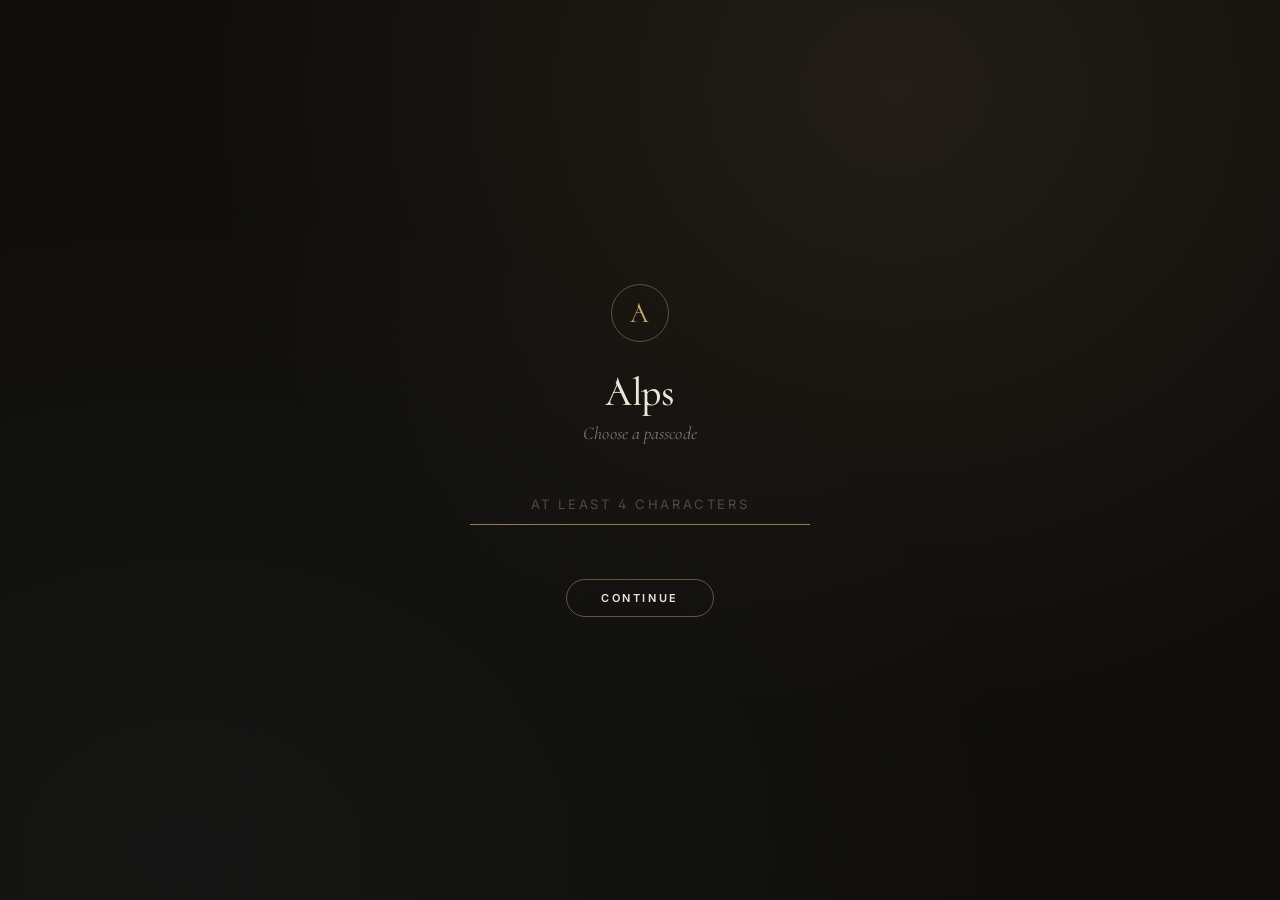
<file: index.html>
<!DOCTYPE html>
<html lang="en">
<head>
<meta charset="UTF-8">
<script src="lock.js"></script>
<meta name="viewport" content="width=device-width, initial-scale=1, viewport-fit=cover">
<meta name="theme-color" content="#0F0E0C">
<title>Alps Dashboard</title>
<script src="topbar.js" defer></script>
<style>
:root {
  --text-primary: #EDE6D8;
  --text-secondary: #B5AD9F;
  --text-tertiary: #7D766A;
  --font: "Inter", -apple-system, BlinkMacSystemFont, "Segoe UI", Roboto, Helvetica, Arial, sans-serif;
  --font-mono: ui-monospace, "SF Mono", Menlo, Consolas, monospace;
}

* { box-sizing: border-box; }
html, body {
  margin: 0; padding: 0;
  background: #0F0E0C;
  color: var(--text-secondary);
  font-family: var(--font);
  -webkit-font-smoothing: antialiased;
  -moz-osx-font-smoothing: grayscale;
  -webkit-text-size-adjust: 100%;
}
body {
  min-height: 100vh;
  position: relative;
  overflow-x: hidden;
  padding: max(28px, env(safe-area-inset-top)) 20px 80px;
}
body::before {
  content: '';
  position: fixed; inset: 0;
  pointer-events: none;
  z-index: -2;
  animation: drift 60s ease-in-out infinite alternate;
}
body::after {
  content: '';
  position: fixed; inset: 0;
  background-size: 3px 3px;
  pointer-events: none;
  z-index: -1;
}
@keyframes drift {
  0%   { transform: translate3d(0,0,0); }
  100% { transform: translate3d(-22px, 14px, 0); }
}

.page {
  max-width: 1040px;
  margin: 0 auto;
  padding-top: clamp(20px, 6vh, 64px);
}

/* ===== Masthead ===== */
.masthead {
  display: flex; align-items: flex-end; justify-content: space-between;
  gap: 16px; flex-wrap: wrap;
  padding-bottom: 22px;
  margin-bottom: 34px;
  border-bottom: 1px solid var(--lux-line, rgba(237,230,216,0.07));
}
.greeting {
  margin: 0 0 10px;
  font-size: 11px; font-weight: 500;
  letter-spacing: 0.28em; text-transform: uppercase;
  color: var(--lux-gold, #C9A96E);
}
.dash-title { margin: 0; }
.masthead-right {
  display: flex; align-items: center; gap: 18px;
}
.lock-btn {
  padding: 7px 16px;
  border: 1px solid rgba(201, 169, 110, 0.35);
  border-radius: 999px;
  background: transparent;
  color: var(--text-secondary);
  font: inherit; font-size: 10px; font-weight: 600;
  letter-spacing: 0.24em; text-transform: uppercase;
  cursor: pointer;
  transition: background 0.3s, border-color 0.3s, color 0.3s;
}
.lock-btn:hover { background: rgba(201, 169, 110, 0.10); border-color: rgba(201, 169, 110, 0.7); color: var(--text-primary); }
.date {
  font-family: var(--lux-serif, Georgia, serif);
  font-style: italic;
  font-size: 18px;
  color: var(--text-tertiary);
}

/* ===== Bento grid ===== */
.bento {
  display: grid;
  grid-template-columns: repeat(4, 1fr);
  grid-auto-rows: 168px;
  gap: 14px;
  grid-auto-flow: dense;
}
.tile {
  position: relative;
  display: flex; flex-direction: column;
  padding: 22px 24px;
  border-radius: 18px;
  border: 1px solid rgba(237, 230, 216, 0.07);
  background: linear-gradient(160deg, rgba(237,230,216,0.045) 0%, rgba(237,230,216,0.015) 100%);
  backdrop-filter: blur(24px) saturate(1.1);
  -webkit-backdrop-filter: blur(24px) saturate(1.1);
  color: var(--text-primary);
  text-decoration: none;
  overflow: hidden;
  -webkit-tap-highlight-color: transparent;
  transition: transform 0.5s cubic-bezier(0.22, 1, 0.36, 1),
              border-color 0.5s ease, background 0.5s ease;
}
/* A soft champagne light that fades in on hover. */
.tile::before {
  content: '';
  position: absolute; inset: 0;
  background: radial-gradient(circle at 85% 0%, rgba(201,169,110,0.12), transparent 60%);
  opacity: 0;
  transition: opacity 0.6s ease;
  pointer-events: none;
}
.tile.big  { grid-column: span 2; grid-row: span 2; padding: 30px 32px; }
.tile.wide { grid-column: span 2; }

.tile:hover,
.tile:focus-visible {
  transform: translateY(-3px);
  border-color: rgba(201, 169, 110, 0.32);
}
.tile:hover::before,
.tile:focus-visible::before { opacity: 1; }

.tile-num {
  font-family: var(--lux-serif, Georgia, serif);
  font-size: 15px; font-weight: 500;
  letter-spacing: 0.12em;
  color: var(--lux-gold, #C9A96E);
}
.tile-spacer { flex: 1; }

.tile-title {
  font-family: var(--lux-serif, Georgia, serif);
  font-size: 30px; font-weight: 500;
  letter-spacing: -0.01em;
  line-height: 1;
  margin-bottom: 10px;
}
.tile.big .tile-title { font-size: clamp(44px, 6vw, 64px); margin-bottom: 14px; }

.tile-foot {
  display: flex; align-items: center; justify-content: space-between;
  gap: 10px;
  padding-top: 12px;
  border-top: 1px solid rgba(237, 230, 216, 0.06);
}
.tile-sub {
  font-size: 11px; font-weight: 500;
  letter-spacing: 0.16em; text-transform: uppercase;
  color: var(--text-tertiary);
  white-space: nowrap; overflow: hidden; text-overflow: ellipsis;
}
.tile-arrow {
  display: inline-block;
  width: 26px; height: 1px;
  background: var(--lux-gold, #C9A96E);
  position: relative;
  flex-shrink: 0;
  opacity: 0.7;
  transition: width 0.5s cubic-bezier(0.22, 1, 0.36, 1), opacity 0.5s ease;
}
.tile-arrow::after {
  content: '';
  position: absolute; right: 0; top: -3px;
  width: 6px; height: 6px;
  border-top: 1px solid var(--lux-gold, #C9A96E);
  border-right: 1px solid var(--lux-gold, #C9A96E);
  transform: rotate(45deg);
}
.tile:hover .tile-arrow,
.tile:focus-visible .tile-arrow { width: 40px; opacity: 1; }

.tile.big .tile-lede {
  max-width: 34ch;
  margin: 0 0 20px;
  font-family: var(--lux-serif, Georgia, serif);
  font-style: italic;
  font-size: 19px;
  line-height: 1.4;
  color: var(--text-secondary);
}

@media (prefers-reduced-motion: reduce) {
  body::before { animation: none; }
  .tile, .tile::before, .tile-arrow { transition: none; }
}

@media (max-width: 720px) {
  .bento { grid-template-columns: repeat(2, 1fr); }
  .tile.big { grid-row: span 1; padding: 22px 24px; }
  .tile.big .tile-title { font-size: 40px; margin-bottom: 10px; }
  .tile.big .tile-lede { display: none; }
}
@media (max-width: 440px) {
  .bento { grid-template-columns: 1fr; }
  .tile.big, .tile.wide { grid-column: span 1; }
  .masthead { margin-bottom: 24px; }
}
</style>
<link rel="stylesheet" href="theme.css">
</head>
<body>
<main class="page">
  <header class="masthead">
    <div>
      <p class="greeting" id="greeting">Welcome back</p>
      <h1 class="dash-title">Dashboard</h1>
    </div>
    <div class="masthead-right">
      <div class="date" id="today"></div>
      <button class="lock-btn" type="button" onclick="AlpsLock.lock()" title="Lock (Ctrl/Cmd + Shift + L)">Lock</button>
    </div>
  </header>

  <nav class="bento" aria-label="Dashboard pages">
    <a class="tile big" href="main.html">
      <span class="tile-num">I</span>
      <span class="tile-spacer"></span>
      <span class="tile-title">Main</span>
      <p class="tile-lede">Your goals, your plan, and the day ahead — in one quiet place.</p>
      <span class="tile-foot"><span class="tile-sub">Goals &amp; daily plan</span><span class="tile-arrow" aria-hidden="true"></span></span>
    </a>

    <a class="tile wide" href="gym.html">
      <span class="tile-num">II</span>
      <span class="tile-spacer"></span>
      <span class="tile-title">Fitness</span>
      <span class="tile-foot"><span class="tile-sub">Workouts, splits, sessions</span><span class="tile-arrow" aria-hidden="true"></span></span>
    </a>

    <a class="tile" href="health.html">
      <span class="tile-num">III</span>
      <span class="tile-spacer"></span>
      <span class="tile-title">Health</span>
      <span class="tile-foot"><span class="tile-sub">Supplements &amp; vitals</span><span class="tile-arrow" aria-hidden="true"></span></span>
    </a>

    <a class="tile" href="po-water.html">
      <span class="tile-num">IV</span>
      <span class="tile-spacer"></span>
      <span class="tile-title">Water</span>
      <span class="tile-foot"><span class="tile-sub">Hydration</span><span class="tile-arrow" aria-hidden="true"></span></span>
    </a>

    <a class="tile wide" href="finance.html">
      <span class="tile-num">V</span>
      <span class="tile-spacer"></span>
      <span class="tile-title">Finance</span>
      <span class="tile-foot"><span class="tile-sub">Net worth &amp; spending</span><span class="tile-arrow" aria-hidden="true"></span></span>
    </a>

    <a class="tile" href="sleep.html">
      <span class="tile-num">VI</span>
      <span class="tile-spacer"></span>
      <span class="tile-title">Sleep</span>
      <span class="tile-foot"><span class="tile-sub">Bedtime &amp; duration</span><span class="tile-arrow" aria-hidden="true"></span></span>
    </a>

    <a class="tile" href="reading.html">
      <span class="tile-num">VII</span>
      <span class="tile-spacer"></span>
      <span class="tile-title">Reading</span>
      <span class="tile-foot"><span class="tile-sub">Books &amp; pages</span><span class="tile-arrow" aria-hidden="true"></span></span>
    </a>
  </nav>
</main>

<script>
(function () {
  var now = new Date();
  var h = now.getHours();
  var part = h < 5 ? 'Good night' : h < 12 ? 'Good morning' : h < 18 ? 'Good afternoon' : 'Good evening';
  document.getElementById('greeting').textContent = part + ', Alp';
  document.getElementById('today').textContent =
    now.toLocaleDateString(undefined, { weekday: 'long', day: 'numeric', month: 'long' });
})();
</script>
</body>
</html>
</file>
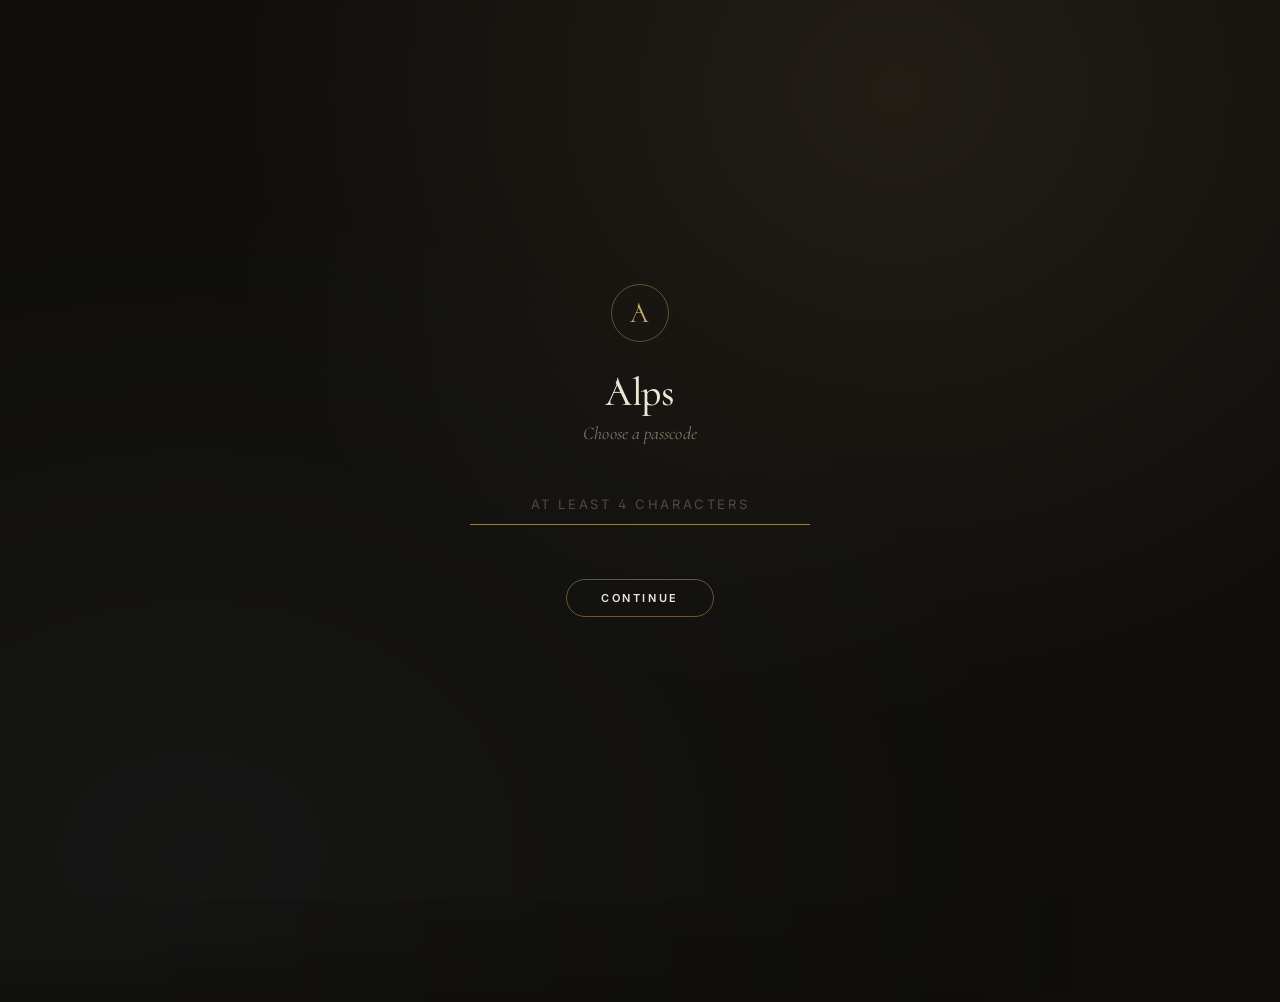
<file: finance.html>
<!DOCTYPE html>
<html lang="en">
<head>
<meta charset="UTF-8">
<script src="lock.js"></script>
<meta name="viewport" content="width=device-width, initial-scale=1, maximum-scale=1, user-scalable=no, viewport-fit=cover">
<meta name="theme-color" content="#0F0E0C">
<meta name="apple-mobile-web-app-status-bar-style" content="black-translucent">
<title>Finances</title>
<script src="topbar.js" defer></script>
<style>
:root {
  --bg: #0F0E0C;
  --bg-deep: #0F0E0C;
  --bg-card: rgba(255, 255, 255, 0.04);
  --bg-secondary: rgba(255, 255, 255, 0.035);
  --glass-bg: rgba(255, 255, 255, 0.04);
  --glass-border: transparent;
  --glass-border-strong: transparent;
  --glass-shadow:
    0 1px 0 0 rgba(255, 255, 255, 0.06) inset,
    0 12px 40px rgba(0, 0, 0, 0.45),
    0 1px 2px rgba(0, 0, 0, 0.25);
  --text-primary: #EDE6D8;
  --text-secondary: #B5AD9F;
  --text-tertiary: #7D766A;
  --text-quaternary: #4F4A42;
  --border: transparent;
  --border-soft: transparent;
  --accent: #E07658;
  --success: #9DB89F;
  --warning: #C9A96E;
  --danger: #C98A7A;
  --radius-sm: 8px;
  --radius-md: 12px;
  --radius-lg: 16px;
  --font: -apple-system, BlinkMacSystemFont, "Inter", "Segoe UI", Roboto, Helvetica, Arial, sans-serif;
  --font-mono: ui-monospace, "SF Mono", Menlo, Consolas, monospace;
  color-scheme: dark;
}

* { box-sizing: border-box; margin: 0; padding: 0; }

html, body {
  background: var(--bg-deep);
  color: var(--text-primary);
  font-family: var(--font);
  -webkit-font-smoothing: antialiased;
  min-height: 100%;
}

/* Backdrop — black with subtle warm + cool washes */
body::before {
  content: '';
  position: fixed;
  inset: -10%;
  z-index: -2;
  background:
    radial-gradient(60% 45% at 82% 14%, rgba(201, 169, 110, 0.16) 0%, transparent 55%),
    radial-gradient(55% 45% at 18% 90%, rgba(180, 180, 200, 0.06) 0%, transparent 55%),
    linear-gradient(180deg, #0F0E0C 0%, #0F0E0C 100%);
  filter: blur(40px) saturate(1.05);
  pointer-events: none;
}
body::after {
  content: '';
  position: fixed;
  inset: 0;
  z-index: -1;
  background-image: radial-gradient(rgba(255,255,255,0.014) 1px, transparent 1px);
  background-size: 3px 3px;
  opacity: 0.7;
  pointer-events: none;
}

.shell {
  max-width: 880px;
  margin: 0 auto;
  padding: 24px 16px 100px;   /* extra bottom padding so tab bar doesn't cover content */
}

/* ===== Back to dashboard ===== */
.fin-back-btn {
  display: inline-flex;
  align-items: center;
  gap: 6px;
  padding: 8px 14px 8px 10px;
  margin: 0 0 14px;
  background: rgba(255,255,255,0.04);
  border: 1px solid rgba(255,255,255,0.08);
  border-radius: 999px;
  color: var(--text-secondary);
  font-family: var(--font);
  font-size: 12px;
  font-weight: 600;
  letter-spacing: 0.02em;
  text-decoration: none;
  -webkit-tap-highlight-color: transparent;
  transition: background 0.15s ease, color 0.15s ease;
}
.fin-back-btn:hover, .fin-back-btn:active {
  background: rgba(255,255,255,0.07);
  color: var(--text-primary);
}
.fin-back-btn svg { display: block; }

/* ===== Bottom tab bar ===== */
.bottom-tabs {
  position: fixed;
  bottom: 0; left: 0; right: 0;
  z-index: 100;
  display: flex;
  justify-content: center;
  gap: 4px;
  padding: 8px max(12px, env(safe-area-inset-left)) calc(8px + env(safe-area-inset-bottom)) max(12px, env(safe-area-inset-right));
  background: linear-gradient(180deg, transparent, rgba(15, 14, 12,0.92) 30%);
  backdrop-filter: blur(20px);
  -webkit-backdrop-filter: blur(20px);
}
.bottom-tabs::before {
  content: '';
  position: absolute;
  top: 0; left: 12px; right: 12px;
  height: 1px;
  background: linear-gradient(90deg, transparent, rgba(255,255,255,0.10), transparent);
  pointer-events: none;
}
.bot-tab {
  flex: 1; max-width: 140px;
  display: flex; flex-direction: column; align-items: center; gap: 2px;
  background: transparent;
  border: 1px solid transparent;
  color: var(--text-tertiary);
  padding: 9px 14px 8px;
  border-radius: 12px;
  font-family: inherit;
  cursor: pointer;
  -webkit-tap-highlight-color: transparent;
  transition: background 0.15s, color 0.15s, border-color 0.15s;
}
.bot-tab:hover { color: var(--text-secondary); background: rgba(255,255,255,0.025); }
.bot-tab.active {
  color: var(--text-primary);
  background: rgba(255,255,255,0.06);
  border-color: rgba(255,255,255,0.10);
}
.bot-tab-icon { font-size: 18px; line-height: 1; }
.bot-tab-label {
  font-size: 10px; font-weight: 700;
  letter-spacing: 0.10em;
  text-transform: uppercase;
}

/* Sections: hide non-active when bottom tabs are in use */
.section[hidden] { display: none !important; }

/* Hide scrollbars everywhere */
html, body { scrollbar-width: none; -ms-overflow-style: none; }
*::-webkit-scrollbar { width: 0 !important; height: 0 !important; display: none !important; }

/* Section title with reorder controls */
.section { margin-bottom: 18px; }
.section-title {
  font-size: 10.5px;
  font-weight: 700;
  letter-spacing: 0.18em;
  text-transform: uppercase;
  color: var(--text-tertiary);
  margin-bottom: 14px;
  display: flex;
  align-items: center;
  gap: 12px;
}
.section-title::before {
  content: '';
  width: 18px;
  height: 1px;
  background: var(--text-tertiary);
  opacity: 0.6;
}
.section-title-text { display: inline-flex; align-items: center; gap: 8px; }
.section-title-text::before {
  content: '⚡';
  font-size: 14px;
  color: var(--text-tertiary);
  opacity: 0.5;
}
.section-reorder { display: inline-flex; gap: 6px; opacity: 0.5; }
.section-reorder button {
  background: transparent;
  border: none;
  color: var(--text-tertiary);
  cursor: pointer;
  font-size: 12px;
  padding: 0 4px;
  font-family: inherit;
  -webkit-tap-highlight-color: transparent;
}
.section-reorder button:hover { color: var(--text-primary); }
.section-title::after {
  content: '';
  flex: 1;
  height: 1px;
  background: linear-gradient(90deg, rgba(255,255,255,0.08), transparent);
}

/* Card */
.card {
  background: var(--glass-bg);
  border: 1px solid var(--glass-border);
  border-radius: var(--radius-lg);
  padding: 18px 20px;
  margin-bottom: 10px;
  backdrop-filter: blur(24px) saturate(1.2);
  -webkit-backdrop-filter: blur(24px) saturate(1.2);
  box-shadow: var(--glass-shadow);
  position: relative;
  overflow: hidden;
}
.card::before {
  content: '';
  position: absolute;
  top: 0; left: 14px; right: 14px;
  height: 1px;
  background: linear-gradient(90deg, transparent, rgba(255,255,255,0.16), transparent);
  pointer-events: none;
}
.card-grid {
  display: grid;
  grid-template-columns: repeat(auto-fit, minmax(220px, 1fr));
  gap: 10px;
}

/* Tag pills */
.tag {
  display: inline-flex;
  align-items: center;
  gap: 5px;
  font-size: 10.5px;
  padding: 3px 9px 3px 8px;
  border-radius: 999px;
  margin: 2px;
  font-weight: 700;
  letter-spacing: 0.04em;
  border: none;
  background: rgba(255, 255, 255, 0.05);
  color: var(--text-secondary);
  font-family: var(--font-mono);
  text-transform: uppercase;
}
.tag::before {
  content: '';
  width: 5px; height: 5px;
  border-radius: 50%;
  flex-shrink: 0;
  background: rgba(255,255,255,0.30);
}
.tag-green::before { background: #9DB89F; box-shadow: 0 0 6px rgba(157, 184, 159,0.55); }
.tag-green { background: rgba(157, 184, 159, 0.10); color: #8EE9B7; }
.pill-group { display: flex; flex-wrap: wrap; gap: 4px; margin-bottom: 10px; }

/* Empty state */
.empty-state {
  font-size: 11px;
  font-weight: 700;
  letter-spacing: 0.10em;
  text-transform: uppercase;
  color: var(--text-tertiary);
  text-align: center;
  padding: 16px 0;
  font-family: var(--font-mono);
  display: flex;
  align-items: center;
  justify-content: center;
  gap: 8px;
}
.empty-state::before {
  content: '';
  width: 5px; height: 5px;
  border-radius: 50%;
  background: var(--text-quaternary);
  flex-shrink: 0;
}

/* Quick-add composer */
.quick-add {
  display: flex;
  gap: 6px;
  align-items: stretch;
  margin-top: 10px;
  padding: 4px;
  background: rgba(0, 0, 0, 0.30);
  border-radius: 12px;
  border: none;
}
.quick-add input,
.quick-add input[type="text"],
.quick-add input[type="number"],
.quick-add input[type="date"],
.quick-add select {
  flex: 1;
  min-width: 0;
  background: transparent;
  border: none;
  outline: none;
  color: var(--text-primary);
  padding: 9px 12px;
  font-family: inherit;
  font-size: 14px;
}
.quick-add input::placeholder { color: var(--text-tertiary); }
.quick-add-btn {
  padding: 0 14px;
  background: rgba(255,255,255,0.06);
  border: none;
  color: var(--text-secondary);
  border-radius: 9px;
  font-family: inherit;
  font-size: 14px;
  font-weight: 700;
  cursor: pointer;
  white-space: nowrap;
}
.quick-add-btn:hover { background: rgba(255,255,255,0.12); color: var(--text-primary); }
.quick-add-btn:active { transform: scale(0.96); }

/* Custom list rows */
.custom-item {
  display: flex;
  align-items: center;
  gap: 10px;
  padding: 9px 12px;
  background: rgba(255,255,255,0.025);
  border: none;
  border-radius: 10px;
  margin-bottom: 5px;
  font-size: 13px;
  color: var(--text-primary);
}
.custom-item:hover { background: rgba(255,255,255,0.05); }
.custom-item .item-dot {
  width: 5px; height: 5px;
  border-radius: 50%;
  background: rgba(255,255,255,0.30);
  flex-shrink: 0;
}
.custom-item span { flex: 1; word-break: break-word; }
.custom-item .delete-x {
  background: transparent;
  border: none;
  color: var(--text-tertiary);
  cursor: pointer;
  font-size: 16px;
  padding: 2px 6px;
  border-radius: 6px;
  opacity: 0.5;
}
.custom-item:hover .delete-x { opacity: 1; }
.custom-item .delete-x:hover { color: #C98A7A; background: rgba(201, 138, 122,0.10); }

/* Inline label eyebrow */
.label {
  font-size: 9.5px;
  color: var(--text-tertiary);
  margin-bottom: 10px;
  font-weight: 800;
  text-transform: uppercase;
  letter-spacing: 0.16em;
  font-family: var(--font-mono);
}

/* ===== Net Worth ===== */
.nw-list { font-size: 13px; }
.nw-row {
  display: flex; justify-content: space-between; align-items: center;
  padding: 5px 0; gap: 8px; min-width: 0;
}
.nw-name {
  color: var(--text-primary); flex: 1 1 auto; min-width: 0;
  overflow: hidden; text-overflow: ellipsis; white-space: nowrap;
}
.nw-amt {
  font-weight: 600; color: var(--text-primary); flex-shrink: 0;
  font-variant-numeric: tabular-nums; font-family: var(--font-mono);
  font-size: 12px; white-space: nowrap;
}
.nw-name-edit, .nw-amt-edit {
  cursor: pointer; border-radius: 4px;
  padding: 2px 4px; margin: -2px -4px;
}
.nw-name-edit:hover, .nw-amt-edit:hover { background: rgba(255, 255, 255, 0.06); }
.nw-del {
  background: none; border: none;
  color: var(--text-tertiary); cursor: pointer;
  font-size: 14px; padding: 0 4px; line-height: 1;
  flex-shrink: 0;
}
.nw-del:hover { color: var(--danger); }

.nw-subcard {
  background: rgba(255,255,255,0.025) !important;
  border: none;
  margin-bottom: 0;
  min-width: 0;
  display: flex;
  flex-direction: column;
}
.nw-subcard .quick-add {
  border-top: none !important;
  display: grid;
  grid-template-columns: 1fr 100px auto;
  gap: 6px;
  align-items: stretch;
  margin-top: 8px;
  padding-top: 8px;
}
.nw-subcard .quick-add input {
  min-width: 0; width: 100%; max-width: none !important;
}
#netWorthTotal + * + .card-grid,
.section .card .card-grid {
  display: grid;
  grid-template-columns: repeat(2, minmax(0, 1fr));
  gap: 10px;
}
@media (max-width: 720px) {
  .section .card .card-grid { grid-template-columns: 1fr; }
}

/* Stock-style net-worth chart */
.nw-chart-wrap {
  margin: 14px 0 18px;
  padding: 14px 16px 12px;
  background: rgba(255, 255, 255, 0.025);
  border: none;
  border-radius: 12px;
  position: relative;
  overflow: hidden;
}
.nw-chart-head {
  display: flex;
  justify-content: space-between;
  align-items: center;
  margin-bottom: 8px;
  font-size: 9.5px;
  font-weight: 800;
  letter-spacing: 0.16em;
  text-transform: uppercase;
  font-family: var(--font-mono);
}
.nw-chart-label { color: var(--text-tertiary); }
.nw-chart-delta { font-variant-numeric: tabular-nums; color: var(--text-tertiary); }
.nw-chart-delta.up   { color: #9DB89F; }
.nw-chart-delta.down { color: #C98A7A; }
.nw-chart-svg {
  display: block;
  width: 100%;
  height: 200px;
  color: var(--text-tertiary);
  overflow: visible;
  transition: color 0.4s ease;
}
.nw-chart-grid {
  stroke: rgba(255,255,255,0.05);
  stroke-width: 1;
  stroke-dasharray: 2 4;
  vector-effect: non-scaling-stroke;
}
.nw-chart-empty {
  position: absolute;
  inset: 28px 16px 12px;
  font-size: 11px;
  color: var(--text-tertiary);
  text-align: center;
  font-style: italic;
  display: flex;
  align-items: center;
  justify-content: center;
  pointer-events: none;
}
.nw-chart-wrap.has-data .nw-chart-empty { display: none; }

/* Stats overlay sitting at the bottom of the chart card */
.nw-chart-stats {
  display: grid;
  grid-template-columns: repeat(4, 1fr);
  gap: 6px;
  margin-top: 12px;
  padding-top: 12px;
  border-top: 1px solid rgba(255,255,255,0.05);
}
@media (max-width: 720px) {
  .nw-chart-stats { grid-template-columns: repeat(2, 1fr); }
}
.nw-stat {
  display: flex; flex-direction: column; gap: 2px;
  padding: 4px 6px;
}
.nw-stat-label {
  font-size: 9px; letter-spacing: 0.16em; font-weight: 800;
  text-transform: uppercase; color: var(--text-tertiary);
  font-family: var(--font-mono);
}
.nw-stat-val {
  font-size: 13px; font-weight: 700;
  color: var(--text-primary);
  font-variant-numeric: tabular-nums;
  font-family: var(--font-mono);
  white-space: nowrap;
  overflow: hidden;
  text-overflow: ellipsis;
}

/* Two-column overview row: line chart + donut */
.nw-overview-grid {
  display: grid;
  grid-template-columns: 1.6fr 1fr;
  gap: 12px;
  margin: 14px 0 18px;
  align-items: stretch;
}
@media (max-width: 720px) {
  .nw-overview-grid { grid-template-columns: 1fr; }
}
.nw-overview-grid .nw-chart-wrap { margin: 0; }
.nw-donut-wrap {
  position: relative;
  padding: 14px 16px 12px;
  background: rgba(255, 255, 255, 0.025);
  border-radius: 12px;
  display: flex;
  flex-direction: column;
}
.nw-donut-stage {
  position: relative;
  width: 140px;
  height: 140px;
  margin: 4px auto 6px;
}
.nw-donut-svg {
  width: 140px; height: 140px;
  transform: rotate(-90deg);
  display: block;
}
.nw-donut-svg path {
  transition: opacity 0.18s, filter 0.25s;
}
/* Soft fade glow on the WHOLE donut, not per-path — much subtler, no outline */
.nw-donut-stage::after {
  content: '';
  position: absolute;
  inset: 18px;
  border-radius: 50%;
  background: radial-gradient(circle at center,
    rgba(157, 184, 159,0.18) 0%,
    rgba(157, 184, 159,0.08) 40%,
    transparent 70%);
  filter: blur(10px);
  pointer-events: none;
  z-index: -1;
}
.nw-donut-svg:hover path { opacity: 0.5; }
.nw-donut-svg path:hover { opacity: 1; }
.nw-donut-center {
  position: absolute; inset: 0;
  display: flex; flex-direction: column;
  align-items: center; justify-content: center;
  pointer-events: none;
  text-align: center;
}
.nw-donut-num {
  font-size: 16px; font-weight: 700;
  font-variant-numeric: tabular-nums;
  letter-spacing: -0.015em;
  color: var(--text-primary);
  line-height: 1;
}
.nw-donut-sub {
  font-size: 9px; letter-spacing: 0.18em; font-weight: 700;
  text-transform: uppercase; color: var(--text-tertiary);
  margin-top: 4px;
}
.nw-donut-empty {
  text-align: center;
  font-size: 11px; color: var(--text-tertiary);
  padding: 8px 0;
  font-style: italic;
}
.nw-donut-empty.hidden { display: none; }
.nw-donut-legend {
  margin-top: 8px;
  display: flex; flex-direction: column; gap: 4px;
}
.nw-leg {
  display: grid; grid-template-columns: 8px 1fr auto;
  gap: 8px; align-items: center;
  font-size: 11px;
  padding: 4px 6px;
  border-radius: 6px;
  font-variant-numeric: tabular-nums;
}
.nw-leg-dot {
  width: 8px; height: 8px; border-radius: 50%;
  box-shadow: 0 0 6px currentColor;
}
.nw-leg-name { color: var(--text-secondary); }
.nw-leg-pct {
  color: var(--text-primary); font-weight: 700;
  font-family: var(--font-mono);
  font-size: 10.5px;
}

/* ===== Activity log ===== */
.nw-activity {
  margin-top: 14px;
  padding: 14px 16px 12px;
  background: rgba(255, 255, 255, 0.025);
  border-radius: 12px;
}
.nw-activity-h {
  display: flex;
  justify-content: space-between;
  align-items: center;
  margin-bottom: 10px;
  font-size: 9.5px;
  font-weight: 800;
  letter-spacing: 0.16em;
  text-transform: uppercase;
  font-family: var(--font-mono);
}
.nw-activity-list {
  display: flex; flex-direction: column; gap: 6px;
  /* Show ~3 rows then scroll. Each row is ~44px + 6px gap. */
  max-height: 156px;
  overflow-y: auto;
  scrollbar-width: thin;
}
/* Subtle scroll affordance — shows there's more below */
.nw-activity-list::-webkit-scrollbar { width: 4px !important; display: block !important; }
.nw-activity-list::-webkit-scrollbar-thumb { background: rgba(255,255,255,0.10); border-radius: 2px; }
.nw-activity-list::-webkit-scrollbar-track { background: transparent; }
.nw-activity-row {
  display: grid; grid-template-columns: 4px 1fr auto auto;
  gap: 10px; align-items: center;
  padding: 8px 12px;
  background: rgba(255,255,255,0.025);
  border-radius: 8px;
  font-size: 12.5px;
  transition: background 0.15s;
}
.nw-activity-row:hover { background: rgba(255,255,255,0.05); }
.nw-activity-bar {
  width: 4px; height: 24px; border-radius: 2px;
  flex-shrink: 0;
  box-shadow: 0 0 6px currentColor;
}
.nw-activity-info {
  min-width: 0;
  display: flex; flex-direction: column; gap: 1px;
}
.nw-activity-name {
  color: var(--text-primary); font-weight: 600;
  white-space: nowrap; overflow: hidden; text-overflow: ellipsis;
  font-size: 13px;
}
.nw-activity-meta {
  font-size: 10.5px; color: var(--text-tertiary);
  font-family: var(--font-mono);
  letter-spacing: 0.04em;
  text-transform: uppercase;
}
.nw-activity-amt {
  font-size: 13px; font-weight: 700;
  font-variant-numeric: tabular-nums;
  font-family: var(--font-mono);
  white-space: nowrap;
}
.nw-activity-amt.up   { color: #9DB89F; }
.nw-activity-amt.down { color: #C98A7A; }
.nw-activity-date {
  font-size: 10.5px; color: var(--text-tertiary);
  font-family: var(--font-mono);
  white-space: nowrap;
  font-variant-numeric: tabular-nums;
}
.nw-activity-empty {
  text-align: center; padding: 12px 0;
  color: var(--text-tertiary); font-size: 11px;
  font-style: italic;
}
.nw-activity-empty.hidden { display: none; }
.nw-activity-list.hidden { display: none; }

/* ============================================================
   ORDERS — full-spec form (name, cost, ccy, from-category, date)
   ============================================================ */
.ord-add-card {
  background: rgba(255,255,255,0.025) !important;
  border: 1px solid rgba(255,255,255,0.05) !important;
}
.ord-add-eyebrow {
  font-size: 10px; letter-spacing: 0.18em; font-weight: 800;
  text-transform: uppercase; color: var(--text-tertiary);
  font-family: var(--font-mono);
  margin-bottom: 10px;
}
.ord-add-grid {
  display: grid;
  grid-template-columns: 1.6fr 1fr 0.8fr 1.1fr 1.1fr auto;
  gap: 6px; align-items: stretch;
  padding: 4px;
  background: rgba(0, 0, 0, 0.30);
  border-radius: 12px;
}
@media (max-width: 720px) {
  .ord-add-grid { grid-template-columns: 1fr 1fr; }
  .ord-add-grid .ord-input-name { grid-column: 1 / -1; }
  .ord-add-grid .ord-add-btn    { grid-column: 1 / -1; }
}
.ord-input {
  background: transparent; border: none; outline: none;
  color: var(--text-primary);
  font-family: inherit; font-size: 13px;
  padding: 9px 10px;
  min-width: 0;
  -moz-appearance: textfield;
}
.ord-input::-webkit-outer-spin-button,
.ord-input::-webkit-inner-spin-button { -webkit-appearance: none; margin: 0; }
.ord-input::placeholder { color: var(--text-tertiary); }
.ord-input-cost { text-align: right; font-variant-numeric: tabular-nums; font-weight: 600; }
.ord-input-ccy, .ord-input-from {
  background: rgba(255,255,255,0.04);
  border-radius: 8px;
  cursor: pointer; font-weight: 600;
  appearance: none; -webkit-appearance: none;
  text-align: center;
}
.ord-input-from { font-size: 12px; }
.ord-add-btn {
  padding: 0 14px;
  background: linear-gradient(180deg, #9DB89F, #4ED4A0);
  color: #04201A; border: none;
  border-radius: 9px;
  font-family: inherit; font-size: 13px; font-weight: 700;
  cursor: pointer; white-space: nowrap;
  box-shadow: 0 4px 14px rgba(157, 184, 159,0.22);
  transition: transform 0.12s, box-shadow 0.18s;
}
.ord-add-btn:hover { transform: translateY(-1px); box-shadow: 0 6px 18px rgba(157, 184, 159,0.36); }
.ord-add-btn:active { transform: scale(0.97); }
.ord-add-preview {
  margin-top: 10px; padding: 8px 12px;
  background: rgba(157, 184, 159,0.06);
  border: 1px solid rgba(157, 184, 159,0.14);
  border-radius: 8px;
  font-size: 12px; color: var(--text-secondary);
  font-family: var(--font-mono);
}
.ord-add-preview.warn { background: rgba(201, 169, 110,0.08); border-color: rgba(201, 169, 110,0.20); color: #C9A96E; }
.ord-add-preview.bad  { background: rgba(201, 138, 122,0.08); border-color: rgba(201, 138, 122,0.20); color: #C98A7A; }

.ord-section-h {
  display: flex; justify-content: space-between; align-items: baseline;
  margin: 18px 4px 8px;
}
.ord-section-label {
  font-size: 10px; letter-spacing: 0.18em; font-weight: 800;
  text-transform: uppercase; color: var(--text-tertiary);
  font-family: var(--font-mono);
}
.ord-section-count {
  font-size: 11px; color: var(--text-tertiary);
  font-family: var(--font-mono);
  font-variant-numeric: tabular-nums;
}

.ord-card {
  background: rgba(255,255,255,0.025);
  border-radius: 14px;
  padding: 14px 16px;
  margin-bottom: 8px;
  border-left: 3px solid var(--text-tertiary);
  transition: background 0.15s;
}
.ord-card:hover { background: rgba(255,255,255,0.045); }
.ord-card.cat-bank   { border-left-color: #93A6BE; }
.ord-card.cat-stocks { border-left-color: #9DB89F; }
.ord-card.cat-crypto { border-left-color: #C9A96E; }
.ord-card.cat-other  { border-left-color: #A99BB8; }
.ord-card-h {
  display: grid; grid-template-columns: 1fr auto auto;
  gap: 12px; align-items: baseline;
}
.ord-card-name {
  font-size: 15px; font-weight: 700;
  color: var(--text-primary);
  white-space: nowrap; overflow: hidden; text-overflow: ellipsis;
}
.ord-card-amt {
  font-size: 17px; font-weight: 700;
  color: var(--text-primary);
  font-variant-numeric: tabular-nums;
  font-family: var(--font-mono);
  white-space: nowrap;
}
.ord-card-x {
  background: transparent; border: 1px solid rgba(255,255,255,0.08);
  color: var(--text-tertiary);
  cursor: pointer; font-size: 14px;
  padding: 4px 9px; border-radius: 6px;
  font-family: inherit; line-height: 1;
}
.ord-card-x:hover { color: #C98A7A; }
.ord-card-meta {
  display: flex; flex-wrap: wrap; gap: 10px;
  margin-top: 8px;
  font-size: 11px;
  font-family: var(--font-mono);
  color: var(--text-tertiary);
}
.ord-meta-pill {
  display: inline-flex; align-items: center; gap: 5px;
  padding: 3px 9px; border-radius: 999px;
  background: rgba(255,255,255,0.04);
  font-weight: 700;
  letter-spacing: 0.04em;
}
.ord-meta-pill.from { color: var(--text-secondary); }
.ord-meta-pill.pct.good { color: #9DB89F; background: rgba(157, 184, 159,0.10); }
.ord-meta-pill.pct.warn { color: #C9A96E; background: rgba(201, 169, 110,0.10); }
.ord-meta-pill.pct.bad  { color: #C98A7A; background: rgba(201, 138, 122,0.10); }
.ord-meta-pill.date { color: var(--text-secondary); }
.ord-meta-pill.date.soon { color: #C9A96E; background: rgba(201, 169, 110,0.10); }
.ord-meta-pill.date.today { color: #9DB89F; background: rgba(157, 184, 159,0.10); }
.ord-meta-pill.date.past { color: #C98A7A; background: rgba(201, 138, 122,0.10); }

.ord-empty-card {
  text-align: center; padding: 32px 20px;
  background: rgba(255,255,255,0.025);
  border-radius: 14px;
  border: 1px dashed rgba(255,255,255,0.08);
}
.ord-empty-card.hidden { display: none; }
.ord-empty-icon {
  font-size: 36px; margin-bottom: 8px;
  opacity: 0.6;
}
.ord-empty-title {
  font-size: 15px; font-weight: 700;
  color: var(--text-primary); margin-bottom: 4px;
}
.ord-empty-sub {
  font-size: 12px; color: var(--text-tertiary);
  line-height: 1.5; max-width: 360px; margin: 0 auto;
}

/* ============================================================
   WISHLIST — premium polished UI
   ============================================================ */
/* Hero card */
.wish-hero {
  background: linear-gradient(135deg, rgba(169, 155, 184,0.08), rgba(157, 184, 159,0.04)) !important;
  border: 1px solid rgba(169, 155, 184,0.18) !important;
  position: relative; overflow: hidden;
}
.wish-hero::after {
  content: '';
  position: absolute;
  top: -40px; right: -40px;
  width: 160px; height: 160px;
  border-radius: 50%;
  background: radial-gradient(circle, rgba(169, 155, 184,0.18), transparent 70%);
  filter: blur(20px);
  pointer-events: none;
}
.wish-hero-top {
  display: flex; justify-content: space-between; align-items: flex-end;
  gap: 16px; margin-bottom: 14px; position: relative;
}
.wish-hero-eyebrow {
  font-size: 10px; letter-spacing: 0.20em; font-weight: 700;
  text-transform: uppercase; color: var(--text-tertiary);
  margin-bottom: 6px;
}
.wish-hero-num {
  font-size: 32px; font-weight: 700; letter-spacing: -0.025em;
  font-variant-numeric: tabular-nums; line-height: 1;
  color: var(--text-primary);
}
.wish-hero-pct-wrap { text-align: right; }
.wish-hero-pct-label {
  font-size: 10px; letter-spacing: 0.16em; font-weight: 700;
  text-transform: uppercase; color: var(--text-tertiary);
  font-family: var(--font-mono);
  margin-bottom: 4px;
}
.wish-hero-pct-num {
  font-size: 22px; font-weight: 700;
  font-variant-numeric: tabular-nums;
  font-family: var(--font-mono);
  color: #A99BB8;
}
.wish-hero-pct-num.warn { color: #C9A96E; }
.wish-hero-pct-num.bad  { color: #C98A7A; }
.wish-hero-bar {
  height: 6px; border-radius: 3px;
  background: rgba(255,255,255,0.06);
  overflow: hidden; position: relative;
}
.wish-hero-bar-fill {
  height: 100%; border-radius: 3px;
  background: linear-gradient(90deg, #A99BB8, #9DB89F);
  box-shadow: 0 0 8px rgba(169, 155, 184,0.5);
  transition: width 0.4s ease;
}
.wish-hero-foot {
  font-size: 11.5px; color: var(--text-tertiary);
  margin-top: 10px; position: relative;
  font-family: var(--font-mono);
}

/* Add card */
.wish-add-card {
  background: rgba(255,255,255,0.025) !important;
  border: 1px solid rgba(255,255,255,0.05) !important;
}
.wish-add-eyebrow {
  font-size: 10px; letter-spacing: 0.18em; font-weight: 800;
  text-transform: uppercase; color: var(--text-tertiary);
  font-family: var(--font-mono);
  margin-bottom: 10px;
}
.wish-add-row {
  display: flex; gap: 6px; align-items: stretch;
  flex-wrap: wrap;
  padding: 4px;
  background: rgba(0, 0, 0, 0.30);
  border-radius: 12px;
}
.wish-input {
  background: transparent; border: none; outline: none;
  color: var(--text-primary);
  font-family: inherit; font-size: 14px;
  padding: 9px 12px;
  -moz-appearance: textfield;
}
.wish-input::-webkit-outer-spin-button,
.wish-input::-webkit-inner-spin-button { -webkit-appearance: none; margin: 0; }
.wish-input::placeholder { color: var(--text-tertiary); }
.wish-input-name { flex: 2; min-width: 160px; }
.wish-input-amt  { flex: 1; min-width: 80px; max-width: 110px; text-align: right; font-variant-numeric: tabular-nums; }
.wish-input-ccy {
  flex: 0 1 80px;
  background: rgba(255,255,255,0.04);
  border-radius: 9px;
  color: var(--text-primary);
  font-family: inherit; font-size: 12px;
  font-weight: 600;
  cursor: pointer;
  appearance: none; -webkit-appearance: none;
  text-align: center;
}
.wish-add-btn {
  padding: 0 18px;
  background: linear-gradient(180deg, #A99BB8, #9F7DD4);
  color: #ffffff; border: none;
  border-radius: 9px;
  font-family: inherit; font-size: 14px; font-weight: 700;
  cursor: pointer;
  white-space: nowrap;
  box-shadow: 0 4px 14px rgba(169, 155, 184,0.30);
  transition: transform 0.12s, box-shadow 0.18s;
}
.wish-add-btn:hover { transform: translateY(-1px); box-shadow: 0 6px 18px rgba(169, 155, 184,0.45); }
.wish-add-btn:active { transform: scale(0.97); }

.wish-section-h {
  display: flex; justify-content: space-between; align-items: baseline;
  margin: 18px 4px 8px;
}
.wish-section-label {
  font-size: 10px; letter-spacing: 0.18em; font-weight: 800;
  text-transform: uppercase; color: var(--text-tertiary);
  font-family: var(--font-mono);
}
.wish-section-count {
  font-size: 11px; color: var(--text-tertiary);
  font-family: var(--font-mono);
  font-variant-numeric: tabular-nums;
}

.wish-empty-card {
  text-align: center; padding: 32px 20px;
  background: rgba(255,255,255,0.025);
  border-radius: 14px;
  border: 1px dashed rgba(255,255,255,0.08);
}
.wish-empty-card.hidden { display: none; }
.wish-empty-icon {
  font-size: 36px; margin-bottom: 8px;
  opacity: 0.6;
}
.wish-empty-title {
  font-size: 15px; font-weight: 700;
  color: var(--text-primary); margin-bottom: 4px;
}
.wish-empty-sub {
  font-size: 12px; color: var(--text-tertiary);
  line-height: 1.5; max-width: 320px; margin: 0 auto;
}

/* ===== Wishlist rows ===== */
.wish-row {
  background: rgba(255,255,255,0.025);
  border-radius: 12px;
  padding: 12px 14px;
  margin-bottom: 8px;
}
.wish-row-h {
  display: grid;
  grid-template-columns: 1fr auto auto;
  gap: 12px;
  align-items: center;
}
.wish-row-info { min-width: 0; }
.wish-row-name {
  font-weight: 600; color: var(--text-primary);
  font-size: 14px;
}
.wish-row-meta {
  font-size: 11px; color: var(--text-tertiary);
  margin-top: 2px;
  font-family: var(--font-mono);
}
.wish-row-amt-wrap { text-align: right; line-height: 1.1; }
.wish-row-amt {
  font-size: 17px; font-weight: 700;
  color: var(--text-primary);
  font-variant-numeric: tabular-nums;
  font-family: var(--font-mono);
}
.wish-row-pct {
  font-size: 10.5px; font-weight: 700;
  margin-top: 3px;
  font-family: var(--font-mono);
  letter-spacing: 0.04em;
  text-transform: uppercase;
}
.wish-row-pct.good { color: #9DB89F; }
.wish-row-pct.warn { color: #C9A96E; }
.wish-row-pct.bad  { color: #C98A7A; }
.wish-row-pct.flat { color: var(--text-tertiary); }
.wish-row-x {
  background: transparent; border: 1px solid rgba(255,255,255,0.10);
  color: var(--text-tertiary);
  cursor: pointer; font-size: 14px;
  padding: 4px 8px; border-radius: 6px;
  font-family: inherit; line-height: 1;
}
.wish-row-x:hover { color: #C98A7A; }
.wish-row-bar {
  height: 5px; border-radius: 3px;
  background: rgba(255,255,255,0.04);
  margin-top: 10px;
  overflow: hidden;
}
.wish-row-bar-fill {
  height: 100%; border-radius: 3px;
  transition: width 0.3s ease;
}
.wish-row-bar-fill.good { background: #9DB89F; box-shadow: 0 0 6px rgba(157, 184, 159,0.5); }
.wish-row-bar-fill.warn { background: #C9A96E; box-shadow: 0 0 6px rgba(201, 169, 110,0.5); }
.wish-row-bar-fill.bad  { background: #C98A7A; box-shadow: 0 0 6px rgba(201, 138, 122,0.5); }
.wish-row-bar-fill.flat { background: rgba(255,255,255,0.20); }

/* ============================================================
   FINANCE TICKER — rotating Nasdaq-style subscription renewal
   header at the very top of the finances section.
   ============================================================ */
.finance-ticker {
  display: flex; align-items: center;
  gap: 12px;
  padding: 10px 14px;
  margin-bottom: 18px;
  background: linear-gradient(90deg, rgba(157, 184, 159,0.06), rgba(147, 166, 190,0.04));
  border: 1px solid rgba(157, 184, 159,0.14);
  border-radius: 12px;
  font-family: var(--font-mono);
  font-size: 12px;
  overflow: hidden;
  position: relative;
  min-height: 38px;
  transition: background 0.4s, border-color 0.4s;
}
.finance-ticker.hidden { display: none; }
.finance-ticker.urgent {
  background: linear-gradient(90deg, rgba(201, 138, 122,0.10), rgba(201, 138, 122,0.04));
  border-color: rgba(201, 138, 122,0.30);
  animation: tickerPulse 1.2s ease-in-out infinite;
}
@keyframes tickerPulse {
  0%, 100% { box-shadow: 0 0 0 0 rgba(201, 138, 122,0.0); }
  50%      { box-shadow: 0 0 14px 0 rgba(201, 138, 122,0.30); }
}
.ticker-tag {
  font-size: 9.5px; letter-spacing: 0.18em; font-weight: 800;
  text-transform: uppercase; color: var(--text-tertiary);
  padding: 3px 8px;
  background: rgba(0,0,0,0.30);
  border-radius: 999px;
  flex-shrink: 0;
}
.finance-ticker.urgent .ticker-tag { color: #C98A7A; background: rgba(201, 138, 122,0.10); }
.ticker-stream {
  flex: 1;
  min-width: 0;
  position: relative;
  overflow: hidden;
  height: 18px;
}
.ticker-item {
  position: absolute; inset: 0;
  display: flex; align-items: center; gap: 12px;
  white-space: nowrap;
  opacity: 0;
  transform: translateY(8px);
  transition: opacity 0.35s, transform 0.35s;
  font-variant-numeric: tabular-nums;
  color: var(--text-secondary);
}
.ticker-item.active {
  opacity: 1;
  transform: translateY(0);
}
.ticker-item-name {
  font-weight: 700;
  color: var(--text-primary);
  letter-spacing: 0.04em;
  text-transform: uppercase;
}
.ticker-item-amt {
  font-weight: 700;
  color: #9DB89F;
}
.finance-ticker.urgent .ticker-item-amt { color: #C98A7A; }
.ticker-item-days {
  color: var(--text-tertiary);
  letter-spacing: 0.06em;
  text-transform: uppercase;
  font-size: 11px;
}
.finance-ticker.urgent .ticker-item-days {
  color: #C98A7A;
  font-weight: 700;
}
.ticker-dots {
  display: flex; gap: 4px;
  flex-shrink: 0;
}
.ticker-dot {
  width: 5px; height: 5px;
  border-radius: 50%;
  background: rgba(255,255,255,0.18);
  transition: background 0.2s;
}
.ticker-dot.active { background: #9DB89F; }
.finance-ticker.urgent .ticker-dot.active { background: #C98A7A; }

/* ============================================================
   DEDUCT-FROM-NW BUTTON & CHOOSER (in order cards)
   ============================================================ */
.ord-card-foot {
  margin-top: 10px;
  padding-top: 10px;
  border-top: 1px dashed rgba(255,255,255,0.06);
  display: flex; flex-wrap: wrap; gap: 8px;
  align-items: center;
}
.ord-deduct-btn {
  background: linear-gradient(180deg, rgba(147, 166, 190,0.18), rgba(147, 166, 190,0.08));
  border: 1px solid rgba(147, 166, 190,0.30);
  color: #BFE3F8;
  font-family: inherit;
  font-size: 11.5px;
  font-weight: 700;
  letter-spacing: 0.06em;
  text-transform: uppercase;
  padding: 7px 12px;
  border-radius: 8px;
  cursor: pointer;
  transition: transform 0.12s, background 0.18s, box-shadow 0.18s;
}
.ord-deduct-btn:hover {
  background: linear-gradient(180deg, rgba(147, 166, 190,0.28), rgba(147, 166, 190,0.12));
  box-shadow: 0 4px 14px rgba(147, 166, 190,0.22);
  transform: translateY(-1px);
}
.ord-deduct-btn:active { transform: scale(0.97); }
.ord-deducted-pill {
  display: inline-flex; align-items: center; gap: 6px;
  font-family: var(--font-mono);
  font-size: 11px;
  font-weight: 700;
  letter-spacing: 0.06em;
  text-transform: uppercase;
  color: #9DB89F;
  background: rgba(157, 184, 159,0.10);
  border: 1px solid rgba(157, 184, 159,0.20);
  padding: 5px 10px;
  border-radius: 999px;
}
.ord-deducted-pill::before {
  content: '✓';
  font-size: 12px;
}
.ord-deduct-undo {
  background: transparent;
  border: 1px solid rgba(255,255,255,0.10);
  color: var(--text-tertiary);
  font-family: inherit;
  font-size: 10.5px;
  letter-spacing: 0.06em;
  text-transform: uppercase;
  padding: 4px 9px;
  border-radius: 6px;
  cursor: pointer;
}
.ord-deduct-undo:hover { color: var(--text-primary); border-color: rgba(255,255,255,0.20); }

.ord-deduct-chooser {
  margin-top: 10px;
  padding: 12px;
  background: rgba(0,0,0,0.30);
  border: 1px solid rgba(147, 166, 190,0.18);
  border-radius: 10px;
}
.ord-deduct-chooser-title {
  font-size: 10px; letter-spacing: 0.18em; font-weight: 800;
  text-transform: uppercase; color: var(--text-tertiary);
  font-family: var(--font-mono);
  margin-bottom: 8px;
}
.ord-deduct-options {
  display: flex; flex-wrap: wrap; gap: 6px;
  margin-bottom: 8px;
}
.ord-deduct-opt {
  background: rgba(255,255,255,0.04);
  border: 1px solid rgba(255,255,255,0.06);
  color: var(--text-primary);
  font-family: inherit;
  font-size: 12px;
  font-weight: 600;
  padding: 7px 12px;
  border-radius: 8px;
  cursor: pointer;
  transition: background 0.15s, border-color 0.15s;
}
.ord-deduct-opt:hover {
  background: rgba(147, 166, 190,0.10);
  border-color: rgba(147, 166, 190,0.30);
}
.ord-deduct-opt small {
  display: block;
  font-size: 10px;
  font-family: var(--font-mono);
  color: var(--text-tertiary);
  margin-top: 2px;
  font-weight: 500;
  letter-spacing: 0.04em;
}
.ord-deduct-opt.insufficient {
  opacity: 0.45;
  cursor: not-allowed;
}
.ord-deduct-opt.insufficient:hover {
  background: rgba(255,255,255,0.04);
  border-color: rgba(255,255,255,0.06);
}
.ord-deduct-cancel {
  background: transparent;
  border: none;
  color: var(--text-tertiary);
  font-family: inherit;
  font-size: 11px;
  cursor: pointer;
  text-decoration: underline;
}
.ord-card.is-deducted { opacity: 0.85; }
.ord-card.is-deducted .ord-card-name { text-decoration: line-through; text-decoration-thickness: 1px; text-decoration-color: rgba(255,255,255,0.20); }
.ord-meta-pill.pct.frozen { font-style: italic; }
.ord-meta-pill.pct.frozen::after { content: ' · frozen'; opacity: 0.6; font-style: normal; }

/* ============================================================
   SUBSCRIPTION ROW URGENT FLASH — fires when the renewal is
   ≤ 5 days away (including today / tomorrow / past).
   ============================================================ */
.sub-row.is-urgent {
  background: linear-gradient(135deg, rgba(201, 138, 122,0.14), rgba(201, 138, 122,0.06)) !important;
  border: 1px solid rgba(201, 138, 122,0.30) !important;
  animation: subRowPulse 1.4s ease-in-out infinite;
}
.sub-row.is-urgent .sub-renew-line {
  color: #C98A7A !important;
  font-weight: 700;
}
@keyframes subRowPulse {
  0%, 100% { box-shadow: 0 0 0 0 rgba(201, 138, 122,0); }
  50%      { box-shadow: 0 0 16px 0 rgba(201, 138, 122,0.32); }
}

/* ============================================================
   DESKTOP / TABLET: lay the Subs add form out as a clean 4-column
   grid so the 8 controls (name, amount, ccy, period, date, from,
   auto-deduct, +add) sit in two readable rows instead of cramming
   into one squashed row.
   ============================================================ */
@media (min-width: 601px) {
  [data-section="subs"] .quick-add {
    display: grid !important;
    grid-template-columns: 2fr 1fr 1fr 1fr;
    gap: 8px !important;
    align-items: stretch;
  }
  [data-section="subs"] .quick-add > * {
    flex: none !important;
    min-width: 0 !important;
    max-width: none !important;
    width: 100%;
  }
  [data-section="subs"] .quick-add .date-field,
  [data-section="subs"] .quick-add .sub-auto-toggle {
    box-sizing: border-box;
  }
}

/* ============================================================
   MOBILE: stack every "add" composer (Subs / Orders / Wishlist)
   vertically with full-width tappable fields + a big Add button.
   Without this the forms squeeze 5-6 controls into one row and
   become unusable on a phone.
   ============================================================ */
@media (max-width: 600px) {
  /* ---------- Subscriptions add row ---------- */
  [data-section="subs"] .quick-add {
    flex-direction: column;
    align-items: stretch;
    padding: 8px;
    gap: 8px;
  }
  [data-section="subs"] .quick-add input,
  [data-section="subs"] .quick-add select,
  [data-section="subs"] .quick-add button {
    flex: none !important;
    max-width: none !important;
    min-width: 0 !important;
    width: 100%;
    padding: 12px 14px !important;
    font-size: 15px !important;
  }

  /* ---------- Orders add grid ---------- */
  .ord-add-grid {
    grid-template-columns: 1fr !important;
    gap: 8px;
    padding: 8px;
  }
  .ord-add-grid .ord-input,
  .ord-add-grid .ord-add-btn {
    width: 100%;
    padding: 12px 14px !important;
    font-size: 15px !important;
    text-align: left;
  }
  .ord-add-grid .ord-input-cost { text-align: right; }
  .ord-add-grid .ord-input-ccy,
  .ord-add-grid .ord-input-from { text-align: center; }
  .ord-add-grid .ord-add-btn { text-align: center; }

  /* ---------- Wishlist add row ---------- */
  .wish-add-row {
    flex-direction: column;
    align-items: stretch;
    padding: 8px;
    gap: 8px;
  }
  .wish-add-row .wish-input,
  .wish-add-row .wish-add-btn {
    flex: none !important;
    max-width: none !important;
    min-width: 0 !important;
    width: 100%;
    padding: 12px 14px !important;
    font-size: 15px !important;
  }
  .wish-add-row .wish-input-amt { text-align: right; }
  .wish-add-row .wish-input-ccy { text-align: center; }

  /* ---------- Bigger close (×) and edit buttons in rows ---------- */
  .ord-card-x, .wish-row-x {
    padding: 8px 12px !important;
    font-size: 16px !important;
  }
}

/* ============================================================
   DATE FIELDS — wrap each date input in a label that shows a
   📅 emoji prefix so it's obvious what the field is. The native
   picker icon gets a dark-mode filter so it shows up on the
   dark background instead of vanishing into it.
   ============================================================ */
.date-field {
  display: inline-flex;
  align-items: center;
  gap: 8px;
  padding: 9px 12px;
  background: var(--bg-card);
  border: 0.5px solid rgba(255,255,255,0.10);
  border-radius: var(--radius-md);
  font-family: inherit;
  color: var(--text-primary);
  min-width: 0;
  cursor: pointer;
}
.date-field .date-emoji {
  font-size: 15px;
  line-height: 1;
  flex-shrink: 0;
}
.date-field input[type="date"] {
  background: transparent !important;
  border: none !important;
  outline: none;
  color: var(--text-primary);
  font-family: inherit;
  font-size: 13px;
  padding: 0 !important;
  margin: 0 !important;
  min-width: 0;
  flex: 1;
  width: 100%;
  color-scheme: dark;
}
input[type="date"] { color-scheme: dark; }
input[type="date"]::-webkit-calendar-picker-indicator {
  filter: invert(0.85);
  opacity: 0.7;
  cursor: pointer;
}
@media (max-width: 600px) {
  .date-field {
    width: 100%;
    padding: 12px 14px;
  }
  .date-field input[type="date"] { font-size: 15px !important; }
}

/* ============================================================
   SUBSCRIPTION AUTO-DEDUCT TOGGLE
   ============================================================ */
.sub-auto-toggle {
  display: inline-flex;
  align-items: center;
  gap: 8px;
  padding: 6px 12px;
  background: var(--bg-card);
  border: 0.5px solid rgba(255,255,255,0.10);
  border-radius: var(--radius-md);
  cursor: pointer;
  -webkit-tap-highlight-color: transparent;
  user-select: none;
  font-family: inherit;
  font-size: 12px;
  color: var(--text-secondary);
}
.sub-auto-toggle input[type="checkbox"] {
  position: absolute;
  opacity: 0;
  pointer-events: none;
}
.sub-auto-track {
  position: relative;
  display: inline-block;
  width: 30px;
  height: 16px;
  border-radius: 999px;
  background: rgba(255,255,255,0.10);
  transition: background 0.2s;
  flex-shrink: 0;
}
.sub-auto-thumb {
  position: absolute;
  top: 2px; left: 2px;
  width: 12px; height: 12px;
  border-radius: 50%;
  background: #EDE6D8;
  transition: transform 0.2s, background 0.2s;
}
.sub-auto-toggle input:checked ~ .sub-auto-track {
  background: #9DB89F;
}
.sub-auto-toggle input:checked ~ .sub-auto-track .sub-auto-thumb {
  transform: translateX(14px);
  background: #04201A;
}
.sub-auto-toggle input:checked ~ .sub-auto-label {
  color: #9DB89F;
  font-weight: 700;
}
.sub-auto-label {
  font-size: 11px;
  letter-spacing: 0.04em;
  text-transform: uppercase;
  font-weight: 600;
  white-space: nowrap;
}

/* In-row toggle (smaller) for individual sub rows */
.sub-row-toggle {
  display: inline-flex;
  align-items: center;
  gap: 6px;
  padding: 4px 8px;
  background: rgba(255,255,255,0.04);
  border: 1px solid rgba(255,255,255,0.08);
  border-radius: 999px;
  cursor: pointer;
  -webkit-tap-highlight-color: transparent;
  user-select: none;
  font-family: var(--font-mono);
  font-size: 9.5px;
  letter-spacing: 0.08em;
  text-transform: uppercase;
  color: var(--text-tertiary);
  font-weight: 700;
}
.sub-row-toggle.is-on {
  background: rgba(157, 184, 159,0.10);
  border-color: rgba(157, 184, 159,0.30);
  color: #9DB89F;
}
.sub-row-toggle .sub-row-toggle-dot {
  width: 6px; height: 6px; border-radius: 50%;
  background: rgba(255,255,255,0.25);
}
.sub-row-toggle.is-on .sub-row-toggle-dot {
  background: #9DB89F;
  box-shadow: 0 0 6px rgba(157, 184, 159,0.7);
}

.sub-from-pill {
  display: inline-flex;
  align-items: center;
  gap: 4px;
  padding: 3px 8px;
  background: rgba(147, 166, 190,0.10);
  border: 1px solid rgba(147, 166, 190,0.20);
  border-radius: 999px;
  font-family: var(--font-mono);
  font-size: 10px;
  letter-spacing: 0.04em;
  color: #BFE3F8;
  font-weight: 700;
}

@media (max-width: 600px) {
  .sub-auto-toggle { width: 100%; justify-content: space-between; padding: 12px 14px; }
}
</style>
<link rel="stylesheet" href="theme.css">
</head>
<body>
<div class="shell">

<!-- ===== BACK BUTTON ===== -->
<a href="index.html" class="fin-back-btn" aria-label="Back to dashboard">
  <svg width="16" height="16" viewBox="0 0 24 24" fill="none" stroke="currentColor" stroke-width="2.2" stroke-linecap="round" stroke-linejoin="round"><polyline points="15 18 9 12 15 6"></polyline></svg>
  <span>Back</span>
</a>

<!-- ===== FINANCE TICKER (rotating subscription renewals) ===== -->
<div class="finance-ticker hidden" id="financeTicker">
  <span class="ticker-tag" id="tickerTag">RENEWS</span>
  <div class="ticker-stream" id="tickerStream"></div>
  <div class="ticker-dots" id="tickerDots"></div>
</div>

<!-- ===== NET WORTH ===== -->
<div class="section" data-section="net">
  <div class="section-title">
    <span class="section-title-text">NET WORTH</span>
  </div>
  <div class="card" style="background:transparent;border:none !important;box-shadow:none;padding:0;overflow:visible">
    <div style="display:flex;justify-content:space-between;align-items:flex-end;flex-wrap:wrap;gap:12px;margin-bottom:14px">
      <div>
        <div style="font-size:11px;color:var(--text-tertiary);text-transform:uppercase;letter-spacing:0.04em;font-weight:500">Total net worth</div>
        <div id="netWorthTotal" style="font-size:34px;font-weight:700;color:var(--text-primary);line-height:1.05;margin-top:2px">CHF 0</div>
        <div id="netWorthBreakdown" style="font-size:11px;color:var(--text-tertiary);margin-top:4px"></div>
      </div>
      <div style="display:flex;align-items:center;gap:6px">
        <span style="font-size:11px;color:var(--text-tertiary)">CHF</span>
        <select id="netWorthCurrency" style="background:var(--bg-card);color:var(--text-primary);border:1px solid var(--border);border-radius:6px;padding:4px 8px;font-size:12px;font-family:inherit;cursor:pointer">
          <option value="CHF">CHF</option>
          <option value="USD">USD</option>
          <option value="EUR">EUR</option>
          <option value="GBP">GBP</option>
        </select>
      </div>
    </div>

    <!-- Overview row: stock-style line chart on the left, donut allocation chart on the right -->
    <div class="nw-overview-grid">
      <div class="nw-chart-wrap" id="nwChartWrap">
        <div class="nw-chart-head">
          <span class="nw-chart-label">All-time</span>
          <span class="nw-chart-delta" id="nwChartDelta">—</span>
        </div>
        <svg class="nw-chart-svg" id="nwChartSvg" viewBox="0 0 600 200" preserveAspectRatio="none" aria-hidden="true">
          <defs>
            <linearGradient id="nwChartGrad" x1="0" y1="0" x2="0" y2="1">
              <stop offset="0%"   stop-color="currentColor" stop-opacity="0.55"/>
              <stop offset="60%"  stop-color="currentColor" stop-opacity="0.18"/>
              <stop offset="100%" stop-color="currentColor" stop-opacity="0"/>
            </linearGradient>
          </defs>
          <!-- Faint reference grid lines across the full chart height -->
          <line class="nw-chart-grid" x1="0" x2="600" y1="40"  y2="40"/>
          <line class="nw-chart-grid" x1="0" x2="600" y1="100" y2="100"/>
          <line class="nw-chart-grid" x1="0" x2="600" y1="160" y2="160"/>
          <path id="nwChartArea" fill="url(#nwChartGrad)" d=""/>
          <path id="nwChartLine" fill="none" stroke="currentColor" stroke-width="2.4"
                stroke-linejoin="round" stroke-linecap="round"
                style="filter: drop-shadow(0 0 6px currentColor)" d=""/>
        </svg>
        <!-- Stats overlay — fills the empty space inside the chart card.
             Always visible: shows what 1% is, plus high/low/current. -->
        <div class="nw-chart-stats" id="nwChartStats">
          <div class="nw-stat">
            <div class="nw-stat-label">1% =</div>
            <div class="nw-stat-val" id="nwStat1pct">—</div>
          </div>
          <div class="nw-stat">
            <div class="nw-stat-label">All-time high</div>
            <div class="nw-stat-val" id="nwStatHigh">—</div>
          </div>
          <div class="nw-stat">
            <div class="nw-stat-label">All-time low</div>
            <div class="nw-stat-val" id="nwStatLow">—</div>
          </div>
          <div class="nw-stat">
            <div class="nw-stat-label">Snapshots</div>
            <div class="nw-stat-val" id="nwStatCount">—</div>
          </div>
        </div>
        <div class="nw-chart-empty" id="nwChartEmpty">Add or edit an asset to start tracking your net worth over time.</div>
      </div>

      <div class="nw-donut-wrap">
        <div class="nw-chart-head">
          <span class="nw-chart-label">Allocation</span>
          <span class="nw-chart-delta" id="nwDonutCount">—</span>
        </div>
        <div class="nw-donut-stage">
          <svg class="nw-donut-svg" id="nwDonutSvg" viewBox="0 0 140 140" aria-hidden="true"></svg>
          <div class="nw-donut-center">
            <div class="nw-donut-num" id="nwDonutTotal">—</div>
            <div class="nw-donut-sub">total</div>
          </div>
        </div>
        <div class="nw-donut-empty" id="nwDonutEmpty">Add an account to see your breakdown</div>
        <div class="nw-donut-legend" id="nwDonutLegend"></div>
      </div>
    </div>

    <!-- Activity log — every add / edit, newest first -->
    <div class="nw-activity" id="nwActivity">
      <div class="nw-activity-h">
        <span class="nw-chart-label">Recent activity</span>
        <span class="nw-chart-delta" id="nwActivityCount">—</span>
      </div>
      <div class="nw-activity-list" id="nwActivityList"></div>
      <div class="nw-activity-empty" id="nwActivityEmpty">No activity yet — add your first account.</div>
    </div>

    <div class="card-grid" style="gap:10px">
      <!-- Bank accounts -->
      <div class="card nw-subcard">
        <div class="label" style="display:flex;justify-content:space-between;align-items:center"><span>Bank accounts</span><span id="bankTotal" style="font-size:13px;color:var(--text-primary);font-weight:600">0</span></div>
        <div id="bankList" class="nw-list"></div>
        <div class="quick-add">
          <input type="text" placeholder="Account name" id="bankName" />
          <input type="number" placeholder="Amount" id="bankAmount" step="0.01" />
          <button class="quick-add-btn" id="bankAddBtn">+</button>
        </div>
      </div>
      <!-- Stocks / Investments -->
      <div class="card nw-subcard">
        <div class="label" style="display:flex;justify-content:space-between;align-items:center"><span>Stocks / Investments</span><span id="stocksTotal" style="font-size:13px;color:var(--text-primary);font-weight:600">0</span></div>
        <div id="stocksList" class="nw-list"></div>
        <div class="quick-add">
          <input type="text" placeholder="Stock / fund" id="stocksName" />
          <input type="number" placeholder="Value" id="stocksAmount" step="0.01" />
          <button class="quick-add-btn" id="stocksAddBtn">+</button>
        </div>
      </div>
      <!-- Crypto -->
      <div class="card nw-subcard">
        <div class="label" style="display:flex;justify-content:space-between;align-items:center"><span>Crypto</span><span id="cryptoTotal" style="font-size:13px;color:var(--text-primary);font-weight:600">0</span></div>
        <div id="cryptoList" class="nw-list"></div>
        <div class="quick-add">
          <input type="text" placeholder="Coin / wallet" id="cryptoName" />
          <input type="number" placeholder="Value" id="cryptoAmount" step="0.01" />
          <button class="quick-add-btn" id="cryptoAddBtn">+</button>
        </div>
      </div>
      <!-- Other assets -->
      <div class="card nw-subcard">
        <div class="label" style="display:flex;justify-content:space-between;align-items:center"><span>Other assets</span><span id="otherTotal" style="font-size:13px;color:var(--text-primary);font-weight:600">0</span></div>
        <div id="otherList" class="nw-list"></div>
        <div class="quick-add">
          <input type="text" placeholder="Asset name" id="otherName" />
          <input type="number" placeholder="Value" id="otherAmount" step="0.01" />
          <button class="quick-add-btn" id="otherAddBtn">+</button>
        </div>
      </div>
    </div>
  </div>
</div>

<!-- ===== ACTIVE SUBSCRIPTIONS ===== -->
<div class="section" data-section="subs">
  <div class="section-title">
    <span class="section-title-text">ACTIVE SUBSCRIPTIONS</span>
  </div>
  <div class="card" style="background:linear-gradient(135deg, rgba(83,74,183,0.07), rgba(216,90,48,0.05));border:1px solid rgba(83,74,183,0.20)">
    <div style="display:flex;justify-content:space-between;align-items:flex-end;flex-wrap:wrap;gap:12px;margin-bottom:12px">
      <div>
        <div style="font-size:11px;color:var(--text-tertiary);text-transform:uppercase;letter-spacing:0.04em;font-weight:500">Monthly burn</div>
        <div id="subsTotal" style="font-size:28px;font-weight:700;color:var(--text-primary);line-height:1.1;margin-top:2px">CHF 0 <span style="font-size:13px;color:var(--text-tertiary);font-weight:500">/ mo</span></div>
        <div id="subsYearly" style="font-size:11px;color:var(--text-tertiary);margin-top:2px"></div>
      </div>
      <div id="subsCount" style="font-size:11px;color:var(--text-tertiary)"></div>
    </div>
    <div id="subsList"></div>
    <div class="empty-state" id="subsEmpty">No subscriptions yet</div>
    <div class="quick-add" style="flex-wrap:wrap;gap:6px">
      <input type="text" placeholder="Service (e.g. Netflix)" id="subName" style="flex:1.5;min-width:120px" />
      <input type="number" placeholder="Amount" id="subAmount" step="0.01" style="flex:1;max-width:100px" />
      <select id="subCurrency" style="padding:6px 10px;border:0.5px solid var(--border);border-radius:var(--radius-md);font-size:12px;font-family:inherit;background:var(--bg-card);color:var(--text-primary);max-width:90px">
        <option value="CHF">CHF</option>
        <option value="USD">USD</option>
        <option value="EUR">EUR</option>
        <option value="GBP">GBP</option>
      </select>
      <select id="subPeriod" style="padding:6px 10px;border:0.5px solid var(--border);border-radius:var(--radius-md);font-size:12px;font-family:inherit;background:var(--bg-card);color:var(--text-primary);max-width:100px">
        <option value="monthly">Monthly</option>
        <option value="yearly">Yearly</option>
        <option value="weekly">Weekly</option>
      </select>
      <label class="date-field" title="Next renewal date" style="min-width:150px"><span class="date-emoji" aria-hidden="true">📅</span><input type="date" id="subRenewal" /></label>
      <select id="subFromCat" title="Which net worth account to deduct from" style="padding:6px 10px;border:0.5px solid var(--border);border-radius:var(--radius-md);font-size:12px;font-family:inherit;background:var(--bg-card);color:var(--text-primary);min-width:130px">
        <option value="">No accounts yet</option>
      </select>
      <label class="sub-auto-toggle" title="Auto-deduct from the linked account on each renewal">
        <input type="checkbox" id="subAutoDeduct" />
        <span class="sub-auto-track"><span class="sub-auto-thumb"></span></span>
        <span class="sub-auto-label">Auto-deduct</span>
      </label>
      <button class="quick-add-btn" id="subAddBtn" onclick="window.__addSub && window.__addSub()">+ Add</button>
    </div>
  </div>
</div>

<!-- ===== INCOMING ORDERS ===== -->
<div class="section" data-section="incoming">
  <div class="section-title">
    <span class="section-title-text">INCOMING ORDERS</span>
  </div>

  <!-- Add card with cost + currency + from-category + arrival date -->
  <div class="card ord-add-card">
    <div class="ord-add-eyebrow">+ NEW ORDER</div>
    <div class="ord-add-grid">
      <input type="text"   id="ordName"   placeholder="Item (e.g. New iPhone)" class="ord-input ord-input-name">
      <input type="number" id="ordCost"   placeholder="Cost" step="0.01" class="ord-input ord-input-cost">
      <select id="ordCurrency" class="ord-input ord-input-ccy">
        <option value="CHF">CHF</option>
        <option value="USD">USD</option>
        <option value="EUR">EUR</option>
        <option value="GBP">GBP</option>
      </select>
      <select id="ordFromCat" class="ord-input ord-input-from" title="Which net worth account this comes out of">
        <option value="">No accounts yet</option>
      </select>
      <label class="date-field ord-input-date" title="Expected arrival"><span class="date-emoji" aria-hidden="true">📅</span><input type="date" id="ordArrival" /></label>
      <button class="ord-add-btn" id="ordAddBtn" onclick="window.__addOrder && window.__addOrder()">+ Add Order</button>
    </div>
    <div class="ord-add-preview" id="ordAddPreview">Type a cost — preview will show what % of net worth it takes.</div>
  </div>

  <!-- Items list -->
  <div class="ord-section-h">
    <span class="ord-section-label">ITEMS ON THE WAY</span>
    <span class="ord-section-count" id="ordCount">0 items</span>
  </div>
  <div id="ordList"></div>
  <div class="ord-empty-card" id="ordEmpty">
    <div class="ord-empty-icon">📦</div>
    <div class="ord-empty-title">Nothing on the way</div>
    <div class="ord-empty-sub">Log an order above. Pick the account it comes out of, the expected arrival date, and the dashboard will show what % of your net worth it costs.</div>
  </div>
</div>

<!-- ===== WISHLIST ===== -->
<div class="section" data-section="wish">
  <div class="section-title">
    <span class="section-title-text">WISHLIST</span>
  </div>
  <!-- Hero card with stats -->
  <div class="card wish-hero">
    <div class="wish-hero-top">
      <div>
        <div class="wish-hero-eyebrow">WISHLIST TOTAL</div>
        <div class="wish-hero-num" id="wishTotal">CHF 0</div>
      </div>
      <div class="wish-hero-pct-wrap">
        <div class="wish-hero-pct-label">% OF NET WORTH</div>
        <div class="wish-hero-pct-num" id="wishPctOfNwHero">—</div>
      </div>
    </div>
    <div class="wish-hero-bar">
      <div class="wish-hero-bar-fill" id="wishHeroFill" style="width:0%"></div>
    </div>
    <div class="wish-hero-foot" id="wishPctOfNw">Add net worth first to see this as a %</div>
  </div>

  <!-- Add row -->
  <div class="card wish-add-card">
    <div class="wish-add-eyebrow">+ ADD AN ITEM</div>
    <div class="wish-add-row">
      <input type="text"   id="wishName"   placeholder="Item name (e.g. New iPhone Pro Max)" class="wish-input wish-input-name">
      <input type="number" id="wishAmount" placeholder="Cost" step="0.01" class="wish-input wish-input-amt">
      <select id="wishCurrency" class="wish-input wish-input-ccy">
        <option value="CHF">CHF</option>
        <option value="USD">USD</option>
        <option value="EUR">EUR</option>
        <option value="GBP">GBP</option>
      </select>
      <button class="wish-add-btn" id="wishAddBtn" onclick="window.__addWish && window.__addWish()">+ Add</button>
    </div>
  </div>

  <!-- Items list -->
  <div class="wish-section-h">
    <span class="wish-section-label">YOUR WISHES</span>
    <span class="wish-section-count" id="wishCount">0 items</span>
  </div>
  <div id="wishList"></div>
  <div class="wish-empty-card" id="wishEmpty">
    <div class="wish-empty-icon">🎯</div>
    <div class="wish-empty-title">No wishes yet</div>
    <div class="wish-empty-sub">Add anything you're saving for — the dashboard will calculate what % of your net worth it'd cost.</div>
  </div>
</div>

</div>

<!-- ===== BOTTOM TAB BAR ===== -->
<nav class="bottom-tabs" id="bottomTabs" aria-label="Sections">
  <button class="bot-tab active" data-tab="net">
    <span class="bot-tab-icon">📊</span>
    <span class="bot-tab-label">Net Worth</span>
  </button>
  <button class="bot-tab" data-tab="subs">
    <span class="bot-tab-icon">🔁</span>
    <span class="bot-tab-label">Subs</span>
  </button>
  <button class="bot-tab" data-tab="incoming">
    <span class="bot-tab-icon">📦</span>
    <span class="bot-tab-label">Orders</span>
  </button>
  <button class="bot-tab" data-tab="wish">
    <span class="bot-tab-icon">🎯</span>
    <span class="bot-tab-label">Wishlist</span>
  </button>
</nav>

<script>
(function() {

  // ============================================================
  // STORAGE — localStorage shim. Same interface as the dashboard's
  // storeGet/storeSet so the existing render code drops straight in.
  // ============================================================
  function storeGet(key) {
    try { const raw = localStorage.getItem(key); return raw == null ? null : JSON.parse(raw); }
    catch (e) { return null; }
  }
  function storeSet(key, value) {
    try { localStorage.setItem(key, JSON.stringify(value)); } catch (e) {}
  }

  // ============================================================
  // ORD_FROM_META — must be hoisted to the top of the IIFE.
  // renderOrders runs as part of the FIRST renderAllNetWorth call
  // (long before the ORDERS section is reached) and will TDZ-crash
  // the whole script if any saved orders trigger the render path
  // and ORD_FROM_META hasn't been initialized yet.
  // ============================================================
  const ORD_FROM_META = {
    bank:   { name: 'Bank',   color: '#93A6BE' },
    stocks: { name: 'Stocks', color: '#9DB89F' },
    crypto: { name: 'Crypto', color: '#C9A96E' },
    other:  { name: 'Other',  color: '#A99BB8' }
  };

  // ============================================================
  // BOTTOM TABS — switch between Net Worth / Subs / Orders.
  // Active tab persisted in localStorage.
  // ============================================================
  const TAB_KEY = 'finance_active_tab';
  const tabs = document.querySelectorAll('.bot-tab');
  const sections = document.querySelectorAll('.section[data-section]');
  function setActiveTab(name) {
    tabs.forEach(b => b.classList.toggle('active', b.dataset.tab === name));
    sections.forEach(s => {
      if (s.dataset.section === name) s.removeAttribute('hidden');
      else s.setAttribute('hidden', '');
    });
    storeSet(TAB_KEY, name);
    window.scrollTo({ top: 0, behavior: 'instant' });
  }
  tabs.forEach(b => b.addEventListener('click', () => setActiveTab(b.dataset.tab)));
  const savedTab = storeGet(TAB_KEY);
  setActiveTab(savedTab && ['net','subs','incoming','wish'].includes(savedTab) ? savedTab : 'net');

  // ============================================================
  // NET WORTH (copied from the main dashboard, verbatim logic)
  // ============================================================
  const CURRENCY_KEY = 'nw_currency';
  const NW_CATS = [
    { key: 'bank',   listId: 'bankList',   totalId: 'bankTotal',   nameId: 'bankName',   amtId: 'bankAmount',   addId: 'bankAddBtn' },
    { key: 'stocks', listId: 'stocksList', totalId: 'stocksTotal', nameId: 'stocksName', amtId: 'stocksAmount', addId: 'stocksAddBtn' },
    { key: 'crypto', listId: 'cryptoList', totalId: 'cryptoTotal', nameId: 'cryptoName', amtId: 'cryptoAmount', addId: 'cryptoAddBtn' },
    { key: 'other',  listId: 'otherList',  totalId: 'otherTotal',  nameId: 'otherName',  amtId: 'otherAmount',  addId: 'otherAddBtn' }
  ];
  const currencyEl = document.getElementById('netWorthCurrency');
  const netWorthTotal = document.getElementById('netWorthTotal');
  const netWorthBreakdown = document.getElementById('netWorthBreakdown');

  let exchangeRates = { CHF: 1, USD: 1, EUR: 1, GBP: 1 };
  async function loadExchangeRates() {
    try {
      const res = await fetch('https://open.er-api.com/v6/latest/CHF');
      const data = await res.json();
      if (data && data.rates) {
        exchangeRates = {
          CHF: 1,
          USD: data.rates.USD || 1,
          EUR: data.rates.EUR || 1,
          GBP: data.rates.GBP || 1
        };
        renderAllNetWorth();
        if (typeof renderSubs === 'function') renderSubs();
      }
    } catch (e) {}
  }
  loadExchangeRates();

  function fmtMoney(amountCHF) {
    const symbol = currencyEl ? currencyEl.value : 'CHF';
    const rate = exchangeRates[symbol] || 1;
    const num = (Number(amountCHF) || 0) * rate;
    return symbol + ' ' + num.toLocaleString('en-US', { minimumFractionDigits: num % 1 === 0 ? 0 : 2, maximumFractionDigits: 2 });
  }

  function renderNetWorthCategory(cat) {
    const items = storeGet('nw:' + cat.key) || [];
    const list = document.getElementById(cat.listId);
    if (!list) return 0;
    list.innerHTML = '';
    let total = 0;
    items.forEach((it, idx) => {
      total += Number(it.amount) || 0;
      const row = document.createElement('div');
      row.className = 'nw-row';
      const name = document.createElement('span');
      name.className = 'nw-name nw-name-edit';
      name.textContent = it.name;
      name.title = 'Tap to rename';
      name.addEventListener('click', () => beginNwNameEdit(name, items, idx, cat.key));
      const amt = document.createElement('span');
      amt.className = 'nw-amt nw-amt-edit';
      amt.textContent = fmtMoney(it.amount);
      amt.title = 'Tap to edit · type +500 to add, -200 to subtract, or a new total';
      amt.addEventListener('click', () => beginNwAmountEdit(amt, items, idx, cat.key));
      const del = document.createElement('button'); del.className = 'nw-del'; del.textContent = '×';
      del.addEventListener('click', () => {
        const removed = items[idx];
        items.splice(idx, 1); storeSet('nw:' + cat.key, items);
        if (removed) logActivity(cat.key, removed.name, -(Number(removed.amount) || 0), 'delete');
        renderAllNetWorth();
      });
      row.appendChild(name); row.appendChild(amt); row.appendChild(del);
      list.appendChild(row);
    });
    document.getElementById(cat.totalId).textContent = fmtMoney(total);
    return total;
  }

  function beginNwAmountEdit(amtEl, items, idx, catKey) {
    if (amtEl.querySelector('input')) return;
    const symbol = currencyEl ? currencyEl.value : 'CHF';
    const rate = exchangeRates[symbol] || 1;
    const curCHF = Number(items[idx].amount) || 0;
    const curDisplay = curCHF * rate;
    const input = document.createElement('input');
    input.type = 'text';
    input.inputMode = 'decimal';
    input.value = String(curDisplay.toFixed(curDisplay % 1 === 0 ? 0 : 2));
    input.style.cssText = 'width:110px;padding:4px 8px;font-family:var(--font-mono);font-size:12px;background:rgba(0,0,0,0.30);border:1px solid rgba(255,255,255,0.10);color:var(--text-primary);border-radius:6px;text-align:right;font-variant-numeric:tabular-nums;outline:none;';
    amtEl.textContent = '';
    amtEl.appendChild(input);
    setTimeout(() => { input.focus(); input.select(); }, 0);
    let saved = false;
    function save() {
      if (saved) return; saved = true;
      const v = input.value.trim();
      if (v === '') { renderAllNetWorth(); return; }
      // Input is in the DISPLAY currency. Convert back to CHF before storing.
      let nextDisplay = curDisplay;
      if (/^[+\-]\s*\d/.test(v)) {
        const delta = parseFloat(v.replace(/\s+/g, ''));
        if (!isNaN(delta)) nextDisplay = curDisplay + delta;
      } else {
        const n = parseFloat(v);
        if (!isNaN(n)) nextDisplay = n;
      }
      if (nextDisplay < 0) nextDisplay = 0;
      const nextCHF = nextDisplay / rate;
      const deltaCHF = nextCHF - curCHF;
      items[idx].amount = nextCHF;
      storeSet('nw:' + catKey, items);
      if (Math.abs(deltaCHF) > 0.005) {
        logActivity(catKey, items[idx].name, deltaCHF, 'edit');
      }
      renderAllNetWorth();
    }
    input.addEventListener('keydown', (e) => {
      if (e.key === 'Enter') { e.preventDefault(); save(); }
      else if (e.key === 'Escape') { saved = true; renderAllNetWorth(); }
    });
    input.addEventListener('blur', save);
  }
  function beginNwNameEdit(nameEl, items, idx, catKey) {
    if (nameEl.querySelector('input')) return;
    const cur = String(items[idx].name || '');
    const input = document.createElement('input');
    input.type = 'text';
    input.value = cur;
    input.style.cssText = 'width:100%;padding:4px 8px;font-family:inherit;font-size:13px;background:rgba(0,0,0,0.30);border:1px solid rgba(255,255,255,0.10);color:var(--text-primary);border-radius:6px;outline:none;';
    nameEl.textContent = '';
    nameEl.appendChild(input);
    setTimeout(() => { input.focus(); input.select(); }, 0);
    let saved = false;
    function save() {
      if (saved) return; saved = true;
      const v = input.value.trim();
      if (v) { items[idx].name = v; storeSet('nw:' + catKey, items); }
      renderAllNetWorth();
    }
    input.addEventListener('keydown', (e) => {
      if (e.key === 'Enter') { e.preventDefault(); save(); }
      else if (e.key === 'Escape') { saved = true; renderAllNetWorth(); }
    });
    input.addEventListener('blur', save);
  }

  function renderAllNetWorth() {
    let grand = 0;
    const breakdown = [];
    const sliceTotals = {};
    NW_CATS.forEach(cat => {
      const sub = renderNetWorthCategory(cat);
      grand += sub;
      sliceTotals[cat.key] = sub;
      if (sub > 0) breakdown.push(cat.key + ': ' + fmtMoney(sub));
    });
    if (netWorthTotal) netWorthTotal.textContent = fmtMoney(grand);
    if (netWorthBreakdown) netWorthBreakdown.textContent = breakdown.join('  •  ');
    logNetWorthSnapshot(grand);
    renderNetWorthChart();
    renderAllocationDonut(sliceTotals, grand);
    renderActivity();
    if (typeof renderWishlist === 'function') renderWishlist();
    if (typeof renderOrders   === 'function') renderOrders();
    if (typeof updateOrdPreview === 'function') updateOrdPreview();
  }

  // ============================================================
  // ACTIVITY LOG — every add / edit / delete with delta in CHF.
  // Renders newest first. Cap at 50.
  // ============================================================
  const ACTIVITY_KEY = 'nw:activity';
  const ACTIVITY_MAX = 50;
  function logActivity(catKey, name, deltaCHF, kind) {
    const arr = storeGet(ACTIVITY_KEY) || [];
    arr.push({ ts: Date.now(), cat: catKey, name: String(name || ''), delta: Number(deltaCHF) || 0, kind: kind || 'add' });
    if (arr.length > ACTIVITY_MAX) arr.splice(0, arr.length - ACTIVITY_MAX);
    storeSet(ACTIVITY_KEY, arr);
  }
  function fmtActivityDate(ts) {
    const d = new Date(ts);
    const now = new Date();
    const today = new Date(now.getFullYear(), now.getMonth(), now.getDate()).getTime();
    const yesterday = today - 86400000;
    const dayStart = new Date(d.getFullYear(), d.getMonth(), d.getDate()).getTime();
    if (dayStart === today) {
      return d.toLocaleTimeString('en-US', { hour: 'numeric', minute: '2-digit' });
    }
    if (dayStart === yesterday) return 'yest';
    const mons = ['Jan','Feb','Mar','Apr','May','Jun','Jul','Aug','Sep','Oct','Nov','Dec'];
    return mons[d.getMonth()] + ' ' + d.getDate();
  }
  function renderActivity() {
    const list = document.getElementById('nwActivityList');
    const empty = document.getElementById('nwActivityEmpty');
    const count = document.getElementById('nwActivityCount');
    if (!list) return;
    const arr = (storeGet(ACTIVITY_KEY) || []).slice().sort((a, b) => b.ts - a.ts);
    if (!arr.length) {
      list.classList.add('hidden');
      empty.classList.remove('hidden');
      count.textContent = '—';
      return;
    }
    list.classList.remove('hidden');
    empty.classList.add('hidden');
    count.textContent = arr.length + ' event' + (arr.length === 1 ? '' : 's');
    list.innerHTML = arr.slice(0, 30).map(e => {
      const meta = NW_SLICE_META[e.cat] || { name: e.cat, color: '#FFFFFF' };
      const sign = e.delta >= 0 ? '+' : '—';
      const cls = e.delta >= 0 ? 'up' : 'down';
      const amt = fmtMoney(Math.abs(e.delta));
      const kind = e.kind === 'edit' ? 'EDIT' : (e.kind === 'delete' ? 'DELETE' : 'ADD');
      return '<div class="nw-activity-row" style="color:' + meta.color + '">'
        + '<span class="nw-activity-bar" style="background:' + meta.color + '"></span>'
        + '<div class="nw-activity-info">'
        +   '<div class="nw-activity-name">' + escapeHtml(e.name || '(unnamed)') + '</div>'
        +   '<div class="nw-activity-meta">' + meta.name + ' · ' + kind + '</div>'
        + '</div>'
        + '<span class="nw-activity-amt ' + cls + '">' + sign + amt + '</span>'
        + '<span class="nw-activity-date">' + fmtActivityDate(e.ts) + '</span>'
        + '</div>';
    }).join('');
  }

  // ============================================================
  // ALLOCATION DONUT — pie chart of where money lives + annual subs
  // burn (so you can see how much subs are eating vs your assets).
  // Each NW category gets a fixed color; subs get red because outflow.
  // ============================================================
  const NW_SLICE_META = {
    bank:   { name: 'Bank',     color: '#93A6BE' },
    stocks: { name: 'Stocks',   color: '#9DB89F' },
    crypto: { name: 'Crypto',   color: '#C9A96E' },
    other:  { name: 'Other',    color: '#A99BB8' },
    subs:   { name: 'Subs/yr',  color: '#C98A7A' }
  };
  function donutArcPath(cx, cy, rOuter, rInner, startAngle, endAngle) {
    const x1o = cx + rOuter * Math.cos(startAngle);
    const y1o = cy + rOuter * Math.sin(startAngle);
    const x2o = cx + rOuter * Math.cos(endAngle);
    const y2o = cy + rOuter * Math.sin(endAngle);
    const x1i = cx + rInner * Math.cos(endAngle);
    const y1i = cy + rInner * Math.sin(endAngle);
    const x2i = cx + rInner * Math.cos(startAngle);
    const y2i = cy + rInner * Math.sin(startAngle);
    const large = (endAngle - startAngle) > Math.PI ? 1 : 0;
    return 'M ' + x1o.toFixed(2) + ' ' + y1o.toFixed(2)
      + ' A ' + rOuter + ' ' + rOuter + ' 0 ' + large + ' 1 ' + x2o.toFixed(2) + ' ' + y2o.toFixed(2)
      + ' L ' + x1i.toFixed(2) + ' ' + y1i.toFixed(2)
      + ' A ' + rInner + ' ' + rInner + ' 0 ' + large + ' 0 ' + x2i.toFixed(2) + ' ' + y2i.toFixed(2)
      + ' Z';
  }
  function renderAllocationDonut(catTotals, grand) {
    const svg    = document.getElementById('nwDonutSvg');
    const total  = document.getElementById('nwDonutTotal');
    const empty  = document.getElementById('nwDonutEmpty');
    const legend = document.getElementById('nwDonutLegend');
    const count  = document.getElementById('nwDonutCount');
    if (!svg || !total || !legend) return;

    // Build one slice per individual NW account, colored by parent category.
    // So "star one" (bank) and "Revolute" (bank) become two blue slices,
    // "vanguard" (stocks) a green slice, etc. — instead of one aggregate
    // "Bank" / "Stocks" slice each.
    const slices = [];
    NW_CATS.forEach(cat => {
      const meta = NW_SLICE_META[cat.key] || { color: '#FFFFFF' };
      const items = storeGet('nw:' + cat.key) || [];
      items.forEach((it, i) => {
        const v = Number(it.amount) || 0;
        if (v > 0) {
          slices.push({
            key: cat.key + '::' + i,
            name: String(it.name || '(unnamed)'),
            color: meta.color,
            value: v
          });
        }
      });
    });
    // Subs annualized — one aggregate slice (no per-sub breakdown here).
    const subItems = storeGet('subs') || [];
    const annualSubsCHF = subItems.reduce((s, it) => s + monthlyEquivalent(it) * 12, 0);
    if (annualSubsCHF > 0) {
      const meta = NW_SLICE_META.subs;
      slices.push({ key: 'subs', name: meta.name, color: meta.color, value: annualSubsCHF });
    }

    const sliceTotal = slices.reduce((s, x) => s + x.value, 0);

    if (!slices.length || sliceTotal <= 0) {
      svg.innerHTML = '<circle cx="70" cy="70" r="60" fill="rgba(255,255,255,0.025)"/>'
                    + '<circle cx="70" cy="70" r="44" fill="#0F0E0C"/>';
      total.textContent = '—';
      empty.classList.remove('hidden');
      legend.innerHTML = '';
      count.textContent = '—';
      return;
    }
    empty.classList.add('hidden');
    total.textContent = fmtMoney(grand).split(' ')[1] || fmtMoney(grand);
    count.textContent = slices.length + ' slice' + (slices.length === 1 ? '' : 's');

    // Sort largest first
    slices.sort((a, b) => b.value - a.value);
    let angle = -Math.PI / 2;
    let html = '';
    slices.forEach(s => {
      const sliceAngle = (s.value / sliceTotal) * Math.PI * 2;
      const pad = slices.length > 1 ? 0.015 : 0;
      const a1 = angle + pad;
      const a2 = angle + sliceAngle - pad;
      if (a2 > a1) {
        html += '<path d="' + donutArcPath(70, 70, 60, 44, a1, a2) + '" fill="' + s.color + '"></path>';
      }
      angle += sliceAngle;
    });
    svg.innerHTML = html;

    legend.innerHTML = slices.map(s => {
      const pct = ((s.value / sliceTotal) * 100).toFixed(1);
      return '<div class="nw-leg" style="color:' + s.color + '">'
        + '<span class="nw-leg-dot" style="background:' + s.color + '"></span>'
        + '<span class="nw-leg-name">' + escapeHtml(s.name) + '</span>'
        + '<span class="nw-leg-pct">' + pct + '%</span>'
        + '</div>';
    }).join('');
  }

  // Net-worth history chart
  const NW_HISTORY_KEY = 'nw:history';
  const NW_HISTORY_MAX = 500;
  function logNetWorthSnapshot(grandCHF) {
    const v = Number(grandCHF) || 0;
    const hist = storeGet(NW_HISTORY_KEY) || [];
    const last = hist[hist.length - 1];
    if (last && Math.abs((last.v || 0) - v) < 0.005) return;
    hist.push({ t: Date.now(), v: v });
    if (hist.length > NW_HISTORY_MAX) hist.splice(0, hist.length - NW_HISTORY_MAX);
    storeSet(NW_HISTORY_KEY, hist);
  }
  function nwSmoothPath(points) {
    if (points.length < 2) return '';
    if (points.length === 2) return 'M' + points[0].x + ',' + points[0].y + ' L' + points[1].x + ',' + points[1].y;
    const d = ['M' + points[0].x + ',' + points[0].y];
    for (let i = 0; i < points.length - 1; i++) {
      const p0 = points[i - 1] || points[i];
      const p1 = points[i];
      const p2 = points[i + 1];
      const p3 = points[i + 2] || p2;
      const c1x = p1.x + (p2.x - p0.x) / 6;
      const c1y = p1.y + (p2.y - p0.y) / 6;
      const c2x = p2.x - (p3.x - p1.x) / 6;
      const c2y = p2.y - (p3.y - p1.y) / 6;
      d.push('C' + c1x + ',' + c1y + ' ' + c2x + ',' + c2y + ' ' + p2.x + ',' + p2.y);
    }
    return d.join(' ');
  }
  function renderNetWorthChart() {
    const wrap = document.getElementById('nwChartWrap');
    const svg = document.getElementById('nwChartSvg');
    const linePath = document.getElementById('nwChartLine');
    const areaPath = document.getElementById('nwChartArea');
    const deltaEl = document.getElementById('nwChartDelta');
    if (!wrap || !svg || !linePath || !areaPath) return;
    const hist = storeGet(NW_HISTORY_KEY) || [];
    if (hist.length < 1) {
      wrap.classList.remove('has-data');
      linePath.setAttribute('d', '');
      areaPath.setAttribute('d', '');
      if (deltaEl) { deltaEl.textContent = '—'; deltaEl.classList.remove('up', 'down'); }
      renderChartStats([]);
      return;
    }
    wrap.classList.add('has-data');
    const first = hist[0].v;
    const last = hist[hist.length - 1].v;
    const change = last - first;
    const direction = Math.abs(change) < 0.005 ? 'flat' : (change > 0 ? 'up' : 'down');
    const color = direction === 'up' ? '#9DB89F' : direction === 'down' ? '#C98A7A' : 'var(--text-tertiary)';
    svg.style.color = color;
    if (deltaEl) {
      deltaEl.classList.remove('up', 'down');
      if (direction === 'up')   deltaEl.classList.add('up');
      if (direction === 'down') deltaEl.classList.add('down');
      if (direction === 'flat') {
        deltaEl.textContent = 'Flat';
      } else if (Math.abs(first) < 0.5) {
        // Baseline was effectively zero — % would be infinite. Show the
        // absolute amount instead so "added 1,276" reads clearly.
        const sign = change > 0 ? '+' : '—';
        deltaEl.textContent = sign + fmtMoney(Math.abs(change));
      } else {
        const pct = (change / Math.abs(first)) * 100;
        const sign = change > 0 ? '+' : '—';
        const absPct = Math.abs(pct);
        const pctStr = absPct >= 100 ? absPct.toFixed(0) : absPct >= 10 ? absPct.toFixed(1) : absPct.toFixed(2);
        deltaEl.textContent = sign + pctStr + '%';
      }
    }
    const W = 600, H = 200, pad = 8;
    const vals = hist.map(p => p.v);
    const minV = Math.min.apply(null, vals);
    const maxV = Math.max.apply(null, vals);
    const range = (maxV - minV) || Math.max(1, Math.abs(maxV));
    if (hist.length === 1) {
      const y = H / 2;
      linePath.setAttribute('d', 'M0,' + y + ' L' + W + ',' + y);
      areaPath.setAttribute('d', 'M0,' + y + ' L' + W + ',' + y + ' L' + W + ',' + H + ' L0,' + H + ' Z');
      renderChartStats(hist);
      return;
    }
    const points = hist.map((p, i) => ({
      x: (i / (hist.length - 1)) * W,
      y: H - pad - ((p.v - minV) / range) * (H - pad * 2)
    }));
    const lineD = nwSmoothPath(points);
    linePath.setAttribute('d', lineD);
    const lastPt = points[points.length - 1];
    const firstPt = points[0];
    areaPath.setAttribute('d', lineD + ' L' + lastPt.x + ',' + H + ' L' + firstPt.x + ',' + H + ' Z');
    renderChartStats(hist);
  }

  // Stats overlay — what 1% is worth, all-time high/low, snapshot count.
  // Reads the snapshot history (CHF base) and converts to display currency.
  function renderChartStats(hist) {
    const oneEl   = document.getElementById('nwStat1pct');
    const highEl  = document.getElementById('nwStatHigh');
    const lowEl   = document.getElementById('nwStatLow');
    const countEl = document.getElementById('nwStatCount');
    if (!oneEl) return;
    if (!hist || !hist.length) {
      oneEl.textContent = '—';
      highEl.textContent = '—';
      lowEl.textContent = '—';
      countEl.textContent = '0';
      return;
    }
    const vals = hist.map(p => p.v);
    const last = vals[vals.length - 1];
    const high = Math.max.apply(null, vals);
    const low  = Math.min.apply(null, vals);
    oneEl.textContent   = fmtMoney(last / 100);
    highEl.textContent  = fmtMoney(high);
    lowEl.textContent   = fmtMoney(low);
    countEl.textContent = String(hist.length);
  }

  NW_CATS.forEach(cat => {
    const addBtn = document.getElementById(cat.addId);
    const nameInput = document.getElementById(cat.nameId);
    const amtInput = document.getElementById(cat.amtId);
    if (!addBtn) return;
    function doAdd() {
      const n = nameInput.value.trim();
      const a = parseFloat(amtInput.value);
      if (!n || isNaN(a)) return;
      // Interpret the input in the CURRENTLY SELECTED display currency, then
      // convert to CHF for storage. So if USD is selected and user types 40000,
      // we store 40000 / USD-per-CHF rate — 31,400 CHF; displays as $40,000.
      const symbol = currencyEl ? currencyEl.value : 'CHF';
      const rate = exchangeRates[symbol] || 1;
      const amountCHF = a / rate;
      const items = storeGet('nw:' + cat.key) || [];
      items.push({ name: n, amount: amountCHF });
      storeSet('nw:' + cat.key, items);
      logActivity(cat.key, n, amountCHF, 'add');
      nameInput.value = ''; amtInput.value = '';
      renderAllNetWorth();
    }
    addBtn.addEventListener('click', doAdd);
    nameInput.addEventListener('keydown', (e) => { if (e.key === 'Enter') doAdd(); });
    amtInput.addEventListener('keydown', (e) => { if (e.key === 'Enter') doAdd(); });
  });

  if (currencyEl) {
    const savedCur = storeGet(CURRENCY_KEY);
    if (savedCur) currencyEl.value = savedCur;
    currencyEl.addEventListener('change', () => {
      storeSet(CURRENCY_KEY, currencyEl.value);
      renderAllNetWorth();
      renderSubs();
    });
  }
  renderAllNetWorth();

  // ============================================================
  // SUBSCRIPTIONS
  // ============================================================
  const subsList = document.getElementById('subsList');
  const subsEmpty = document.getElementById('subsEmpty');
  const subsTotal = document.getElementById('subsTotal');
  const subsYearly = document.getElementById('subsYearly');
  const subsCount = document.getElementById('subsCount');
  const subAddBtn = document.getElementById('subAddBtn');
  const subName = document.getElementById('subName');
  const subAmount = document.getElementById('subAmount');
  const subPeriod = document.getElementById('subPeriod');

  function monthlyEquivalent(item) {
    const a = Number(item.amount) || 0;
    if (item.period === 'yearly') return a / 12;
    if (item.period === 'weekly') return a * 4.345;
    return a;
  }
  function escapeHtml(s) {
    return String(s).replace(/[&<>"']/g, c => ({'&':'&amp;','<':'&lt;','>':'&gt;','"':'&quot;',"'":'&#39;'}[c]));
  }
  function formatRenewal(iso) {
    if (!iso) return '';
    const isoSafe = (typeof iso === 'string' && /^\d{4}-\d{2}-\d{2}$/.test(iso)) ? iso + 'T00:00' : iso;
    const d = new Date(isoSafe);
    if (isNaN(d)) return iso;
    const now = new Date();
    const dayStart = new Date(d.getFullYear(), d.getMonth(), d.getDate());
    const todayStart = new Date(now.getFullYear(), now.getMonth(), now.getDate());
    const diffDays = Math.round((dayStart - todayStart) / (1000 * 60 * 60 * 24));
    const dateLabel = d.toLocaleDateString('en-US', { weekday: 'short', month: 'short', day: 'numeric' });
    let prefix = '';
    if (diffDays < 0) prefix = 'past · ';
    else if (diffDays === 0) prefix = 'today · ';
    else if (diffDays === 1) prefix = 'tomorrow · ';
    else if (diffDays <= 7) prefix = 'in ' + diffDays + 'd · ';
    return prefix + dateLabel;
  }

  function renderSubs() {
    if (!subsList) return;
    // Auto-deduct any matured renewals before painting
    processAutoDeductSubs();
    // Keep the From-account dropdown synced with current NW accounts
    populateSubFromSelect();
    const items = storeGet('subs') || [];
    subsList.innerHTML = '';
    if (!items.length) {
      subsEmpty.style.display = 'flex';
      subsTotal.innerHTML = fmtMoney(0) + ' <span style="font-size:13px;color:var(--text-tertiary);font-weight:500">/ mo</span>';
      subsYearly.textContent = '';
      subsCount.textContent = '';
      return;
    }
    subsEmpty.style.display = 'none';
    let monthly = 0;
    items.forEach((it, idx) => {
      const m = monthlyEquivalent(it);
      monthly += m;
      // Days until next renewal (rolls past dates forward by the period so
      // a "Renews Apr 28 · monthly" sub shows the *next* upcoming renewal).
      let daysToRenew = null;
      if (it.renewal && typeof nextRenewalDate === 'function') {
        const next = nextRenewalDate(it.renewal, it.period);
        if (next) {
          const now = new Date();
          const today = new Date(now.getFullYear(), now.getMonth(), now.getDate()).getTime();
          daysToRenew = Math.round((next.getTime() - today) / 86400000);
        }
      }
      const isUrgent = daysToRenew != null && daysToRenew <= 5;
      const row = document.createElement('div');
      row.className = 'sub-row' + (isUrgent ? ' is-urgent' : '');
      row.style.cssText = 'display:grid;grid-template-columns:1fr auto auto;align-items:center;padding:12px 14px;background:rgba(255,255,255,0.025);border-radius:var(--radius-md);margin-bottom:8px;gap:12px;';
      const renewLine = it.renewal
        ? '<div class="sub-renew-line" style="font-size:10px;color:#C9A96E;margin-top:3px">↻ Renews ' + formatRenewal(it.renewal) + '</div>'
        : '';
      // Linked NW account + auto-deduct toggle pills
      let metaLine = '';
      const pills = [];
      if (it.fromCat && it.fromAccount) {
        pills.push('<span class="sub-from-pill">from · ' + escapeHtml(it.fromAccount) + '</span>');
      }
      pills.push(
        '<button class="sub-row-toggle' + (it.autoDeduct ? ' is-on' : '') + '" data-sub-toggle="' + idx + '" type="button" title="Auto-deduct from the linked account on each renewal">'
        + '<span class="sub-row-toggle-dot"></span>'
        + (it.autoDeduct ? 'Auto-deduct ON' : 'Auto-deduct off')
        + '</button>'
      );
      metaLine = '<div style="display:flex;flex-wrap:wrap;gap:6px;margin-top:6px">' + pills.join('') + '</div>';

      const left = document.createElement('div');
      left.style.cssText = 'min-width:0';
      left.innerHTML = '<div style="font-weight:600;color:var(--text-primary);font-size:14px">' + escapeHtml(it.name) + '</div>' +
        '<div style="font-size:11px;color:var(--text-tertiary);margin-top:2px;text-transform:capitalize">' + it.period + '</div>' +
        renewLine +
        metaLine;
      const cost = document.createElement('div');
      cost.style.cssText = 'text-align:right;line-height:1.1';
      const bigNum = fmtMoney(m);
      const origHint = (it.entered_currency && it.entered_currency !== 'CHF' && it.entered_amount != null)
        ? '<div style="font-size:10px;color:var(--text-tertiary);margin-top:2px">billed ' + it.entered_currency + ' ' + Number(it.entered_amount).toLocaleString('en-US', { minimumFractionDigits: it.entered_amount % 1 === 0 ? 0 : 2, maximumFractionDigits: 2 }) + ' / ' + it.period + '</div>'
        : (it.period !== 'monthly'
            ? '<div style="font-size:10px;color:var(--text-tertiary);margin-top:2px">billed ' + fmtMoney(it.amount) + ' / ' + it.period + '</div>'
            : '');
      cost.innerHTML = '<div style="font-size:20px;font-weight:700;color:var(--text-primary);font-variant-numeric:tabular-nums">' + bigNum + '</div>' +
        '<div style="font-size:10px;color:var(--text-tertiary);margin-top:1px">/ month</div>' +
        origHint;
      const actions = document.createElement('div');
      actions.style.cssText = 'display:flex;flex-direction:column;gap:4px;align-items:center';
      const editBtn = document.createElement('button');
      editBtn.title = 'Edit';
      editBtn.style.cssText = 'background:transparent;border:1px solid rgba(255,255,255,0.10);color:var(--text-tertiary);cursor:pointer;font-size:12px;padding:3px 7px;border-radius:5px;font-family:inherit;line-height:1';
      editBtn.textContent = '✏';
      editBtn.addEventListener('click', () => editSubInline(idx));
      const del = document.createElement('button');
      del.title = 'Delete';
      del.style.cssText = 'background:transparent;border:1px solid rgba(255,255,255,0.10);color:var(--text-tertiary);cursor:pointer;font-size:12px;padding:3px 7px;border-radius:5px;font-family:inherit;line-height:1';
      del.textContent = '×';
      del.addEventListener('click', () => {
        if (!confirm('Delete "' + it.name + '"?')) return;
        items.splice(idx, 1); storeSet('subs', items); renderSubs();
      });
      actions.appendChild(editBtn);
      actions.appendChild(del);
      row.appendChild(left); row.appendChild(cost); row.appendChild(actions);
      subsList.appendChild(row);
    });
    // Wire row-level auto-deduct toggle buttons
    subsList.querySelectorAll('[data-sub-toggle]').forEach(b => {
      b.addEventListener('click', (e) => {
        e.stopPropagation();
        const i = parseInt(b.dataset.subToggle, 10);
        const arr = storeGet('subs') || [];
        if (!arr[i]) return;
        if (!arr[i].autoDeduct && (!arr[i].fromCat || !arr[i].fromAccount)) {
          alert('Pick a "From account" first (use the ✏ edit button) so the deduction knows where to take the money from.');
          return;
        }
        arr[i].autoDeduct = !arr[i].autoDeduct;
        storeSet('subs', arr);
        renderSubs();
      });
    });
    subsTotal.innerHTML = fmtMoney(monthly) + ' <span style="font-size:13px;color:var(--text-tertiary);font-weight:500">/ mo</span>';
    subsYearly.textContent = '~' + fmtMoney(monthly * 12) + ' per year';
    subsCount.textContent = items.length + (items.length === 1 ? ' subscription' : ' subscriptions');
    // Re-render the donut so the subs slice updates with the latest annualized total
    if (typeof renderAllNetWorth === 'function') renderAllNetWorth();
  }

  // ============================================================
  // Build/refresh the From-account dropdown in the subs add form,
  // mirroring the same source-of-truth used by the orders form.
  // ============================================================
  function populateSubFromSelect() {
    const sel = document.getElementById('subFromCat');
    if (!sel) return;
    const prev = sel.value;
    const accounts = (typeof listAllNwAccounts === 'function') ? listAllNwAccounts() : [];
    const ICONS = { bank: '🏦', stocks: '📈', crypto: '🪙', other: '💼' };
    if (!accounts.length) {
      sel.innerHTML = '<option value="">No accounts yet</option>';
      sel.disabled = true;
      return;
    }
    sel.disabled = false;
    sel.innerHTML = accounts.map(a => {
      const value = a.catKey + '::' + a.itemName;
      return '<option value="' + value + '">' + ICONS[a.catKey] + ' ' + escapeHtml(a.itemName) + '</option>';
    }).join('');
    if (prev && [...sel.options].some(o => o.value === prev)) sel.value = prev;
  }

  // ============================================================
  // AUTO-DEDUCT — runs every time subs are rendered. For each sub
  // whose autoDeduct is ON and whose renewal date has arrived (or
  // passed), subtract the bill from the linked NW account, log the
  // activity, and roll the renewal date forward to the next cycle.
  // Idempotent via `lastDeductedAt` so refreshing the page doesn't
  // double-charge.
  // ============================================================
  function processAutoDeductSubs() {
    const items = storeGet('subs') || [];
    if (!items.length) return false;
    const now = new Date();
    const todayMs = new Date(now.getFullYear(), now.getMonth(), now.getDate()).getTime();
    let changed = false;
    items.forEach(it => {
      if (!it.autoDeduct || !it.renewal || !it.fromCat || !it.fromAccount) return;
      const isoSafe = (typeof it.renewal === 'string' && /^\d{4}-\d{2}-\d{2}$/.test(it.renewal)) ? it.renewal + 'T00:00' : it.renewal;
      let renewalDate = new Date(isoSafe);
      if (isNaN(renewalDate)) return;
      let safety = 0;
      while (renewalDate.getTime() <= todayMs && safety++ < 200) {
        const renewalMs = new Date(renewalDate.getFullYear(), renewalDate.getMonth(), renewalDate.getDate()).getTime();
        if (!(it.lastDeductedAt && it.lastDeductedAt >= renewalMs)) {
          const nwItems = storeGet('nw:' + it.fromCat) || [];
          const idx = nwItems.findIndex(x => String(x.name) === String(it.fromAccount));
          if (idx < 0) break;
          const cost = Number(it.amount) || 0;
          nwItems[idx].amount = (Number(nwItems[idx].amount) || 0) - cost;
          storeSet('nw:' + it.fromCat, nwItems);
          logActivity(it.fromCat, nwItems[idx].name, -cost, 'edit');
          it.lastDeductedAt = renewalMs;
          changed = true;
        }
        if (it.period === 'weekly') renewalDate.setDate(renewalDate.getDate() + 7);
        else if (it.period === 'yearly') renewalDate.setFullYear(renewalDate.getFullYear() + 1);
        else renewalDate.setMonth(renewalDate.getMonth() + 1);
      }
      const newRenewal = renewalDate.getFullYear() + '-' + String(renewalDate.getMonth() + 1).padStart(2, '0') + '-' + String(renewalDate.getDate()).padStart(2, '0');
      if (newRenewal !== it.renewal) {
        it.renewal = newRenewal;
        changed = true;
      }
    });
    if (changed) storeSet('subs', items);
    return changed;
  }

  function editSubInline(idx) {
    const items = storeGet('subs') || [];
    const it = items[idx];
    if (!it) return;
    const rows = subsList.querySelectorAll('.sub-row');
    const row = rows[idx];
    if (!row) return;
    const enteredCcy = it.entered_currency || 'CHF';
    const enteredAmt = it.entered_amount != null ? it.entered_amount : it.amount;
    const periodOpts = ['monthly','yearly','weekly'].map(p =>
      '<option value="' + p + '"' + (p === it.period ? ' selected' : '') + '>' + p.charAt(0).toUpperCase() + p.slice(1) + '</option>'
    ).join('');
    const ccyOpts = ['CHF','USD','EUR','GBP'].map(c =>
      '<option value="' + c + '"' + (c === enteredCcy ? ' selected' : '') + '>' + c + '</option>'
    ).join('');
    // Build From-account options from the live NW accounts
    const accounts = (typeof listAllNwAccounts === 'function') ? listAllNwAccounts() : [];
    const ICONS = { bank: '🏦', stocks: '📈', crypto: '🪙', other: '💼' };
    const currentFrom = (it.fromCat && it.fromAccount) ? (it.fromCat + '::' + it.fromAccount) : '';
    const fromOpts = '<option value="">No account linked</option>' + accounts.map(a => {
      const v = a.catKey + '::' + a.itemName;
      return '<option value="' + v + '"' + (v === currentFrom ? ' selected' : '') + '>' + ICONS[a.catKey] + ' ' + escapeHtml(a.itemName) + '</option>';
    }).join('');
    row.innerHTML = '';
    row.style.gridTemplateColumns = '1fr';
    row.style.padding = '14px';
    const form = document.createElement('div');
    form.style.cssText = 'display:flex;flex-wrap:wrap;gap:6px;align-items:center';
    form.innerHTML =
      '<input type="text" class="se-name" value="' + escapeHtml(it.name) + '" style="flex:1.5;min-width:120px;padding:6px 10px;border:0.5px solid rgba(255,255,255,0.10);border-radius:var(--radius-md);font-size:12px;font-family:inherit;background:var(--bg-card);color:var(--text-primary)" />' +
      '<input type="number" step="0.01" class="se-amt" value="' + Number(enteredAmt).toFixed(2) + '" style="width:90px;padding:6px 10px;border:0.5px solid rgba(255,255,255,0.10);border-radius:var(--radius-md);font-size:12px;font-family:inherit;background:var(--bg-card);color:var(--text-primary)" />' +
      '<select class="se-ccy" style="padding:6px 10px;border:0.5px solid rgba(255,255,255,0.10);border-radius:var(--radius-md);font-size:12px;font-family:inherit;background:var(--bg-card);color:var(--text-primary)">' + ccyOpts + '</select>' +
      '<select class="se-per" style="padding:6px 10px;border:0.5px solid rgba(255,255,255,0.10);border-radius:var(--radius-md);font-size:12px;font-family:inherit;background:var(--bg-card);color:var(--text-primary)">' + periodOpts + '</select>' +
      '<label class="date-field" style="min-width:140px"><span class="date-emoji" aria-hidden="true">📅</span><input type="date" class="se-ren" value="' + (it.renewal && /^\d{4}-\d{2}-\d{2}/.test(it.renewal) ? it.renewal.slice(0,10) : '') + '" /></label>' +
      '<select class="se-from" style="padding:6px 10px;border:0.5px solid rgba(255,255,255,0.10);border-radius:var(--radius-md);font-size:12px;font-family:inherit;background:var(--bg-card);color:var(--text-primary);min-width:130px">' + fromOpts + '</select>' +
      '<label class="sub-auto-toggle" style="padding:6px 10px"><input type="checkbox" class="se-auto"' + (it.autoDeduct ? ' checked' : '') + ' /><span class="sub-auto-track"><span class="sub-auto-thumb"></span></span><span class="sub-auto-label">Auto-deduct</span></label>' +
      '<button class="se-save quick-add-btn">Save</button>' +
      '<button class="se-cancel" style="background:transparent;border:1px solid rgba(255,255,255,0.10);color:var(--text-tertiary);cursor:pointer;font-size:12px;padding:6px 10px;border-radius:var(--radius-md);font-family:inherit">Cancel</button>';
    row.appendChild(form);
    const save = () => {
      const newName = row.querySelector('.se-name').value.trim();
      const newAmtRaw = parseFloat(row.querySelector('.se-amt').value);
      const newCcy = row.querySelector('.se-ccy').value;
      const newPer = row.querySelector('.se-per').value;
      const newRen = row.querySelector('.se-ren').value || null;
      const newFromVal = row.querySelector('.se-from').value;
      const newAuto = row.querySelector('.se-auto').checked;
      let newFromCat = null, newFromAccount = null;
      if (newFromVal) {
        const ix = newFromVal.indexOf('::');
        if (ix > 0) { newFromCat = newFromVal.slice(0, ix); newFromAccount = newFromVal.slice(ix + 2); }
      }
      if (newAuto && (!newFromCat || !newFromAccount)) {
        alert('Pick a "From account" — auto-deduct needs somewhere to take the money from.');
        return;
      }
      if (!newName || isNaN(newAmtRaw)) return;
      const rate = exchangeRates[newCcy] || 1;
      items[idx] = { ...it, name: newName, amount: newAmtRaw / rate, period: newPer, renewal: newRen, entered_amount: newAmtRaw, entered_currency: newCcy, fromCat: newFromCat, fromAccount: newFromAccount, autoDeduct: newAuto };
      storeSet('subs', items); renderSubs();
    };
    const cancel = () => renderSubs();
    row.querySelector('.se-save').addEventListener('click', save);
    row.querySelector('.se-cancel').addEventListener('click', cancel);
    row.querySelectorAll('input').forEach(i => {
      i.addEventListener('keydown', (e) => {
        if (e.key === 'Enter') save();
        else if (e.key === 'Escape') cancel();
      });
    });
    row.querySelector('.se-name').focus();
  }

  function doSubAdd() {
    try {
      const nEl = document.getElementById('subName');
      const aEl = document.getElementById('subAmount');
      const ccEl = document.getElementById('subCurrency');
      const pEl = document.getElementById('subPeriod');
      const rEl = document.getElementById('subRenewal');
      const fEl = document.getElementById('subFromCat');
      const tEl = document.getElementById('subAutoDeduct');
      if (!nEl || !aEl) return;
      const n = (nEl.value || '').trim();
      const aRaw = parseFloat(aEl.value);
      if (!n || isNaN(aRaw)) { nEl.focus(); return; }
      const enteredCcy = ccEl ? ccEl.value : 'CHF';
      const rate = exchangeRates[enteredCcy] || 1;
      const amountCHF = aRaw / rate;
      // Parse "From" selection — value is "catKey::accountName"
      let fromCat = null, fromAccount = null;
      if (fEl && fEl.value) {
        const ix = fEl.value.indexOf('::');
        if (ix > 0) { fromCat = fEl.value.slice(0, ix); fromAccount = fEl.value.slice(ix + 2); }
      }
      const autoDeduct = !!(tEl && tEl.checked);
      // Guard: auto-deduct requires a linked account
      if (autoDeduct && (!fromCat || !fromAccount)) {
        alert('Pick a "From account" first — auto-deduct needs to know where to take the money from.');
        return;
      }
      const items = storeGet('subs') || [];
      items.push({
        name: n, amount: amountCHF,
        period: pEl ? pEl.value : 'monthly',
        renewal: rEl && rEl.value ? rEl.value : null,
        entered_amount: aRaw,
        entered_currency: enteredCcy,
        fromCat: fromCat,
        fromAccount: fromAccount,
        autoDeduct: autoDeduct,
        lastDeductedAt: null
      });
      storeSet('subs', items);
      nEl.value = ''; aEl.value = '';
      if (rEl) rEl.value = '';
      if (tEl) tEl.checked = false;
      renderSubs();
    } catch (e) { console.error('subAdd failed', e); }
  }
  // Add button uses event delegation (see safety-net at the bottom).
  // Enter key on the inputs still triggers add directly.
  if (subName)   subName.addEventListener('keydown', (e) => { if (e.key === 'Enter') doSubAdd(); });
  if (subAmount) subAmount.addEventListener('keydown', (e) => { if (e.key === 'Enter') doSubAdd(); });
  renderSubs();

  // ============================================================
  // WISHLIST — items with % of net worth.
  // Each item is { name, amountCHF, ts, ccy }. Stored in 'wishlist'.
  // Colors: <5% green, 5-25% amber, >25% red.
  // ============================================================
  // NOTE: don't use consts here — renderWishlist gets called from inside
  // renderAllNetWorth which runs BEFORE this section's code (temporal dead
  // zone). All DOM lookups happen inside the function body instead.
  function nwGrandCHF() {
    let g = 0;
    NW_CATS.forEach(cat => {
      const items = storeGet('nw:' + cat.key) || [];
      items.forEach(it => { g += Number(it.amount) || 0; });
    });
    return g;
  }
  function pctClass(pct) {
    if (pct < 5)  return 'good';
    if (pct < 25) return 'warn';
    return 'bad';
  }
  function renderWishlist() {
    const wishList    = document.getElementById('wishList');
    const wishEmpty   = document.getElementById('wishEmpty');
    const wishTotalEl = document.getElementById('wishTotal');
    const wishPctEl   = document.getElementById('wishPctOfNw');
    const wishCountEl = document.getElementById('wishCount');
    const heroPctEl   = document.getElementById('wishPctOfNwHero');
    const heroFill    = document.getElementById('wishHeroFill');
    if (!wishList) return;
    const items = storeGet('wishlist') || [];
    const grand = nwGrandCHF();
    let total = 0;
    items.forEach(it => { total += Number(it.amount) || 0; });

    // Hero: total + huge % + color-coded
    if (wishTotalEl) wishTotalEl.textContent = fmtMoney(total);
    if (grand > 0) {
      const pct = (total / grand) * 100;
      const cls = pctClass(pct);
      if (heroPctEl) {
        heroPctEl.textContent = pct.toFixed(2) + '%';
        heroPctEl.className = 'wish-hero-pct-num' + (cls === 'good' ? '' : (cls === 'warn' ? ' warn' : ' bad'));
      }
      if (heroFill) heroFill.style.width = Math.min(100, pct) + '%';
      if (wishPctEl) wishPctEl.textContent = 'Your wishlist is ' + pct.toFixed(2) + '% of your ' + fmtMoney(grand) + ' net worth';
    } else {
      if (heroPctEl) { heroPctEl.textContent = '—'; heroPctEl.className = 'wish-hero-pct-num'; }
      if (heroFill) heroFill.style.width = '0%';
      if (wishPctEl) wishPctEl.textContent = 'Add accounts in Net Worth first to see this as a %';
    }
    if (wishCountEl) wishCountEl.textContent = items.length + (items.length === 1 ? ' item' : ' items');

    wishList.innerHTML = '';
    if (!items.length) { if (wishEmpty) wishEmpty.classList.remove('hidden'); return; }
    if (wishEmpty) wishEmpty.classList.add('hidden');

    // Sort largest first so the biggest dreams sit at the top
    items.slice().sort((a, b) => (b.amount || 0) - (a.amount || 0)).forEach((it) => {
      const idx = items.indexOf(it);
      const cost = Number(it.amount) || 0;
      const pct = grand > 0 ? (cost / grand) * 100 : null;
      const cls = pct == null ? 'flat' : pctClass(pct);
      const pctText = pct == null ? '—' : pct.toFixed(2) + '%';
      const fillPct = Math.min(100, pct == null ? 0 : pct);
      const monthsToSave = (grand > 0 && cost > 0) ? Math.ceil(cost / Math.max(1, grand * 0.05)) : null; // rough: if you saved 5%/mo
      const row = document.createElement('div');
      row.className = 'wish-row';
      row.innerHTML =
          '<div class="wish-row-h">'
        + '<div class="wish-row-info">'
        +   '<div class="wish-row-name">' + escapeHtml(it.name) + '</div>'
        +   '<div class="wish-row-meta">' + (it.entered_currency || 'CHF') + ' ' + Number(it.entered_amount != null ? it.entered_amount : it.amount).toLocaleString('en-US', {maximumFractionDigits: 2}) + ' · added ' + fmtActivityDate(it.ts || Date.now()) + '</div>'
        + '</div>'
        + '<div class="wish-row-amt-wrap">'
        +   '<div class="wish-row-amt">' + fmtMoney(cost) + '</div>'
        +   '<div class="wish-row-pct ' + cls + '">' + pctText + ' of NW</div>'
        + '</div>'
        + '<button class="wish-row-x" data-i="' + idx + '" aria-label="Remove">×</button>'
        + '</div>'
        + '<div class="wish-row-bar"><div class="wish-row-bar-fill ' + cls + '" style="width:' + fillPct + '%"></div></div>';
      wishList.appendChild(row);
    });
    wishList.querySelectorAll('.wish-row-x').forEach(b => {
      b.addEventListener('click', () => {
        const i = parseInt(b.dataset.i, 10);
        const arr = storeGet('wishlist') || [];
        arr.splice(i, 1);
        storeSet('wishlist', arr);
        renderWishlist();
      });
    });
  }
  function doWishAdd() {
    try {
      const nEl = document.getElementById('wishName');
      const aEl = document.getElementById('wishAmount');
      const cEl = document.getElementById('wishCurrency');
      if (!nEl || !aEl) return;
      const n = (nEl.value || '').trim();
      const aRaw = parseFloat(aEl.value);
      if (!n || isNaN(aRaw)) { nEl.focus(); return; }
      const enteredCcy = cEl ? cEl.value : 'CHF';
      const rate = exchangeRates[enteredCcy] || 1;
      const amountCHF = aRaw / rate;
      const arr = storeGet('wishlist') || [];
      arr.push({
        name: n, amount: amountCHF, ts: Date.now(),
        entered_amount: aRaw, entered_currency: enteredCcy
      });
      storeSet('wishlist', arr);
      nEl.value = ''; aEl.value = '';
      renderWishlist();
    } catch (e) { console.error('wishAdd failed', e); }
  }
  // Add button uses inline onclick + delegation. Enter on the inputs:
  const _wishName   = document.getElementById('wishName');
  const _wishAmount = document.getElementById('wishAmount');
  if (_wishName)   _wishName.addEventListener('keydown', (e) => { if (e.key === 'Enter') doWishAdd(); });
  if (_wishAmount) _wishAmount.addEventListener('keydown', (e) => { if (e.key === 'Enter') doWishAdd(); });
  renderWishlist();

  // ============================================================
  // ADD-BUTTON BULLETPROOFING — three independent paths:
  //   1. inline onclick attribute (in the HTML) calls window.__addX
  //   2. document-level click delegation matches by id
  //   3. Enter-key on the inputs (already wired above)
  // Any one working is enough — but together they're impossible to break.
  // ============================================================
  window.__addSub  = doSubAdd;
  window.__addWish = doWishAdd;
  document.addEventListener('click', (e) => {
    const t = e.target.closest('button');
    if (!t) return;
    // Skip if the button already has an inline onclick (it'll fire that itself).
    if (t.hasAttribute('onclick')) return;
    if (t.id === 'subAddBtn')  { e.preventDefault(); doSubAdd();  }
    if (t.id === 'wishAddBtn') { e.preventDefault(); doWishAdd(); }
  });

  // ============================================================
  // INCOMING ORDERS — full-spec: name, cost (CHF base), currency,
  // fromCat, expectedDate, ts. Stored under 'incoming_orders'.
  // (ORD_FROM_META is declared at the top of this IIFE — see the
  // header — because renderOrders runs as part of the very first
  // renderAllNetWorth, which fires *before* this section is reached.
  // Declaring it here would put it in the TDZ for that first call
  // and crash the whole script if any orders were already saved.)
  // ============================================================
  function ordPctClass(pct) {
    if (pct < 5)  return 'good';
    if (pct < 25) return 'warn';
    return 'bad';
  }
  function ordFmtArrival(iso) {
    if (!iso) return null;
    const isoSafe = /^\d{4}-\d{2}-\d{2}$/.test(iso) ? iso + 'T00:00' : iso;
    const d = new Date(isoSafe);
    if (isNaN(d)) return null;
    const now = new Date();
    const dayStart = new Date(d.getFullYear(), d.getMonth(), d.getDate());
    const todayStart = new Date(now.getFullYear(), now.getMonth(), now.getDate());
    const diffDays = Math.round((dayStart - todayStart) / 86400000);
    const dateLabel = d.toLocaleDateString('en-US', { weekday: 'short', month: 'short', day: 'numeric' });
    let cls = '', prefix = '';
    if (diffDays < 0)        { cls = 'past';  prefix = 'late · '; }
    else if (diffDays === 0) { cls = 'today'; prefix = 'today · '; }
    else if (diffDays === 1) { cls = 'soon';  prefix = 'tomorrow · '; }
    else if (diffDays <= 7)  { cls = 'soon';  prefix = 'in ' + diffDays + 'd · '; }
    return { cls, label: prefix + dateLabel };
  }
  // Build the flat list of every NW account (across all 4 categories) so
  // both the "From" dropdown on the add form AND the deduct chooser share
  // the same source of truth.
  function listAllNwAccounts() {
    const out = [];
    NW_CATS.forEach(cat => {
      const items = storeGet('nw:' + cat.key) || [];
      items.forEach((it, idx) => {
        out.push({
          catKey: cat.key,
          itemIdx: idx,
          itemName: String(it.name || ''),
          amountCHF: Number(it.amount) || 0
        });
      });
    });
    return out;
  }
  // Refill the order add-form's "From" select with the user's actual NW
  // accounts, preserving the current selection if that account still exists.
  function populateOrdFromSelect() {
    const sel = document.getElementById('ordFromCat');
    if (!sel) return;
    const accounts = listAllNwAccounts();
    const prev = sel.value;
    const ICONS = { bank: '🏦', stocks: '📈', crypto: '🪙', other: '💼' };
    if (!accounts.length) {
      sel.innerHTML = '<option value="">No accounts yet</option>';
      sel.disabled = true;
      return;
    }
    sel.disabled = false;
    sel.innerHTML = accounts.map(a => {
      const value = a.catKey + '::' + a.itemName;
      return '<option value="' + value + '">' + ICONS[a.catKey] + ' ' + escapeHtml(a.itemName) + '</option>';
    }).join('');
    if (prev && [...sel.options].some(o => o.value === prev)) sel.value = prev;
  }
  function renderOrders() {
    const list = document.getElementById('ordList');
    const empty = document.getElementById('ordEmpty');
    const count = document.getElementById('ordCount');
    if (!list) return;
    // Refresh the "From" dropdown so newly added/renamed/deleted NW accounts show up.
    populateOrdFromSelect();
    const items = storeGet('incoming_orders') || [];
    const grand = nwGrandCHF();
    if (count) count.textContent = items.length + (items.length === 1 ? ' item' : ' items');
    // Always clear before painting — earlier this re-rendered as an APPEND
    // (so every NW change duplicated the cards). Now it's an idempotent paint.
    list.innerHTML = '';
    if (!items.length) {
      if (empty) empty.classList.remove('hidden');
      return;
    }
    if (empty) empty.classList.add('hidden');
    // Sort: arrival date soonest first, undated last
    items.slice().sort((a, b) => {
      if (!a.date) return 1;
      if (!b.date) return -1;
      return a.date.localeCompare(b.date);
    }).forEach(o => {
      const cost = Number(o.amount) || 0;
      const isDeducted = !!o.deductedAt;
      // Use frozen pct once deducted; live pct otherwise.
      let pct, pctText, pctCls;
      if (isDeducted && typeof o.pctAtDeduction === 'number') {
        pct = o.pctAtDeduction;
        pctText = pct.toFixed(2) + '% of NW';
        pctCls = ordPctClass(pct) + ' frozen';
      } else if (grand > 0) {
        pct = (cost / grand) * 100;
        pctText = pct.toFixed(2) + '% of NW';
        pctCls = ordPctClass(pct);
      } else {
        pct = null;
        pctText = '— of NW';
        pctCls = '';
      }
      const fromMeta = ORD_FROM_META[o.fromCat] || ORD_FROM_META.bank;
      const fromAccountLabel = o.fromAccount ? escapeHtml(o.fromAccount) : fromMeta.name;
      const arr = ordFmtArrival(o.date);
      const arrHtml = arr
        ? '<span class="ord-meta-pill date ' + arr.cls + '">' + arr.label + '</span>'
        : '<span class="ord-meta-pill date">no arrival</span>';
      const row = document.createElement('div');
      row.className = 'ord-card cat-' + (o.fromCat || 'bank') + (isDeducted ? ' is-deducted' : '');
      const footHtml = isDeducted
        ? '<div class="ord-card-foot">'
          +   '<span class="ord-deducted-pill">Deducted from ' + escapeHtml(o.deductedFrom && o.deductedFrom.name ? o.deductedFrom.name : fromAccountLabel) + '</span>'
          +   '<button class="ord-deduct-undo" data-undo-id="' + o.id + '">Undo</button>'
          + '</div>'
        : '<div class="ord-card-foot">'
          +   '<button class="ord-deduct-btn" data-deduct-id="' + o.id + '">− Deduct from net worth</button>'
          + '</div>';
      row.innerHTML =
          '<div class="ord-card-h">'
        +   '<div class="ord-card-name">' + escapeHtml(o.name) + '</div>'
        +   '<div class="ord-card-amt">' + fmtMoney(cost) + '</div>'
        +   '<button class="ord-card-x" data-id="' + o.id + '" aria-label="Remove">×</button>'
        + '</div>'
        + '<div class="ord-card-meta">'
        +   '<span class="ord-meta-pill from">from · ' + fromAccountLabel + '</span>'
        +   '<span class="ord-meta-pill pct ' + pctCls + '">' + pctText + '</span>'
        +   arrHtml
        + '</div>'
        + footHtml;
      list.appendChild(row);
    });
    // Wire up delete (×), deduct, and undo buttons.
    list.querySelectorAll('.ord-card-x').forEach(b => {
      b.addEventListener('click', () => {
        const id = b.dataset.id;
        const arr = (storeGet('incoming_orders') || []).filter(x => x.id !== id);
        storeSet('incoming_orders', arr);
        renderOrders();
      });
    });
    list.querySelectorAll('.ord-deduct-btn').forEach(b => {
      b.addEventListener('click', () => openDeductChooser(b.dataset.deductId, b.closest('.ord-card')));
    });
    list.querySelectorAll('.ord-deduct-undo').forEach(b => {
      b.addEventListener('click', () => undoDeduct(b.dataset.undoId));
    });
  }
  // ============================================================
  // DEDUCT — open the inline chooser of NW accounts. Picking one
  // subtracts the order amount from that account (in CHF), logs the
  // activity, freezes the order's % at the moment of deduction, and
  // marks the order as deducted (with no further % updates).
  // ============================================================
  function openDeductChooser(orderId, cardEl) {
    if (!cardEl) return;
    // Toggle: if a chooser already exists in this card, remove it.
    const existing = cardEl.querySelector('.ord-deduct-chooser');
    if (existing) { existing.remove(); return; }
    const order = (storeGet('incoming_orders') || []).find(x => x.id === orderId);
    if (!order) return;
    const accounts = listAllNwAccounts();
    if (!accounts.length) {
      alert('Add at least one net worth account before deducting.');
      return;
    }
    const ICONS = { bank: '🏦', stocks: '📈', crypto: '🪙', other: '💼' };
    const cost = Number(order.amount) || 0;
    const optsHtml = accounts.map(a => {
      const insufficient = a.amountCHF < cost - 0.005;
      const cls = 'ord-deduct-opt' + (insufficient ? ' insufficient' : '');
      return '<button class="' + cls + '" '
        + 'data-cat="' + a.catKey + '" '
        + 'data-name="' + escapeHtml(a.itemName) + '" '
        + (insufficient ? 'data-insuf="1" ' : '')
        + '>'
        + ICONS[a.catKey] + ' ' + escapeHtml(a.itemName)
        + '<small>' + fmtMoney(a.amountCHF) + (insufficient ? ' · not enough' : ' available') + '</small>'
        + '</button>';
    }).join('');
    const chooser = document.createElement('div');
    chooser.className = 'ord-deduct-chooser';
    chooser.innerHTML =
        '<div class="ord-deduct-chooser-title">Deduct ' + fmtMoney(cost) + ' from…</div>'
      + '<div class="ord-deduct-options">' + optsHtml + '</div>'
      + '<button class="ord-deduct-cancel" type="button">cancel</button>';
    cardEl.appendChild(chooser);
    chooser.querySelectorAll('.ord-deduct-opt').forEach(b => {
      b.addEventListener('click', () => {
        if (b.dataset.insuf === '1') {
          if (!confirm('That account doesn\'t have enough — deduct anyway? (it will go negative)')) return;
        }
        confirmDeduct(orderId, b.dataset.cat, b.dataset.name);
      });
    });
    chooser.querySelector('.ord-deduct-cancel').addEventListener('click', () => chooser.remove());
  }
  function confirmDeduct(orderId, catKey, itemName) {
    const orders = storeGet('incoming_orders') || [];
    const oIdx = orders.findIndex(x => x.id === orderId);
    if (oIdx < 0) return;
    const order = orders[oIdx];
    if (order.deductedAt) return; // already deducted
    const items = storeGet('nw:' + catKey) || [];
    const itemIdx = items.findIndex(it => String(it.name) === String(itemName));
    if (itemIdx < 0) {
      alert('That account no longer exists. Refresh the chooser.');
      return;
    }
    const cost = Number(order.amount) || 0;
    const grandBefore = nwGrandCHF();
    const pctAtDeduction = grandBefore > 0 ? (cost / grandBefore) * 100 : 0;
    // Subtract from the chosen NW account
    items[itemIdx].amount = (Number(items[itemIdx].amount) || 0) - cost;
    storeSet('nw:' + catKey, items);
    logActivity(catKey, items[itemIdx].name, -cost, 'edit');
    // Mark the order as deducted with frozen %
    orders[oIdx] = {
      ...order,
      deductedAt: Date.now(),
      pctAtDeduction: pctAtDeduction,
      deductedFrom: { cat: catKey, name: items[itemIdx].name }
    };
    storeSet('incoming_orders', orders);
    renderAllNetWorth();   // re-paints NW totals, donut, activity, and orders
  }
  function undoDeduct(orderId) {
    const orders = storeGet('incoming_orders') || [];
    const oIdx = orders.findIndex(x => x.id === orderId);
    if (oIdx < 0) return;
    const order = orders[oIdx];
    if (!order.deductedAt || !order.deductedFrom) return;
    const cost = Number(order.amount) || 0;
    const items = storeGet('nw:' + order.deductedFrom.cat) || [];
    const itemIdx = items.findIndex(it => String(it.name) === String(order.deductedFrom.name));
    if (itemIdx >= 0) {
      items[itemIdx].amount = (Number(items[itemIdx].amount) || 0) + cost;
      storeSet('nw:' + order.deductedFrom.cat, items);
      logActivity(order.deductedFrom.cat, items[itemIdx].name, cost, 'edit');
    }
    orders[oIdx] = { ...order, deductedAt: null, pctAtDeduction: null, deductedFrom: null };
    storeSet('incoming_orders', orders);
    renderAllNetWorth();
  }
  // Wire renderOrders into the global render so it stays in sync with NW changes
  const _prevRenderAll = (typeof renderAllNetWorth === 'function') ? renderAllNetWorth : null;
  // The "From" select uses values like "bank::star one". Split into parts.
  function parseFromValue(v) {
    const s = String(v || '');
    const ix = s.indexOf('::');
    if (ix < 0) return { cat: 'bank', name: '' };
    return { cat: s.slice(0, ix), name: s.slice(ix + 2) };
  }
  // Live preview on the add card — updates as user types the cost
  function updateOrdPreview() {
    const costEl = document.getElementById('ordCost');
    const ccyEl  = document.getElementById('ordCurrency');
    const fromEl = document.getElementById('ordFromCat');
    const prev   = document.getElementById('ordAddPreview');
    if (!prev) return;
    const aRaw = parseFloat(costEl && costEl.value);
    if (!costEl || isNaN(aRaw) || aRaw <= 0) {
      prev.textContent = 'Type a cost — preview will show what % of net worth it takes.';
      prev.className = 'ord-add-preview';
      return;
    }
    const ccy = ccyEl ? ccyEl.value : 'CHF';
    const rate = exchangeRates[ccy] || 1;
    const amountCHF = aRaw / rate;
    const grand = nwGrandCHF();
    const parsed = parseFromValue(fromEl ? fromEl.value : '');
    const fromName = parsed.name || (ORD_FROM_META[parsed.cat] || ORD_FROM_META.bank).name;
    if (grand > 0) {
      const pct = (amountCHF / grand) * 100;
      const cls = ordPctClass(pct);
      prev.textContent = fmtMoney(amountCHF) + ' from ' + fromName + ' · ' + pct.toFixed(2) + '% of your ' + fmtMoney(grand) + ' net worth';
      prev.className = 'ord-add-preview ' + (cls === 'good' ? '' : cls);
    } else {
      prev.textContent = fmtMoney(amountCHF) + ' from ' + fromName + ' · add net worth first to see %';
      prev.className = 'ord-add-preview';
    }
  }
  function doOrdAdd() {
    try {
      const nEl = document.getElementById('ordName');
      const aEl = document.getElementById('ordCost');
      const cEl = document.getElementById('ordCurrency');
      const fEl = document.getElementById('ordFromCat');
      const dEl = document.getElementById('ordArrival');
      if (!nEl || !aEl) return;
      const n = (nEl.value || '').trim();
      const aRaw = parseFloat(aEl.value);
      if (!n || isNaN(aRaw)) { nEl.focus(); return; }
      const ccy = cEl ? cEl.value : 'CHF';
      const rate = exchangeRates[ccy] || 1;
      const amountCHF = aRaw / rate;
      const parsed = parseFromValue(fEl ? fEl.value : '');
      const arr = storeGet('incoming_orders') || [];
      arr.push({
        id: 'o_' + Date.now() + '_' + Math.floor(Math.random() * 9999),
        name: n,
        amount: amountCHF,
        entered_amount: aRaw,
        entered_currency: ccy,
        fromCat: parsed.cat || 'bank',
        fromAccount: parsed.name || null,    // the actual NW item the user picked
        date: dEl && dEl.value ? dEl.value : null,
        ts: Date.now(),
        deductedAt: null,
        pctAtDeduction: null,
        deductedFrom: null
      });
      storeSet('incoming_orders', arr);
      nEl.value = ''; aEl.value = '';
      if (dEl) dEl.value = '';
      updateOrdPreview();
      renderOrders();
    } catch (e) { console.error('ordAdd failed', e); }
  }
  window.__addOrder = doOrdAdd;
  // Wire live-preview listeners
  ['ordCost','ordCurrency','ordFromCat'].forEach(id => {
    const el = document.getElementById(id);
    if (el) el.addEventListener('input', updateOrdPreview);
    if (el) el.addEventListener('change', updateOrdPreview);
  });
  ['ordName','ordCost'].forEach(id => {
    const el = document.getElementById(id);
    if (el) el.addEventListener('keydown', e => { if (e.key === 'Enter') doOrdAdd(); });
  });
  renderOrders();
  updateOrdPreview();

  // ============================================================
  // FINANCE TICKER — rotates through upcoming subscription renewals
  // every 5 seconds. Flashes red whenever the currently displayed sub
  // renews in 5 days or fewer. Hides itself if there are no renewals.
  // ============================================================
  // Roll a renewal date forward by the period until it's >= today, so a
  // sub that renewed Apr 28 (monthly) auto-shows the next renewal date
  // instead of "past". Returns a Date.
  function nextRenewalDate(isoDate, period) {
    const isoSafe = (typeof isoDate === 'string' && /^\d{4}-\d{2}-\d{2}$/.test(isoDate)) ? isoDate + 'T00:00' : isoDate;
    let d = new Date(isoSafe);
    if (isNaN(d)) return null;
    const now = new Date();
    const today = new Date(now.getFullYear(), now.getMonth(), now.getDate());
    let safety = 0;
    while (d < today && safety++ < 600) {
      if (period === 'weekly')      d.setDate(d.getDate() + 7);
      else if (period === 'yearly') d.setFullYear(d.getFullYear() + 1);
      else                          d.setMonth(d.getMonth() + 1); // monthly default
    }
    return d;
  }
  function buildTickerEntries() {
    const subs = storeGet('subs') || [];
    const out = [];
    const now = new Date();
    const today = new Date(now.getFullYear(), now.getMonth(), now.getDate()).getTime();
    subs.forEach(s => {
      if (!s.renewal) return;
      const next = nextRenewalDate(s.renewal, s.period);
      if (!next) return;
      const days = Math.round((next.getTime() - today) / 86400000);
      // Use the period-local cost for what the user actually pays at renewal,
      // not the monthlyEquivalent — this ticker shows "what's about to hit".
      out.push({
        name: s.name,
        amount: Number(s.amount) || 0,
        days,
        period: s.period
      });
    });
    out.sort((a, b) => a.days - b.days);
    return out;
  }
  let tickerIdx = 0;
  let tickerTimer = null;
  let tickerLastSig = '';   // signature of last-painted entries — skip re-paint if unchanged
  let tickerLastEntries = [];
  function tickerSig(entries) {
    return entries.map(e => e.name + '|' + e.amount + '|' + e.days + '|' + (e.period || '')).join('~');
  }
  function paintTickerActive(wrap, stream, dots, entries) {
    if (tickerIdx >= entries.length) tickerIdx = 0;
    const items = stream.querySelectorAll('.ticker-item');
    const dotEls = dots.querySelectorAll('.ticker-dot');
    items.forEach((el, i) => el.classList.toggle('active', i === tickerIdx));
    dotEls.forEach((el, i) => el.classList.toggle('active', i === tickerIdx));
    const cur = entries[tickerIdx];
    wrap.classList.toggle('urgent', !!(cur && cur.days <= 5));
  }
  function renderTicker() {
    const wrap   = document.getElementById('financeTicker');
    const stream = document.getElementById('tickerStream');
    const dots   = document.getElementById('tickerDots');
    if (!wrap || !stream || !dots) return;
    const entries = buildTickerEntries();
    const sig = tickerSig(entries);
    // Fast path: nothing changed — don't repaint, don't disturb rotation.
    if (sig === tickerLastSig) {
      // Refresh urgent state in case the active item ticked closer (days didn't change but it's nice to keep in sync)
      if (entries.length) paintTickerActive(wrap, stream, dots, entries);
      return;
    }
    tickerLastSig = sig;
    tickerLastEntries = entries;
    if (!entries.length) {
      wrap.classList.add('hidden');
      stream.innerHTML = '';
      dots.innerHTML = '';
      if (tickerTimer) { clearInterval(tickerTimer); tickerTimer = null; }
      return;
    }
    wrap.classList.remove('hidden');
    if (tickerIdx >= entries.length) tickerIdx = 0;

    // Paint the items as overlapping absolute layers; .active is the visible one
    stream.innerHTML = entries.map((e, i) => {
      const daysLabel = e.days < 0
        ? Math.abs(e.days) + 'd late'
        : e.days === 0
          ? 'TODAY'
          : e.days === 1
            ? 'TOMORROW'
            : 'in ' + e.days + 'd';
      return '<div class="ticker-item' + (i === tickerIdx ? ' active' : '') + '" data-i="' + i + '">'
        +   '<span class="ticker-item-name">' + escapeHtml(e.name) + '</span>'
        +   '<span class="ticker-item-amt">' + fmtMoney(e.amount) + '</span>'
        +   '<span class="ticker-item-days">' + daysLabel + '</span>'
        + '</div>';
    }).join('');
    dots.innerHTML = entries.map((_, i) =>
      '<span class="ticker-dot' + (i === tickerIdx ? ' active' : '') + '"></span>'
    ).join('');
    paintTickerActive(wrap, stream, dots, entries);

    if (tickerTimer) { clearInterval(tickerTimer); tickerTimer = null; }
    if (entries.length > 1) {
      tickerTimer = setInterval(() => {
        if (!tickerLastEntries.length) return;
        tickerIdx = (tickerIdx + 1) % tickerLastEntries.length;
        const w = document.getElementById('financeTicker');
        const s = document.getElementById('tickerStream');
        const d = document.getElementById('tickerDots');
        if (w && s && d) paintTickerActive(w, s, d, tickerLastEntries);
      }, 5000);
    }
  }
  // Drive the ticker on a 1s heartbeat — bulletproof and avoids any
  // fragile wrapping of renderSubs (which broke the add buttons before).
  // The actual swap is gated by tickerTimer's own 5s interval inside
  // renderTicker; this loop just keeps the data fresh whenever subs change.
  function safeRenderTicker() {
    try { renderTicker(); } catch (e) { console.error('ticker render failed', e); }
  }
  safeRenderTicker();
  setInterval(safeRenderTicker, 1500);

})();
</script>

</body>
</html>
</file>
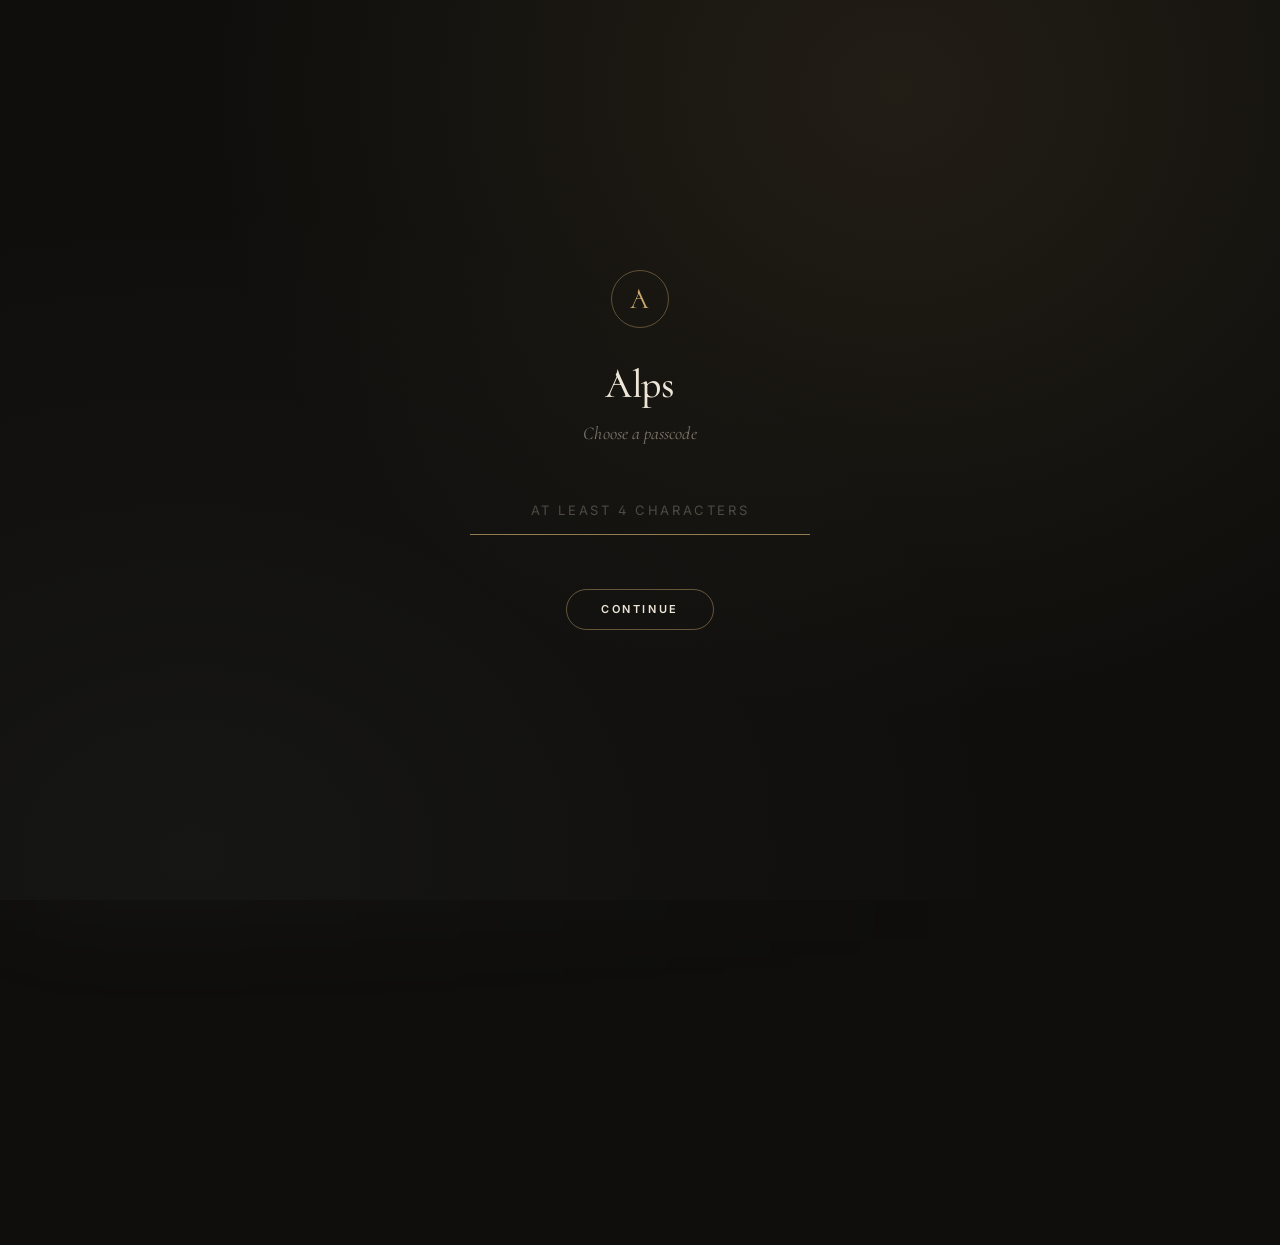
<file: health.html>
<!DOCTYPE html>
<html lang="en">
<head>
<meta charset="UTF-8">
<script src="lock.js"></script>
<meta name="viewport" content="width=device-width, initial-scale=1.0, viewport-fit=cover">
<meta name="theme-color" content="#0F0E0C">
<meta name="color-scheme" content="dark">
<title>Daily Stack — Customizable Template</title>
<script src="topbar.js" defer></script>
<style>
:root {
  --bg: #0F0E0C;
  --bg-card: rgba(255, 255, 255, 0.04);
  --bg-secondary: rgba(255, 255, 255, 0.035);
  --bg-input: rgba(0, 0, 0, 0.28);
  --bg-input-focus: rgba(0, 0, 0, 0.36);
  --bg-dropdown: rgba(15, 15, 18, 0.96);

  --border: rgba(255, 255, 255, 0.06);
  --border-soft: rgba(255, 255, 255, 0.04);
  --border-strong: rgba(255, 255, 255, 0.12);

  --text-primary: #EDE6D8;
  --text-secondary: #B5AD9F;
  --text-tertiary: #7D766A;
  --text-quaternary: #4F4A42;

  --accent: #1D9E75;
  --accent-glow: rgba(29, 158, 117, 0.35);
  --warning: #FF8A4D;
  --warning-bg: rgba(163, 45, 45, 0.10);
  --tag-stack: #D8AB30;
  --tag-stack-bg: rgba(216, 171, 48, 0.15);

  --font: -apple-system, BlinkMacSystemFont, "Inter", "Segoe UI", Roboto, Helvetica, Arial, sans-serif;
  --font-mono: ui-monospace, "SF Mono", Menlo, Consolas, monospace;
}

* { box-sizing: border-box; }
html, body {
  margin: 0; padding: 0;
  background: var(--bg);
  color: var(--text-secondary);
  font-family: var(--font);
  font-size: 15px; line-height: 1.5;
  -webkit-font-smoothing: antialiased;
  -moz-osx-font-smoothing: grayscale;
}
body { min-height: 100vh; position: relative; overflow-x: hidden; }

body::before {
  content: ''; position: fixed; inset: 0;
  background:
    radial-gradient(60% 50% at 82% 14%, rgba(201, 169, 110, 0.16) 0%, transparent 60%),
    radial-gradient(50% 40% at 18% 90%, rgba(180, 180, 200, 0.06) 0%, transparent 60%);
  filter: blur(40px);
  pointer-events: none; z-index: 0;
  animation: drift 36s ease-in-out infinite alternate;
}
body::after {
  content: ''; position: fixed; inset: 0;
  background-image: radial-gradient(rgba(255,255,255,0.014) 1px, transparent 1px);
  background-size: 3px 3px;
  pointer-events: none; z-index: 1;
}
@keyframes drift { 0% { transform: translate(0, 0); } 100% { transform: translate(-2%, 2%); } }

main {
  position: relative; z-index: 2;
  max-width: 720px; margin: 0 auto;
  padding: 56px 20px 80px;
  padding-top: max(56px, env(safe-area-inset-top, 56px));
}

.section-title {
  font-family: var(--font-mono);
  font-size: 11px; font-weight: 600;
  letter-spacing: 0.18em; text-transform: uppercase;
  color: var(--text-tertiary);
  margin: 0 4px 14px;
  display: flex; align-items: center; gap: 12px;
}
.section-title::before { content: '≡'; font-size: 14px; opacity: 0.5; }

.stack-card {
  background: var(--bg-card);
  border-radius: 16px;
  padding: 22px 22px 18px;
  backdrop-filter: blur(24px) saturate(1.2);
  -webkit-backdrop-filter: blur(24px) saturate(1.2);
  box-shadow: 0 12px 40px rgba(0,0,0,0.45);
}

.stack-head { margin-bottom: 12px; }
.sf-eyebrow {
  font-family: var(--font-mono);
  font-size: 11px; font-weight: 600;
  letter-spacing: 0.16em; text-transform: uppercase;
  color: var(--text-tertiary);
  margin-bottom: 6px;
}
.sf-title {
  font-size: 24px; font-weight: 700;
  letter-spacing: -0.022em;
  color: var(--text-primary);
  line-height: 1.15; margin-bottom: 2px;
}
.stack-progress-text {
  font-family: var(--font-mono);
  font-size: 12px; color: var(--text-tertiary);
  font-variant-numeric: tabular-nums;
  margin-top: 6px;
}
.stack-progress-track {
  height: 5px;
  background: rgba(255, 255, 255, 0.05);
  border-radius: 999px; overflow: hidden;
  margin: 14px 0 18px;
}
.stack-progress-fill {
  height: 100%; width: 0%;
  background: #FFFFFF; border-radius: 999px;
  transition: width 0.5s cubic-bezier(0.22, 1, 0.36, 1);
  box-shadow: inset 0 1px 0 rgba(255, 255, 255, 0.4);
}

.stack-window { margin-bottom: 14px; }
.stack-window-header {
  display: flex; align-items: center; gap: 8px;
  margin-bottom: 8px; padding-bottom: 6px;
  border-bottom: 1px solid var(--border-soft);
}
.stack-window-icon { font-size: 16px; }
.stack-window-title { font-size: 13px; font-weight: 700; color: var(--text-primary); }
.stack-window-time { font-size: 11px; color: var(--text-tertiary); font-weight: 500; }

.stack-item {
  display: grid;
  grid-template-columns: 32px 1fr auto auto;
  gap: 10px;
  align-items: center;
  padding: 10px 12px;
  border-radius: 10px;
  background: var(--bg-secondary);
  margin-bottom: 6px;
  border: 1px solid transparent;
  transition: background 0.2s, border-color 0.2s;
}
.stack-item:hover { background: rgba(255,255,255,0.05); }
.stack-item.taken { background: rgba(29,158,117,0.08); }
.stack-item.taken .stack-item-name { text-decoration: line-through; color: var(--text-tertiary); }

@keyframes pulse-red {
  0%, 100% { box-shadow: 0 0 0 0 rgba(201, 138, 122, 0.4); }
  50%      { box-shadow: 0 0 0 8px rgba(201, 138, 122, 0); }
}
.stack-item.missed {
  border: 1px solid rgba(201, 138, 122, 0.45);
  animation: pulse-red 1.5s ease-in-out infinite;
}
.stack-item.missed .stack-check { border-color: rgba(201, 138, 122, 0.55); }
.stack-item.taken.missed { animation: none; border-color: transparent; }
.stack-item.taken.missed .stack-check { border-color: var(--accent); }

.stack-check {
  width: 28px; height: 28px;
  border-radius: 50%;
  border: 2px solid var(--border-strong);
  background: var(--bg-card);
  cursor: pointer;
  display: flex; align-items: center; justify-content: center;
  font-size: 14px; color: transparent;
  transition: all 0.2s;
  flex-shrink: 0; font-family: inherit; padding: 0;
}
.stack-check:hover { border-color: var(--accent); }
.stack-check.checked {
  background: var(--accent); border-color: var(--accent);
  color: white;
  box-shadow: 0 0 12px var(--accent-glow);
}

.stack-item-body { min-width: 0; }
.stack-item-name {
  font-size: 14px; font-weight: 600;
  color: var(--text-primary);
  line-height: 1.2;
  display: inline-flex; align-items: center;
  gap: 8px; flex-wrap: wrap;
  outline: none;
}
.stack-item-name[contenteditable="true"] {
  outline: 1px solid rgba(255,255,255,0.25);
  outline-offset: 4px; border-radius: 4px;
}
.stack-item-meta {
  font-size: 11px; color: var(--text-tertiary);
  margin-top: 2px; outline: none; cursor: text;
}
.stack-item-meta[contenteditable="true"] {
  outline: 1px solid rgba(255,255,255,0.2);
  outline-offset: 4px; border-radius: 4px;
  color: var(--text-secondary);
}
.stack-item-meta:empty::before {
  content: 'add notes…';
  color: var(--text-quaternary);
  font-style: italic;
}

.stack-item-tag {
  font-family: var(--font-mono);
  font-size: 10px;
  padding: 2px 7px; border-radius: 99px;
  font-weight: 600; letter-spacing: 0.04em;
  text-transform: lowercase;
}
.stack-item-tag.tag-stack { background: var(--tag-stack-bg); color: var(--tag-stack); }
.stack-item-tag.tag-not-ordered { background: var(--warning-bg); color: var(--text-tertiary); }

.stack-low-btn {
  background: transparent;
  border: 1px solid var(--border-strong);
  color: var(--text-tertiary);
  font-size: 10px;
  padding: 5px 9px; border-radius: 6px;
  cursor: pointer;
  font-family: var(--font-mono);
  font-weight: 600; letter-spacing: 0.04em;
  white-space: nowrap;
  display: inline-flex; align-items: center; gap: 4px;
  transition: all 0.15s;
}
.stack-low-btn:hover { border-color: rgba(163,45,45,0.4); color: var(--warning); }
.stack-low-btn.is-low {
  background: var(--warning-bg);
  border-color: rgba(163,45,45,0.4);
  color: var(--warning);
}

.stack-item-del {
  background: transparent;
  border: 1px solid var(--border-strong);
  color: var(--text-tertiary);
  cursor: pointer;
  font-size: 16px;
  padding: 4px 10px; border-radius: 6px;
  opacity: 0.7;
  transition: opacity 0.15s, color 0.15s, border-color 0.15s, background 0.15s;
  font-family: inherit;
  line-height: 1;
  min-width: 28px; min-height: 28px;
  display: inline-flex; align-items: center; justify-content: center;
}
.stack-item:hover .stack-item-del { opacity: 1; }
.stack-item-del:hover, .stack-item-del:active {
  color: #C98A7A;
  border-color: rgba(201, 138, 122, 0.45);
  background: rgba(201, 138, 122, 0.08);
  opacity: 1;
}

.stack-window-empty {
  font-size: 12px;
  color: var(--text-quaternary);
  font-style: italic;
  padding: 8px 12px;
}

/* ====== TICKER — cycles missed + running low every 5s ====== */
.stack-ticker {
  display: flex;
  align-items: center;
  gap: 12px;
  padding: 10px 14px;
  margin-bottom: 14px;
  background: rgba(0, 0, 0, 0.28);
  border: 1px solid rgba(255, 255, 255, 0.04);
  border-radius: 10px;
  font-size: 12px;
  min-height: 36px;
}
.stack-ticker-dot {
  width: 8px; height: 8px;
  border-radius: 50%;
  background: #9DB89F;
  flex-shrink: 0;
  transition: background 0.3s;
}
.stack-ticker.status-low .stack-ticker-dot { background: #FF8A4D; }
.stack-ticker.status-missed .stack-ticker-dot {
  background: #C98A7A;
  animation: ticker-pulse 1.5s ease-in-out infinite;
}
@keyframes ticker-pulse {
  0%, 100% { box-shadow: 0 0 0 0 rgba(201, 138, 122, 0.5); }
  50%      { box-shadow: 0 0 0 5px rgba(201, 138, 122, 0); }
}
.stack-ticker-label {
  font-family: var(--font-mono);
  font-size: 10px;
  font-weight: 700;
  letter-spacing: 0.16em;
  text-transform: uppercase;
  color: var(--text-tertiary);
  flex-shrink: 0;
}
.stack-ticker-sep { color: var(--text-quaternary); flex-shrink: 0; }
.stack-ticker-msg {
  flex: 1;
  font-size: 12px;
  font-weight: 600;
  color: var(--text-primary);
  white-space: nowrap;
  overflow: hidden;
  text-overflow: ellipsis;
  transition: opacity 0.28s;
}
.stack-ticker-msg.is-fading { opacity: 0; }
.stack-ticker-count {
  font-family: var(--font-mono);
  font-size: 11px;
  color: var(--text-tertiary);
  font-variant-numeric: tabular-nums;
  flex-shrink: 0;
}

.stack-add-wrap {
  margin-top: 16px;
  padding-top: 14px;
  border-top: 1px solid var(--border-soft);
}
.stack-add-label { margin-bottom: 10px; }
.stack-add-row {
  display: grid;
  grid-template-columns: 1fr 1fr 110px 90px;
  gap: 6px;
  align-items: center;
}
.stack-input {
  font-size: 13px;
  padding: 9px 11px;
  border-radius: 10px;
  border: 1px solid var(--border-strong);
  background: var(--bg-input);
  color: var(--text-primary);
  font-family: inherit;
  transition: border-color 0.18s, background 0.18s;
}
.stack-input::placeholder { color: var(--text-tertiary); }
.stack-input:focus {
  outline: none;
  border-color: rgba(255, 255, 255, 0.40);
  background: var(--bg-input-focus);
}
.stack-select { cursor: pointer; }
.stack-add-btn {
  font-size: 13px;
  padding: 9px 11px;
  border-radius: 10px;
  border: 1px solid rgba(255, 255, 255, 0.85);
  background: linear-gradient(180deg, #FFFFFF 0%, #E8E5DD 100%);
  color: #0F0E0C;
  font-weight: 700;
  letter-spacing: 0.005em;
  cursor: pointer;
  font-family: inherit;
  transition: transform 0.12s, box-shadow 0.18s, background 0.18s;
  box-shadow:
    inset 0 1px 0 rgba(255, 255, 255, 0.55),
    0 4px 14px rgba(0, 0, 0, 0.30);
}
.stack-add-btn:hover {
  background: linear-gradient(180deg, #FFFFFF 0%, #F2F0EA 100%);
  transform: translateY(-1px);
}
.stack-add-btn:active { transform: translateY(0) scale(0.97); }

/* ====== SEARCH AUTOCOMPLETE — appears below the form when typing in Name ====== */
.stack-name-wrap { position: relative; }

.stack-search-results {
  position: absolute;
  top: calc(100% + 6px);
  left: 0;
  width: max(100%, 320px);
  background: var(--bg-dropdown);
  border: 1px solid var(--border-strong);
  border-radius: 12px;
  max-height: 280px;
  overflow-y: auto;
  backdrop-filter: blur(20px) saturate(1.2);
  -webkit-backdrop-filter: blur(20px) saturate(1.2);
  box-shadow: 0 16px 40px rgba(0, 0, 0, 0.65);
  z-index: 50;
  padding: 6px;
}
.stack-search-results[hidden] { display: none; }

.stack-result {
  display: flex;
  gap: 12px; align-items: center;
  width: 100%;
  padding: 9px 11px;
  background: transparent; border: none;
  border-radius: 8px;
  cursor: pointer;
  text-align: left;
  font-family: inherit;
  color: var(--text-secondary);
  transition: background 0.12s;
}
.stack-result:hover, .stack-result.is-focused { background: rgba(255, 255, 255, 0.06); }

.stack-result-icon { font-size: 17px; flex-shrink: 0; width: 24px; text-align: center; }
.stack-result-body { min-width: 0; flex: 1; }
.stack-result-name {
  font-size: 13px; font-weight: 600;
  color: var(--text-primary); line-height: 1.2;
}
.stack-result-meta {
  font-size: 11px; color: var(--text-tertiary);
  margin-top: 2px;
}

.attribution {
  text-align: center; margin-top: 28px;
  font-family: var(--font-mono);
  font-size: 10px;
  letter-spacing: 0.16em;
  text-transform: uppercase;
  color: var(--text-quaternary);
}

@media (max-width: 600px) {
  main { padding: 40px 16px 60px; }
  .stack-card { padding: 18px 16px 14px; }
  .stack-item { grid-template-columns: 28px 1fr auto; gap: 8px; }
  .stack-item .stack-low-btn { grid-column: 2 / 4; margin-top: 4px; justify-self: start; }
  .stack-add-row { grid-template-columns: 1fr 1fr; }
  .stack-add-row .stack-add-btn { grid-column: 1 / -1; }
  .stack-add-row .stack-select { grid-column: 1 / -1; }
  .stack-search-results { width: 100%; }
}

::selection { background: rgba(201, 169, 110, 0.3); color: var(--text-primary); }
::-webkit-scrollbar { width: 10px; }
::-webkit-scrollbar-track { background: transparent; }
::-webkit-scrollbar-thumb { background: rgba(255, 255, 255, 0.08); border-radius: 999px; }
::-webkit-scrollbar-thumb:hover { background: rgba(255, 255, 255, 0.15); }
</style>
<link rel="stylesheet" href="theme.css">
</head>
<body>

<main>
  <div class="section-title">Daily Stack</div>

  <div class="stack-card">
    <div class="stack-ticker" id="stackTicker">
      <span class="stack-ticker-dot"></span>
      <span class="stack-ticker-label">STACK</span>
      <span class="stack-ticker-sep">·</span>
      <span class="stack-ticker-msg" id="stackTickerMsg">All caught up — keep it rolling</span>
      <span class="stack-ticker-count" id="stackTickerCount">0/0</span>
    </div>

    <div class="stack-head">
      <div class="sf-eyebrow">Daily stack</div>
      <div class="sf-title">Tap each as you take it</div>
      <div class="stack-progress-text" id="stackProgressText">— / — taken today · resets at 6 AM</div>
    </div>

    <div class="stack-progress-track">
      <div id="stackProgressBar" class="stack-progress-fill"></div>
    </div>

    <div id="stackGroups"></div>

    <div class="stack-add-wrap">
      <div class="sf-eyebrow stack-add-label">Add to stack</div>
      <div class="stack-add-row">
        <div class="stack-name-wrap">
          <input id="stackAddName" type="text" placeholder="Name (e.g. B-complex)" class="stack-input" autocomplete="off" spellcheck="false" />
          <div id="stackSearchResults" class="stack-search-results" hidden></div>
        </div>
        <input id="stackAddDose" type="text" placeholder="Dose (e.g. 1 cap)" class="stack-input" />
        <select id="stackAddWindow" class="stack-input stack-select">
          <option value="morning">Morning</option>
          <option value="lunch">Lunch</option>
          <option value="evening">Evening</option>
          <option value="anytime">Anytime</option>
        </select>
        <button id="stackAddBtn" class="stack-add-btn">+ Add</button>
      </div>
    </div>
  </div>

  <div class="attribution">// editable template · all data stays in your browser</div>
</main>

<script>
(() => {
  'use strict';

  const storeGet = (k) => { try { return JSON.parse(localStorage.getItem(k)); } catch { return null; } };
  const storeSet = (k, v) => localStorage.setItem(k, JSON.stringify(v));

  function getActiveDate() {
    const now = new Date();
    if (now.getHours() < 6) now.setDate(now.getDate() - 1);
    const y = now.getFullYear();
    const m = String(now.getMonth() + 1).padStart(2, '0');
    const d = String(now.getDate()).padStart(2, '0');
    return `${y}-${m}-${d}`;
  }

  const TEMPLATE_VERSION = 5;

  const STACK_DEFAULTS = [
    { id: 'm1', name: 'XXXXX - Supplement of choice', dose: '', window: 'morning', note: 'how much MG, meal times, any data below', tag: null,    ordered: true  },
    { id: 'm2', name: 'XXXXX - Supplement of choice', dose: '', window: 'morning', note: 'how much MG, meal times, any data below', tag: 'stack', ordered: true  },
    { id: 'm3', name: 'XXXXX - Supplement of choice', dose: '', window: 'morning', note: 'how much MG, meal times, any data below', tag: null,    ordered: true  },
    { id: 'l1', name: 'XXXXX - Supplement of choice', dose: '', window: 'lunch',   note: 'how much MG, meal times, any data below', tag: null,    ordered: true  },
    { id: 'l2', name: 'XXXXX - Supplement of choice', dose: '', window: 'lunch',   note: 'how much MG, meal times, any data below', tag: null,    ordered: true  },
    { id: 'e1', name: 'XXXXX - Supplement of choice', dose: '', window: 'evening', note: 'how much MG, meal times, any data below', tag: null,    ordered: true  },
    { id: 'e2', name: 'XXXXX - Supplement of choice', dose: '', window: 'evening', note: 'how much MG, meal times, any data below', tag: 'not-ordered', ordered: false },
    { id: 'e3', name: 'XXXXX - Supplement of choice', dose: '', window: 'evening', note: 'how much MG, meal times, any data below', tag: null,    ordered: true  },
  ];

  const STACK_WINDOWS = [
    { key: 'morning', icon: '🌅', title: 'Morning', time: '7–10 AM', cutoffHour: 10 },
    { key: 'lunch',   icon: '🍽️', title: 'Lunch',   time: '12–2 PM', cutoffHour: 14 },
    { key: 'evening', icon: '🌙', title: 'Evening', time: '9–11 PM', cutoffHour: 23 },
    { key: 'anytime', icon: '⏱️', title: 'Anytime', time: 'No fixed window', cutoffHour: null },
  ];

  // ====== SUPPLEMENT DATABASE — researched defaults ======
  const SUPPLEMENT_DB = [
    { name: 'Creatine monohydrate', dose: '5g', window: 'anytime', note: 'Daily — consistency matters more than timing', icon: '🏋️', aliases: ['creatine'] },
    { name: 'Beta-alanine', dose: '2–5g', window: 'morning', note: 'Pre-workout — split doses to avoid tingles', icon: '🏋️', aliases: ['beta alanine'] },
    { name: 'L-citrulline', dose: '6–8g', window: 'morning', note: '~30 min pre-workout for pump', icon: '🏋️', aliases: ['citrulline'] },
    { name: 'BCAAs', dose: '5–10g', window: 'anytime', note: 'Around workout window', icon: '🏋️', aliases: ['bcaa'] },
    { name: 'Whey protein', dose: '25–40g', window: 'anytime', note: 'Post-workout or to hit daily target', icon: '🥤', aliases: ['whey'] },
    { name: 'Casein protein', dose: '25–40g', window: 'evening', note: 'Before bed for slow overnight aminos', icon: '🥤', aliases: ['casein'] },
    { name: 'L-carnitine', dose: '1–2g', window: 'morning', note: 'With carbs for best uptake', icon: '🏋️', aliases: ['carnitine'] },
    { name: 'Acetyl-L-carnitine', dose: '500mg–2g', window: 'morning', note: 'Cognitive variant — crosses BBB', icon: '🧠', aliases: ['alcar'] },
    { name: 'HMB', dose: '3g', window: 'anytime', note: 'Split 3x daily — muscle preservation', icon: '🏋️', aliases: ['hmb'] },
    { name: 'Glutamine', dose: '5g', window: 'anytime', note: 'Recovery — post-workout or before bed', icon: '🏋️', aliases: ['l-glutamine'] },
    { name: 'Vitamin D3', dose: '2000–5000 IU', window: 'lunch', note: 'Fat-soluble — take with biggest meal', icon: '☀️', aliases: ['vit d', 'vitamin d', 'd3', 'cholecalciferol'] },
    { name: 'Vitamin K2 (MK-7)', dose: '100–200 mcg', window: 'lunch', note: 'Pairs with D3 — same meal', icon: '💊', aliases: ['vit k', 'vitamin k', 'k2', 'mk7'] },
    { name: 'Vitamin C', dose: '500–1000mg', window: 'morning', note: 'Water-soluble — split if over 500mg', icon: '🍊', aliases: ['vit c', 'ascorbic acid'] },
    { name: 'Vitamin B12', dose: '500–1000mcg', window: 'morning', note: 'Methylcobalamin form preferred', icon: '⚡', aliases: ['b12', 'methylcobalamin'] },
    { name: 'B-complex', dose: '1 cap', window: 'morning', note: 'All B vitamins — energy', icon: '⚡', aliases: ['b complex', 'b vitamins'] },
    { name: 'Vitamin A', dose: '5000 IU', window: 'lunch', note: 'Fat-soluble — with fat', icon: '💊', aliases: ['vit a', 'retinol'] },
    { name: 'Vitamin E', dose: '400 IU', window: 'lunch', note: 'Fat-soluble — with fat', icon: '💊', aliases: ['vit e', 'tocopherol'] },
    { name: 'Folate', dose: '400–800mcg', window: 'morning', note: 'Methylfolate preferred', icon: '💊', aliases: ['folic acid', 'b9', 'methylfolate'] },
    { name: 'Biotin', dose: '30mcg–5mg', window: 'anytime', note: 'Hair, skin, nails', icon: '💅', aliases: ['biotin', 'b7'] },
    { name: 'Multivitamin', dose: '1 serving', window: 'lunch', note: 'Take with food', icon: '💊', aliases: ['multi', 'multivitamin'] },
    { name: 'Magnesium glycinate', dose: '200–400mg', window: 'evening', note: '30–60 min before bed — sleep helper', icon: '🌙', aliases: ['magnesium', 'mag glycinate', 'bisglycinate'] },
    { name: 'Magnesium L-threonate', dose: '144mg elemental', window: 'evening', note: 'Cognitive variant — crosses BBB', icon: '🧠', aliases: ['magtein', 'threonate'] },
    { name: 'Magnesium citrate', dose: '200–400mg', window: 'evening', note: 'Also supports digestion', icon: '🌙', aliases: ['mag citrate'] },
    { name: 'Zinc', dose: '15–30mg', window: 'evening', note: 'With food — not with calcium or iron', icon: '💊', aliases: ['zinc'] },
    { name: 'Iron', dose: '18–65mg', window: 'morning', note: 'Empty stomach with vit C', icon: '💊', aliases: ['iron'] },
    { name: 'Calcium', dose: '500mg', window: 'evening', note: 'With food — not with iron', icon: '🦴', aliases: ['calcium'] },
    { name: 'Selenium', dose: '100–200mcg', window: 'anytime', note: 'Thyroid + antioxidant', icon: '💊', aliases: ['selenium'] },
    { name: 'Iodine', dose: '150mcg', window: 'morning', note: 'Thyroid support', icon: '💊', aliases: ['iodine'] },
    { name: 'Omega-3 (Fish oil)', dose: '2–3g EPA+DHA', window: 'lunch', note: 'With biggest fatty meal', icon: '🐟', aliases: ['omega 3', 'omega3', 'fish oil', 'epa', 'dha'] },
    { name: 'Krill oil', dose: '500–1000mg', window: 'lunch', note: 'More absorbable than fish oil', icon: '🐟', aliases: ['krill'] },
    { name: 'MCT oil', dose: '1–2 tbsp', window: 'morning', note: 'Fast energy — start low', icon: '🥥', aliases: ['mct'] },
    { name: 'Flaxseed oil', dose: '1–2g', window: 'lunch', note: 'Plant omega-3 — with food', icon: '🌱', aliases: ['flax', 'flaxseed'] },
    { name: 'L-theanine', dose: '100–200mg', window: 'morning', note: 'Stacks with caffeine 2:1', icon: '🧠', aliases: ['theanine'] },
    { name: 'Caffeine', dose: '100–200mg', window: 'morning', note: 'Stack with L-theanine for cleaner focus', icon: '☕', aliases: ['caffeine'] },
    { name: 'Rhodiola rosea', dose: '200–400mg', window: 'morning', note: 'Adaptogen — energy and stress', icon: '🌿', aliases: ['rhodiola'] },
    { name: 'Lion\'s mane', dose: '500–1000mg', window: 'morning', note: 'Cognitive support — daily', icon: '🍄', aliases: ['lions mane', 'hericium'] },
    { name: 'Bacopa monnieri', dose: '300–600mg', window: 'morning', note: 'With fat — long-term memory', icon: '🌿', aliases: ['bacopa'] },
    { name: 'Ginkgo biloba', dose: '120–240mg', window: 'morning', note: 'Circulation and cognition', icon: '🌿', aliases: ['ginkgo'] },
    { name: 'Alpha-GPC', dose: '300–600mg', window: 'morning', note: 'Choline — focus and learning', icon: '🧠', aliases: ['alpha gpc'] },
    { name: 'Phosphatidylserine', dose: '100–300mg', window: 'evening', note: 'Cortisol regulation', icon: '🧠', aliases: ['ps'] },
    { name: 'NAC', dose: '600–1800mg', window: 'morning', note: 'Glutathione precursor — split doses', icon: '💊', aliases: ['nac', 'n-acetyl cysteine'] },
    { name: 'Melatonin', dose: '0.3–3mg', window: 'evening', note: '30–60 min before bed — start low', icon: '🌙', aliases: ['melatonin'] },
    { name: 'Glycine', dose: '3g', window: 'evening', note: 'Body temp drop = better sleep onset', icon: '🌙', aliases: ['glycine'] },
    { name: 'Apigenin', dose: '50mg', window: 'evening', note: 'From chamomile — before bed', icon: '🌙', aliases: ['apigenin'] },
    { name: 'Ashwagandha', dose: '300–600mg', window: 'evening', note: 'KSM-66 form — stress and cortisol', icon: '🌿', aliases: ['ashwagandha', 'ksm-66'] },
    { name: 'L-tryptophan', dose: '500mg–1g', window: 'evening', note: 'Serotonin precursor — sleep onset', icon: '🌙', aliases: ['tryptophan'] },
    { name: 'GABA', dose: '500–750mg', window: 'evening', note: 'Calming — before bed', icon: '🌙', aliases: ['gaba'] },
    { name: 'Valerian root', dose: '300–600mg', window: 'evening', note: 'Sleep onset support', icon: '🌙', aliases: ['valerian'] },
    { name: 'Probiotics', dose: '10–50 billion CFU', window: 'morning', note: 'Empty stomach or with food', icon: '🦠', aliases: ['probiotic'] },
    { name: 'Quercetin', dose: '500–1000mg', window: 'anytime', note: 'Pairs well with vitamin C', icon: '🌿', aliases: ['quercetin'] },
    { name: 'Curcumin', dose: '500–1000mg', window: 'lunch', note: 'With black pepper + fat', icon: '🌿', aliases: ['curcumin', 'turmeric'] },
    { name: 'Resveratrol', dose: '250–500mg', window: 'morning', note: 'With fat for absorption', icon: '🍇', aliases: ['resveratrol'] },
    { name: 'CoQ10 / Ubiquinol', dose: '100–200mg', window: 'lunch', note: 'Fat-soluble — with biggest meal', icon: '💊', aliases: ['coq10', 'ubiquinol'] },
    { name: 'Alpha lipoic acid', dose: '300–600mg', window: 'morning', note: 'Empty stomach for absorption', icon: '💊', aliases: ['ala', 'alpha lipoic'] },
    { name: 'Glutathione', dose: '250–1000mg', window: 'morning', note: 'Liposomal form for absorption', icon: '💊', aliases: ['glutathione'] },
    { name: 'Astaxanthin', dose: '4–12mg', window: 'lunch', note: 'Fat-soluble — with fatty meal', icon: '💊', aliases: ['astaxanthin'] },
    { name: 'Berberine', dose: '500mg', window: 'lunch', note: 'Before meals — glucose support', icon: '💊', aliases: ['berberine'] },
    { name: 'Milk thistle', dose: '200–400mg', window: 'anytime', note: 'Silymarin — liver support', icon: '🌿', aliases: ['milk thistle', 'silymarin'] },
    { name: 'Spirulina', dose: '3–5g', window: 'morning', note: 'Algae — protein and antioxidants', icon: '🌱', aliases: ['spirulina'] },
    { name: 'Chlorella', dose: '2–4g', window: 'morning', note: 'Algae — detox support', icon: '🌱', aliases: ['chlorella'] },
    { name: 'Tongkat ali', dose: '200–400mg', window: 'morning', note: 'Cycle 8 weeks on/off', icon: '🌿', aliases: ['tongkat', 'longjack'] },
    { name: 'Fadogia agrestis', dose: '600mg', window: 'morning', note: 'Cycle 8 weeks on/off', icon: '🌿', aliases: ['fadogia'] },
    { name: 'DHEA', dose: '25–50mg', window: 'morning', note: 'Hormonal — consult doctor', icon: '💊', aliases: ['dhea'] },
    { name: 'Pregnenolone', dose: '10–50mg', window: 'morning', note: 'Hormonal — consult doctor', icon: '💊', aliases: ['pregnenolone'] },
    { name: 'Tribulus terrestris', dose: '250–750mg', window: 'morning', note: 'Libido and energy', icon: '🌿', aliases: ['tribulus'] },
    { name: 'Maca root', dose: '1.5–3g', window: 'morning', note: 'Adaptogen — energy and libido', icon: '🌿', aliases: ['maca'] },
    { name: 'Collagen peptides', dose: '10–20g', window: 'anytime', note: 'With vitamin C for synthesis', icon: '💅', aliases: ['collagen'] },
    { name: 'Glucosamine', dose: '1500mg', window: 'lunch', note: 'With food', icon: '🦴', aliases: ['glucosamine'] },
    { name: 'Chondroitin', dose: '1200mg', window: 'lunch', note: 'Often paired with glucosamine', icon: '🦴', aliases: ['chondroitin'] },
    { name: 'MSM', dose: '1–3g', window: 'anytime', note: 'Joint support', icon: '🦴', aliases: ['msm'] },
    { name: 'Hyaluronic acid', dose: '120–200mg', window: 'anytime', note: 'Skin and joint hydration', icon: '💅', aliases: ['hyaluronic', 'ha'] },
    { name: 'Cordyceps', dose: '1–3g', window: 'morning', note: 'Energy and endurance', icon: '🍄', aliases: ['cordyceps'] },
    { name: 'Reishi', dose: '1–2g', window: 'evening', note: 'Calming adaptogen', icon: '🍄', aliases: ['reishi', 'ganoderma'] },
    { name: 'Chaga', dose: '1–2g', window: 'morning', note: 'Antioxidant and immune', icon: '🍄', aliases: ['chaga'] },
  ];

  let todayKey = `stack:taken:${getActiveDate()}`;

  function getItems() {
    const storedVersion = storeGet('stack:version');
    const stored = storeGet('stack:items');
    if (!stored || !Array.isArray(stored) || !stored.length || storedVersion !== TEMPLATE_VERSION) {
      const fresh = JSON.parse(JSON.stringify(STACK_DEFAULTS));
      storeSet('stack:items', fresh);
      storeSet('stack:version', TEMPLATE_VERSION);
      return fresh;
    }
    return stored;
  }
  function setItems(items) { storeSet('stack:items', items); }
  function getTaken() { return storeGet(todayKey) || {}; }
  function setTaken(map) { storeSet(todayKey, map); }
  function getLow() { return storeGet('stack:low') || []; }
  function setLow(arr) { storeSet('stack:low', arr); }

  function toggleTaken(id) {
    const taken = getTaken();
    if (taken[id]) delete taken[id]; else taken[id] = Date.now();
    setTaken(taken); render();
  }
  function toggleLow(id) {
    const low = getLow();
    if (low.includes(id)) setLow(low.filter(x => x !== id));
    else { low.push(id); setLow(low); }
    render();
  }
  function deleteItem(id) {
    setItems(getItems().filter(i => i.id !== id));
    const taken = getTaken();
    delete taken[id];
    setTaken(taken);
    setLow(getLow().filter(x => x !== id));
    render();
  }
  function addItem(name, dose, windowKey, note = '') {
    const v = String(name || '').trim();
    if (!v) return;
    const items = getItems();
    const id = 'custom_' + Date.now() + '_' + Math.random().toString(36).slice(2, 6);
    items.push({
      id, name: v,
      dose: String(dose || '').trim(),
      window: ['morning','lunch','evening','anytime'].includes(windowKey) ? windowKey : 'anytime',
      note: String(note || '').trim(),
      tag: null, ordered: true
    });
    setItems(items);
    render();
  }
  function updateItem(id, field, value) {
    const items = getItems();
    const item = items.find(i => i.id === id);
    if (!item) return;
    item[field] = value;
    setItems(items);
  }

  function render() {
    const items = getItems();
    const taken = getTaken();
    const low = getLow();
    const totalCount = items.length;
    const takenCount = items.filter(i => taken[i.id]).length;
    document.getElementById('stackProgressText').textContent =
      `${takenCount} / ${totalCount} taken today · resets at 6 AM`;
    const pct = totalCount === 0 ? 0 : (takenCount / totalCount) * 100;
    document.getElementById('stackProgressBar').style.width = pct + '%';

    const groupsEl = document.getElementById('stackGroups');
    groupsEl.innerHTML = '';

    const now = new Date();
    const nowHour = now.getHours() + (now.getMinutes() / 60);

    STACK_WINDOWS.forEach(win => {
      const winItems = items.filter(i => (i.window || 'anytime') === win.key);
      if (winItems.length === 0) return;

      const group = document.createElement('div');
      group.className = 'stack-window';
      group.innerHTML = `
        <div class="stack-window-header">
          <span class="stack-window-icon">${win.icon}</span>
          <span class="stack-window-title">${win.title}</span>
          <span class="stack-window-time">${win.time}</span>
        </div>`;

      const isPastCutoff = win.cutoffHour !== null && nowHour > win.cutoffHour;

      winItems.forEach(item => {
        const isTaken = !!taken[item.id];
        const isLow = low.includes(item.id);
        const isMissed = !isTaken && isPastCutoff;

        const row = document.createElement('div');
        row.className = 'stack-item' + (isTaken ? ' taken' : '') + (isMissed ? ' missed' : '');

        let tagHtml = '';
        if (item.tag === 'stack') tagHtml = '<span class="stack-item-tag tag-stack">stack</span>';
        else if (item.tag === 'not-ordered') tagHtml = '<span class="stack-item-tag tag-not-ordered">not ordered</span>';

        row.innerHTML = `
          <button class="stack-check ${isTaken ? 'checked' : ''}" data-action="toggle" data-id="${item.id}" aria-label="Mark taken">${isTaken ? '✓' : ''}</button>
          <div class="stack-item-body">
            <div class="stack-item-name" data-edit="name" data-id="${item.id}">
              <span class="stack-item-name-text">${escapeHtml(item.name)}</span>${tagHtml}
            </div>
            <div class="stack-item-meta" data-edit="meta" data-id="${item.id}">${escapeHtml(metaText(item))}</div>
          </div>
          <button class="stack-low-btn ${isLow ? 'is-low' : ''}" data-action="low" data-id="${item.id}">↓ Running low</button>
          <button class="stack-item-del" data-action="del" data-id="${item.id}" aria-label="Delete">×</button>`;

        group.appendChild(row);
      });

      groupsEl.appendChild(group);
    });

    if (groupsEl.children.length === 0) {
      groupsEl.innerHTML = `<div class="stack-window-empty">No items yet — add one below to start your stack.</div>`;
    }

    // Sync ticker after every render
    renderTicker();
  }

  // ====== TICKER ======
  let tickerIndex = 0;
  let tickerInterval = null;
  let cachedIssues = [];

  function getStackIssues() {
    const items = getItems();
    const taken = getTaken();
    const low = getLow();
    const now = new Date();
    const nowHour = now.getHours() + (now.getMinutes() / 60);

    const missed = [];
    const lowList = [];

    items.forEach(item => {
      const win = STACK_WINDOWS.find(w => w.key === (item.window || 'anytime'));
      const isPastCutoff = win && win.cutoffHour !== null && nowHour > win.cutoffHour;
      const isTaken = !!taken[item.id];
      if (isPastCutoff && !isTaken) {
        missed.push({
          type: 'missed',
          text: `${item.name} — missed ${win.title.toLowerCase()} dose`
        });
      }
      if (low.includes(item.id)) {
        lowList.push({
          type: 'low',
          text: `${item.name} — running low, reorder soon`
        });
      }
    });

    return [...missed, ...lowList];
  }

  function renderTicker() {
    const issues = getStackIssues();
    const tickerEl = document.getElementById('stackTicker');
    const msgEl = document.getElementById('stackTickerMsg');
    const countEl = document.getElementById('stackTickerCount');
    const totalItems = getItems().length;

    cachedIssues = issues;

    if (issues.length === 0) {
      msgEl.textContent = 'All caught up — keep it rolling';
      tickerEl.classList.remove('status-low', 'status-missed');
      countEl.textContent = `0/${totalItems}`;
      tickerIndex = 0;
      return;
    }

    const hasMissed = issues.some(i => i.type === 'missed');
    tickerEl.classList.remove('status-low', 'status-missed');
    tickerEl.classList.add(hasMissed ? 'status-missed' : 'status-low');

    if (tickerIndex >= issues.length) tickerIndex = 0;
    msgEl.textContent = issues[tickerIndex].text;
    countEl.textContent = `${issues.length}/${totalItems}`;
  }

  function cycleTicker() {
    if (cachedIssues.length <= 1) {
      renderTicker();
      return;
    }
    const msgEl = document.getElementById('stackTickerMsg');
    msgEl.classList.add('is-fading');
    setTimeout(() => {
      tickerIndex++;
      renderTicker();
      msgEl.classList.remove('is-fading');
    }, 280);
  }

  function startTicker() {
    if (tickerInterval) clearInterval(tickerInterval);
    tickerInterval = setInterval(cycleTicker, 5000);
  }

  function metaText(item) {
    const parts = [];
    if (item.dose) parts.push(item.dose);
    if (item.note) parts.push(item.note);
    return parts.join(' · ');
  }
  function escapeHtml(str) {
    return String(str).replace(/[&<>"']/g, c => ({'&':'&amp;','<':'&lt;','>':'&gt;','"':'&quot;',"'":'&#39;'}[c]));
  }

  document.getElementById('stackGroups').addEventListener('click', (e) => {
    const btn = e.target.closest('[data-action]');
    if (!btn) return;
    e.stopPropagation();
    const id = btn.dataset.id;
    if (btn.dataset.action === 'toggle') toggleTaken(id);
    else if (btn.dataset.action === 'low') toggleLow(id);
    else if (btn.dataset.action === 'del') deleteItem(id);
  });
  document.getElementById('stackGroups').addEventListener('pointerdown', (e) => {
    const btn = e.target.closest('[data-action="del"]');
    if (!btn) return;
    e.preventDefault(); e.stopPropagation();
    deleteItem(btn.dataset.id);
  });
  document.getElementById('stackGroups').addEventListener('click', (e) => {
    const editEl = e.target.closest('[data-edit]');
    if (!editEl) return;
    if (e.target.closest('[data-action]')) return;
    if (editEl.getAttribute('contenteditable') === 'true') return;
    startEdit(editEl);
  });

  function startEdit(el) {
    const id = el.dataset.id;
    const field = el.dataset.edit;
    if (field === 'name') {
      const textSpan = el.querySelector('.stack-item-name-text');
      if (!textSpan) return;
      textSpan.setAttribute('contenteditable', 'true');
      textSpan.style.outline = '1px solid rgba(255,255,255,0.25)';
      textSpan.style.outlineOffset = '4px';
      textSpan.style.borderRadius = '4px';
      textSpan.focus();
      placeCaretAtEnd(textSpan);
      const finish = (commit) => {
        textSpan.removeAttribute('contenteditable');
        textSpan.style.outline = ''; textSpan.style.outlineOffset = '';
        if (commit) {
          const newVal = textSpan.textContent.trim();
          if (newVal) updateItem(id, 'name', newVal); else render();
        } else render();
      };
      textSpan.addEventListener('blur', () => finish(true), { once: true });
      textSpan.addEventListener('keydown', (e) => {
        if (e.key === 'Enter') { e.preventDefault(); textSpan.blur(); }
        if (e.key === 'Escape') { textSpan.blur(); render(); }
      });
    }
    if (field === 'meta') {
      el.setAttribute('contenteditable', 'true');
      el.focus(); placeCaretAtEnd(el);
      const finish = (commit) => {
        el.removeAttribute('contenteditable');
        if (commit) {
          const text = el.textContent.trim();
          const parts = text.split(/\s*·\s*/);
          updateItem(id, 'dose', parts[0] || '');
          updateItem(id, 'note', parts.slice(1).join(' · '));
        }
        render();
      };
      el.addEventListener('blur', () => finish(true), { once: true });
      el.addEventListener('keydown', (e) => {
        if (e.key === 'Enter') { e.preventDefault(); el.blur(); }
        if (e.key === 'Escape') { el.blur(); render(); }
      });
    }
  }

  function placeCaretAtEnd(el) {
    const range = document.createRange();
    range.selectNodeContents(el);
    range.collapse(false);
    const sel = window.getSelection();
    sel.removeAllRanges();
    sel.addRange(range);
  }

  // ====== ADD FORM + SEARCH AUTOCOMPLETE ======
  const nameInput = document.getElementById('stackAddName');
  const doseInput = document.getElementById('stackAddDose');
  const winSelect = document.getElementById('stackAddWindow');
  const addBtn = document.getElementById('stackAddBtn');
  const resultsEl = document.getElementById('stackSearchResults');

  let pendingNote = ''; // hidden note auto-filled when a DB result is selected

  function searchSupplements(q) {
    const query = q.toLowerCase().trim();
    if (!query) return [];
    const starts = [];
    const contains = [];
    SUPPLEMENT_DB.forEach(s => {
      const nameLC = s.name.toLowerCase();
      const aliases = (s.aliases || []).map(a => a.toLowerCase());
      const allNames = [nameLC, ...aliases];
      if (allNames.some(n => n.startsWith(query))) starts.push(s);
      else if (allNames.some(n => n.includes(query))) contains.push(s);
    });
    return [...starts, ...contains].slice(0, 6);
  }

  function renderSearchResults(q) {
    const matches = searchSupplements(q);
    if (!q.trim() || matches.length === 0) {
      resultsEl.hidden = true;
      resultsEl.innerHTML = '';
      return;
    }
    resultsEl.hidden = false;
    resultsEl.innerHTML = matches.map(s => {
      const winMeta = STACK_WINDOWS.find(w => w.key === s.window) || STACK_WINDOWS[3];
      return `
        <button class="stack-result" data-name="${escapeHtml(s.name)}" data-dose="${escapeHtml(s.dose)}" data-window="${s.window}" data-note="${escapeHtml(s.note)}">
          <div class="stack-result-icon">${s.icon || '💊'}</div>
          <div class="stack-result-body">
            <div class="stack-result-name">${escapeHtml(s.name)}</div>
            <div class="stack-result-meta">${escapeHtml(s.dose)} · ${winMeta.title.toLowerCase()} · ${escapeHtml(s.note)}</div>
          </div>
        </button>`;
    }).join('');
  }

  nameInput.addEventListener('input', () => {
    renderSearchResults(nameInput.value);
    pendingNote = ''; // reset note if user is typing manually
  });
  nameInput.addEventListener('focus', () => {
    if (nameInput.value.trim()) renderSearchResults(nameInput.value);
  });

  document.addEventListener('click', (e) => {
    if (!e.target.closest('.stack-name-wrap')) resultsEl.hidden = true;
  });

  resultsEl.addEventListener('click', (e) => {
    const btn = e.target.closest('.stack-result');
    if (!btn) return;
    nameInput.value = btn.dataset.name;
    doseInput.value = btn.dataset.dose;
    winSelect.value = btn.dataset.window;
    pendingNote = btn.dataset.note;
    resultsEl.hidden = true;
    addBtn.focus();
  });

  addBtn.addEventListener('click', () => {
    addItem(nameInput.value, doseInput.value, winSelect.value, pendingNote);
    nameInput.value = '';
    doseInput.value = '';
    pendingNote = '';
    resultsEl.hidden = true;
    nameInput.focus();
  });

  [nameInput, doseInput].forEach(i => {
    i.addEventListener('keydown', (e) => {
      if (e.key === 'Enter') {
        // If search dropdown is open with matches, pick the first one
        if (!resultsEl.hidden && i === nameInput) {
          const firstResult = resultsEl.querySelector('.stack-result');
          if (firstResult) { e.preventDefault(); firstResult.click(); return; }
        }
        addBtn.click();
      }
      if (e.key === 'Escape') resultsEl.hidden = true;
    });
  });

  setInterval(() => {
    const newKey = `stack:taken:${getActiveDate()}`;
    if (newKey !== todayKey) todayKey = newKey;
    render();
  }, 60 * 1000);

  render();
  startTicker();
})();
</script>

</body>
</html>
</file>
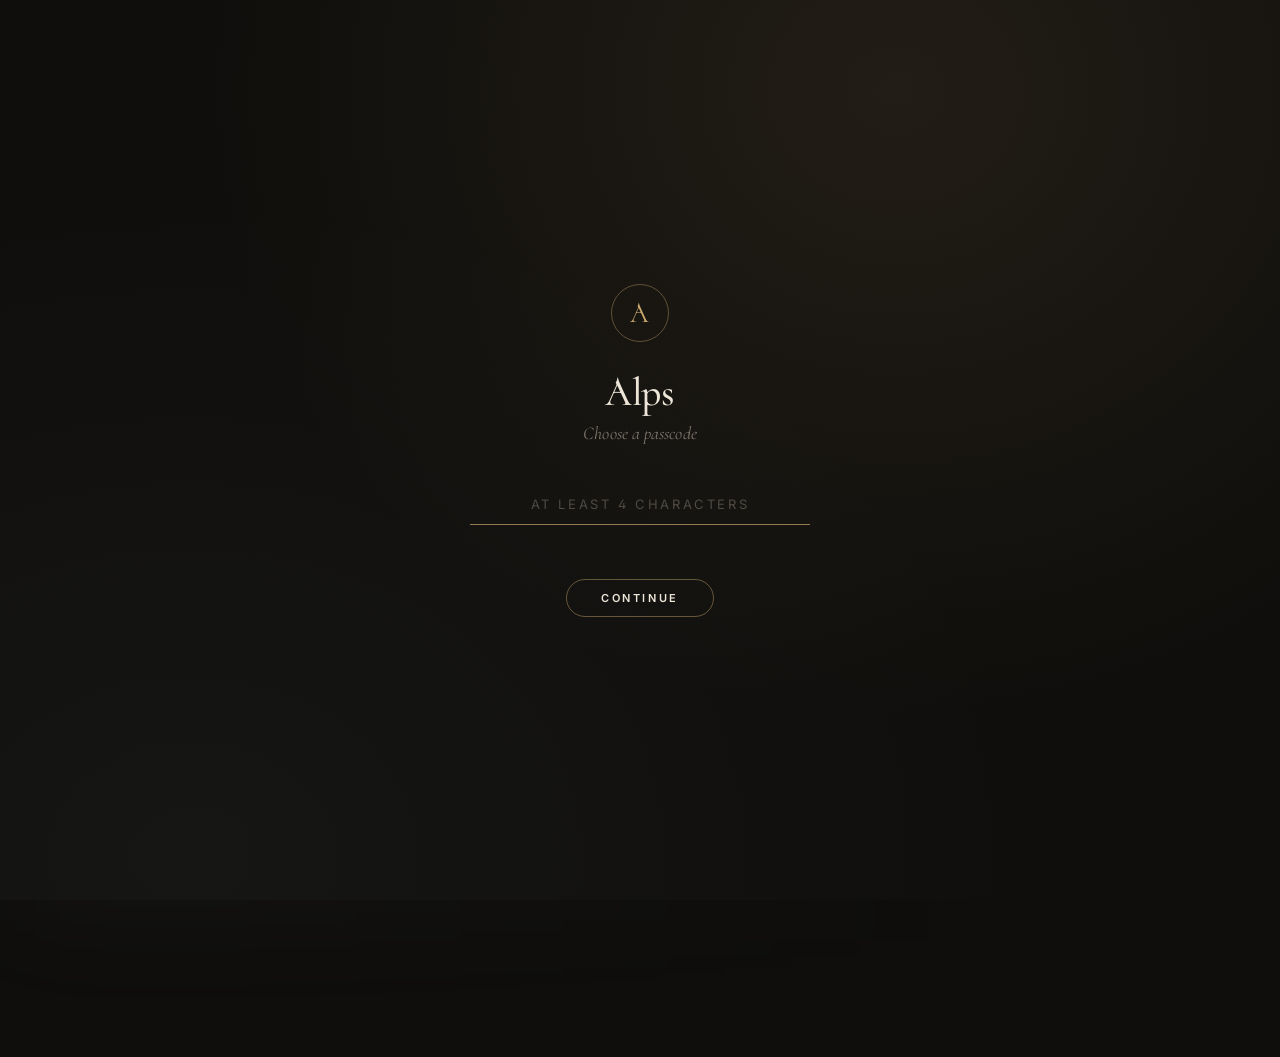
<file: main.html>
<!DOCTYPE html>
<html lang="en">
<head>
<meta charset="UTF-8">
<script src="lock.js"></script>
<meta name="viewport" content="width=device-width, initial-scale=1, viewport-fit=cover">
<meta name="theme-color" content="#0F0E0C">
<title>Alps Dashboard</title>
<script src="topbar.js" defer></script>
<style>
:root {
  --text-primary: #EDE6D8;
  --text-secondary: #B5AD9F;
  --text-tertiary: #7D766A;
  --success: #9DB89F;
  --warning: #C9A96E;
  --danger: #C98A7A;
  --font: -apple-system, BlinkMacSystemFont, "Inter", "Segoe UI", Roboto, Helvetica, Arial, sans-serif;
  --font-mono: ui-monospace, "SF Mono", Menlo, Consolas, monospace;
}

* { box-sizing: border-box; }
html, body {
  margin: 0; padding: 0;
  background: #0F0E0C;
  color: var(--text-secondary);
  font-family: var(--font);
  -webkit-font-smoothing: antialiased;
  -moz-osx-font-smoothing: grayscale;
  -webkit-text-size-adjust: 100%;
}
body {
  min-height: 100vh;
  position: relative;
  overflow-x: hidden;
  padding: max(28px, env(safe-area-inset-top)) 20px 60px;
}
body::before {
  content: '';
  position: fixed; inset: 0;
  background:
    radial-gradient(circle at 82% 14%, rgba(201, 169, 110, 0.16), transparent 45%),
    radial-gradient(circle at 18% 90%, rgba(180, 180, 200, 0.06), transparent 50%);
  filter: blur(40px);
  pointer-events: none;
  z-index: -2;
  animation: drift 36s ease-in-out infinite alternate;
}
body::after {
  content: '';
  position: fixed; inset: 0;
  background-image: radial-gradient(rgba(255,255,255,0.014) 1px, transparent 1px);
  background-size: 3px 3px;
  pointer-events: none;
  z-index: -1;
}
@keyframes drift {
  0%   { transform: translate3d(0,0,0); }
  100% { transform: translate3d(-22px, 14px, 0); }
}

.page {
  max-width: 1100px;
  margin: 0 auto;
}

/* ===== Component 1: page title ===== */
.dash-title {
  margin: 0 0 14px;
  font-size: 28px;
  font-weight: 700;
  letter-spacing: -0.025em;
  background: linear-gradient(180deg, #FFFFFF 0%, #CFC6B5 120%);
  -webkit-background-clip: text;
  background-clip: text;
  -webkit-text-fill-color: transparent;
  color: transparent;
}
@media (max-width: 480px) { .dash-title { font-size: 22px; } }

/* ===== Component 2: Goal Ticker ===== */
.ticker-row {
  display: grid;
  grid-template-columns: 1fr;
  gap: 4px;
  margin-bottom: 18px;
}
.goal-ticker {
  position: relative; overflow: hidden;
  display: flex; align-items: center; gap: 10px;
  padding: 7px 12px;
  border-radius: 12px;
  background:
    linear-gradient(180deg, rgba(0,0,0,0.42) 0%, rgba(0,0,0,0.30) 100%),
    repeating-linear-gradient(0deg, rgba(255,255,255,0.025) 0, rgba(255,255,255,0.025) 1px, transparent 1px, transparent 3px);
  box-shadow: inset 0 1px 0 rgba(255,255,255,0.04);
}
.goal-ticker::after {
  content: '';
  position: absolute; top: 0; bottom: 0;
  width: 30%;
  background: linear-gradient(90deg, transparent, rgba(255,255,255,0.04), transparent);
  pointer-events: none;
  animation: ticker-sweep 8s linear infinite;
}
@keyframes ticker-sweep {
  0%   { left: -40%; }
  100% { left: 110%; }
}
.goal-ticker-led { display: inline-flex; align-items: center; }
.goal-ticker-led-dot {
  width: 7px; height: 7px; border-radius: 50%;
  background: #9DB89F;
  box-shadow: 0 0 8px rgba(157, 184, 159,0.7);
  animation: led-pulse 1.6s ease-in-out infinite;
}
@keyframes led-pulse {
  0%, 100% { opacity: 1; transform: scale(1); }
  50%      { opacity: 0.45; transform: scale(0.85); }
}
.goal-ticker-label {
  font-family: var(--font-mono);
  font-size: 9.5px; font-weight: 800;
  letter-spacing: 0.18em;
  color: var(--text-tertiary);
}
.goal-ticker-stage {
  position: relative; overflow: hidden;
  flex: 1; height: 22px;
}
.goal-ticker-row {
  position: absolute; inset: 0;
  display: flex; align-items: center; gap: 8px;
  font-family: var(--font-mono);
  font-size: 12.5px; font-weight: 600;
  font-variant-numeric: tabular-nums;
  color: var(--text-primary);
  white-space: nowrap;
}
.goal-ticker-row.is-leaving  { animation: ticker-leave 0.45s cubic-bezier(0.55, 0, 0.55, 1) forwards; }
.goal-ticker-row.is-entering { animation: ticker-enter 0.45s cubic-bezier(0.22, 1, 0.36, 1) forwards; }
@keyframes ticker-leave { from { opacity: 1; transform: translateY(0); } to { opacity: 0; transform: translateY(-100%); } }
@keyframes ticker-enter { from { opacity: 0; transform: translateY(100%); } to { opacity: 1; transform: translateY(0); } }
.goal-ticker-status {
  display: inline-flex; justify-content: center;
  width: 18px;
  color: var(--text-tertiary);
}
.goal-ticker-status[data-status="done"]    { color: var(--success); }
.goal-ticker-status[data-status="pending"] { color: var(--text-tertiary); }
.goal-ticker-text {
  flex: 1;
  overflow: hidden; text-overflow: ellipsis; white-space: nowrap;
}
.goal-ticker-meta {
  font-family: var(--font-mono);
  font-size: 11px; font-weight: 700;
  font-variant-numeric: tabular-nums;
  letter-spacing: 0.04em;
  color: var(--text-secondary);
  padding: 3px 8px;
  border-radius: 999px;
  background: rgba(255,255,255,0.04);
}
@media (max-width: 480px) {
  .goal-ticker { padding: 9px 12px; }
  .goal-ticker-label { font-size: 9px; letter-spacing: 0.14em; }
  .goal-ticker-row { font-size: 12px; }
  .goal-ticker-meta { font-size: 10px; padding: 2px 7px; }
}

/* ===== Component 3: Day Ring ===== */
.day-ring-wrap {
  display: flex; flex-wrap: wrap;
  align-items: center; justify-content: center;
  gap: 26px;
  padding: 22px;
  margin-bottom: 22px;
  border-radius: 16px;
  background: rgba(255, 255, 255, 0.04);
  backdrop-filter: blur(24px) saturate(1.2);
  -webkit-backdrop-filter: blur(24px) saturate(1.2);
  box-shadow: 0 12px 40px rgba(0,0,0,0.45);
}
.day-ring {
  position: relative;
  width: 168px; height: 168px;
  flex-shrink: 0;
}
.day-ring svg { width: 100%; height: 100%; display: block; }
.day-ring-track { fill: none; stroke: rgba(255,255,255,0.06); stroke-width: 8; }
.day-ring-fill {
  fill: none;
  stroke-width: 8;
  stroke-linecap: round;
  transform: rotate(-90deg);
  transform-origin: 60px 60px;
  transition: stroke 0.7s cubic-bezier(0.22, 1, 0.36, 1),
              stroke-dashoffset 0.7s cubic-bezier(0.22, 1, 0.36, 1);
}
.day-ring-overlay {
  position: absolute; inset: 0;
  display: flex; flex-direction: column;
  align-items: center; justify-content: center;
  pointer-events: none;
}
.day-ring-percent {
  font-size: 40px; font-weight: 800;
  font-variant-numeric: tabular-nums;
  letter-spacing: -0.04em;
  color: var(--text-primary);
  line-height: 1;
}
.day-ring-phase {
  margin-top: 5px;
  font-family: var(--font-mono);
  font-size: 9.5px; font-weight: 800;
  letter-spacing: 0.16em; text-transform: uppercase;
  color: var(--text-tertiary);
}
.day-ring-clock {
  font-family: var(--font-mono);
  font-size: 10.5px;
  color: var(--text-tertiary);
  margin-top: 2px;
}
.day-ring-text {
  display: flex; flex-direction: column;
  gap: 6px;
  max-width: 280px;
}
.day-ring-status { font-size: 14px; font-weight: 700; color: var(--text-primary); }
.day-ring-remaining { font-family: var(--font-mono); font-size: 12px; color: var(--text-secondary); }
.day-ring-hours { font-family: var(--font-mono); font-size: 11px; color: var(--text-tertiary); }
@media (max-width: 480px) {
  .day-ring { width: 144px; height: 144px; }
  .day-ring-percent { font-size: 32px; }
  .day-ring-status { font-size: 13px; }
}

/* ===== Component 4: section + To Do List ===== */
.section { margin-top: 8px; }
.section-title {
  font-size: 10.5px; font-weight: 700;
  letter-spacing: 0.18em; text-transform: uppercase;
  color: var(--text-tertiary);
  display: flex; align-items: center; gap: 12px;
  margin-bottom: 12px;
}
.section-title::before {
  content: ''; width: 18px; height: 1px;
  background: var(--text-tertiary); opacity: 0.6;
}
.section-title::after {
  content: ''; flex: 1; height: 1px;
  background: linear-gradient(90deg, rgba(255,255,255,0.08), transparent);
}

.gm-card {
  position: relative;
  background: rgba(255, 255, 255, 0.04);
  border-radius: 16px;
  padding: 20px;
  margin-bottom: 14px;
  backdrop-filter: blur(24px) saturate(1.2);
  -webkit-backdrop-filter: blur(24px) saturate(1.2);
  box-shadow: 0 12px 40px rgba(0,0,0,0.45);
  transition: background 0.4s;
  overflow: hidden;
}
.gm-card.gm-all-done::before {
  content: '';
  position: absolute; inset: 0;
  background: radial-gradient(circle at 50% 0%, rgba(157, 184, 159,0.10), transparent 60%);
  pointer-events: none;
}
.gm-card.gm-all-done .gm-progress-num,
.gm-card.gm-all-done .gm-progress-label { color: var(--success); }

.gm-header {
  display: flex; align-items: flex-start; justify-content: space-between;
  flex-wrap: wrap; gap: 12px;
  margin-bottom: 14px;
  position: relative;
}
.gm-header-left { display: flex; flex-direction: column; }
.gm-eyebrow {
  font-size: 10.5px; font-weight: 700;
  letter-spacing: 0.18em; text-transform: uppercase;
  color: var(--text-tertiary);
  margin-bottom: 6px;
}
.gm-progress-row { display: flex; align-items: baseline; gap: 6px; }
.gm-progress-num {
  font-size: 42px; font-weight: 700;
  font-variant-numeric: tabular-nums;
  letter-spacing: -0.045em;
  color: var(--text-primary);
  line-height: 1;
}
.gm-progress-total {
  font-family: var(--font-mono);
  font-size: 18px;
  color: var(--text-tertiary);
}
.gm-progress-label {
  font-size: 11px; font-weight: 600;
  letter-spacing: 0.10em; text-transform: uppercase;
  color: var(--text-tertiary);
  margin-left: 4px;
}
.gm-tomorrow-sub { font-size: 12px; color: var(--text-tertiary); margin-top: 4px; }
.gm-tomorrow-count {
  font-family: var(--font-mono);
  font-size: 11px; font-weight: 600;
  font-variant-numeric: tabular-nums;
  letter-spacing: 0.04em; text-transform: uppercase;
  color: var(--text-tertiary);
}
.gm-card-tomorrow .gm-progress-row { display: none; }

.gm-streak {
  display: inline-flex; align-items: center; gap: 6px;
  padding: 8px 12px;
  border-radius: 999px;
  background: rgba(255,255,255,0.04);
  border: 1px solid rgba(255,255,255,0.06);
  color: var(--text-tertiary);
  font-size: 11px; font-weight: 600;
  letter-spacing: 0.10em; text-transform: uppercase;
  transition: background 0.25s, color 0.25s, border-color 0.25s;
}
.gm-streak-icon { font-size: 13px; }
.gm-streak-num {
  font-family: var(--font-mono);
  font-weight: 700;
  font-variant-numeric: tabular-nums;
}
.gm-streak.gm-streak-active {
  background: rgba(201, 169, 110,0.10);
  color: #C9A96E;
  border-color: rgba(201, 169, 110,0.32);
}
.gm-streak.gm-streak-active .gm-streak-icon {
  filter: drop-shadow(0 0 6px rgba(201, 169, 110,0.6));
}

.gm-bar {
  display: flex; gap: 4px;
  height: 6px;
  margin-bottom: 16px;
}
.gm-bar:empty { display: none; }
.gm-bar-seg {
  flex: 1;
  background: rgba(255,255,255,0.06);
  border-radius: 3px;
  transition: background 0.3s, box-shadow 0.3s;
}
.gm-bar-seg-done {
  background: #9DB89F;
  box-shadow: 0 0 6px rgba(157, 184, 159,0.40);
}

.goal-list { list-style: none; margin: 0; padding: 0; }
.empty-state {
  text-align: center;
  font-size: 12px; font-style: italic;
  color: var(--text-tertiary);
  padding: 14px 0;
}

.gm-row {
  display: flex; align-items: center; gap: 12px;
  padding: 12px 14px;
  margin-bottom: 6px;
  background: rgba(255,255,255,0.035);
  border: 1px solid rgba(255,255,255,0.06);
  border-radius: 12px;
  transition: background 0.2s, opacity 0.3s;
  position: relative;
}
.gm-row:hover { background: rgba(255,255,255,0.06); }
.gm-row.gm-row-done {
  opacity: 0.45;
  background: rgba(157, 184, 159,0.04);
}
.gm-row.gm-row-done .gm-text {
  text-decoration: line-through;
  text-decoration-color: rgba(255,255,255,0.4);
}
.gm-row.gm-row-queued {
  background: rgba(201, 169, 110,0.10);
  box-shadow: inset 3px 0 0 0 #C9A96E;
}
.gm-row.gm-row-queued .gm-text { color: #FFE2A8; }
.gm-row.is-drag-over { border-top: 2px solid #9DB89F; }
.gm-row.is-queue-flashing { animation: gm-queue-flash 0.48s ease-out; }
@keyframes gm-queue-flash {
  0%   { background: rgba(255,255,255,0.035); transform: scale(1); }
  40%  { background: rgba(201, 169, 110,0.32); transform: scale(1.015); }
  100% { background: rgba(255,255,255,0.035); transform: scale(1); }
}

.gm-handle {
  width: 14px; flex-shrink: 0;
  color: var(--text-tertiary);
  font-weight: 700; font-size: 14px;
  letter-spacing: -2px;
  cursor: grab;
  opacity: 0;
  transition: opacity 0.2s;
  user-select: none;
}
.gm-row:hover .gm-handle { opacity: 1; }
.gm-handle:active { cursor: grabbing; }

.gm-check {
  appearance: none; -webkit-appearance: none;
  width: 22px; height: 22px; flex-shrink: 0;
  margin: 0;
  border: 1.5px solid rgba(255,255,255,0.18);
  background: rgba(0,0,0,0.28);
  border-radius: 7px;
  position: relative;
  cursor: pointer;
  transition: background 0.2s, border-color 0.2s, box-shadow 0.25s;
}
.gm-check:checked {
  background: #9DB89F;
  border-color: #9DB89F;
  box-shadow: 0 0 12px rgba(157, 184, 159,0.40);
}
.gm-check:checked::after {
  content: '';
  position: absolute; left: 6px; top: 2px;
  width: 6px; height: 11px;
  border: solid #0F0E0C;
  border-width: 0 2.5px 2.5px 0;
  transform: rotate(45deg);
  animation: gm-check-pop 0.28s cubic-bezier(0.34, 1.56, 0.64, 1);
}
@keyframes gm-check-pop {
  from { transform: rotate(45deg) scale(0); }
  to   { transform: rotate(45deg) scale(1); }
}
.gm-check:disabled { cursor: not-allowed; opacity: 0.55; }

.gm-text {
  flex: 1;
  font-size: 14px;
  color: var(--text-primary);
  cursor: text;
  outline: none;
  border-radius: 4px;
  padding: 2px 4px;
  margin: -2px -4px;
}
.gm-text[contenteditable="true"] {
  outline: 1px solid rgba(255,255,255,0.18);
  background: rgba(0,0,0,0.28);
}

.gm-queue-btn {
  border: 0; background: transparent;
  color: var(--text-tertiary);
  font-size: 14px;
  cursor: pointer;
  padding: 4px 6px;
  border-radius: 6px;
  opacity: 0.55;
  transition: opacity 0.2s, color 0.2s, transform 0.1s;
}
.gm-queue-btn:hover { opacity: 1; }
.gm-queue-btn.gm-queue-active {
  color: #C9A96E;
  opacity: 1;
  filter: drop-shadow(0 0 4px rgba(201, 169, 110,0.65));
}
.gm-queue-btn:disabled { cursor: not-allowed; opacity: 0.3; }

.goal-delete {
  border: 0; background: transparent;
  color: var(--text-tertiary);
  font-size: 18px;
  cursor: pointer;
  padding: 0 4px;
  opacity: 0.5;
  transition: opacity 0.2s, color 0.2s;
}
.gm-row:hover .goal-delete { opacity: 1; }
.goal-delete:hover { color: var(--danger); }

.gm-show-toggle {
  width: 100%;
  margin: 6px 0 0;
  padding: 9px;
  border: 1px dashed rgba(255,255,255,0.12);
  border-radius: 10px;
  background: transparent;
  color: var(--text-tertiary);
  font-family: inherit;
  font-size: 11px; font-weight: 600;
  letter-spacing: 0.06em; text-transform: uppercase;
  cursor: pointer;
  transition: color 0.2s, border-color 0.2s;
}
.gm-show-toggle:hover { color: var(--text-primary); border-color: rgba(255,255,255,0.22); }

.gm-push-btn {
  width: 100%;
  margin-top: 14px;
  padding: 11px;
  border: 1px dashed rgba(255,255,255,0.16);
  border-radius: 12px;
  background: transparent;
  color: var(--text-tertiary);
  font-family: inherit;
  font-size: 11px; font-weight: 700;
  letter-spacing: 0.10em; text-transform: uppercase;
  cursor: pointer;
  transition: color 0.2s, border-color 0.2s, background 0.2s;
}
.gm-push-btn:hover {
  color: var(--text-primary);
  border-color: rgba(255,255,255,0.30);
  border-style: solid;
  background: rgba(255,255,255,0.04);
}

.goal-input-wrap.gm-input-wrap {
  display: flex; gap: 8px; align-items: center; flex-wrap: wrap;
  margin-top: 14px;
  padding-top: 14px;
  border-top: 1px solid rgba(255,255,255,0.06);
}
.gm-input {
  flex: 1; min-width: 0;
  padding: 11px 14px;
  border: 1px solid rgba(255,255,255,0.08);
  border-radius: 12px;
  background: rgba(0,0,0,0.28);
  color: var(--text-primary);
  font-family: inherit; font-size: 14px;
  outline: none;
  transition: border-color 0.2s, background 0.2s;
}
.gm-input::placeholder { color: var(--text-tertiary); }
.gm-input:focus { border-color: rgba(255,255,255,0.28); background: rgba(0,0,0,0.36); }

.gm-add {
  padding: 11px 20px;
  border: 0; border-radius: 12px;
  background: linear-gradient(180deg, #FFFFFF 0%, #E8E5DD 100%);
  color: #0F0E0C;
  font-family: inherit; font-size: 13px; font-weight: 700;
  cursor: pointer;
  box-shadow:
    inset 0 1px 0 rgba(255,255,255,0.9),
    0 2px 8px rgba(0,0,0,0.35),
    0 8px 22px rgba(0,0,0,0.25);
  transition: transform 0.1s, filter 0.15s;
}
.gm-add:hover { filter: brightness(1.06); transform: translateY(-1px); }
.gm-add:active { transform: translateY(0); }

.gm-polish {
  padding: 11px 18px;
  border: 1px solid rgba(255,255,255,0.10);
  border-radius: 12px;
  background: rgba(255,255,255,0.04);
  color: var(--text-primary);
  font-family: inherit; font-size: 13px; font-weight: 600;
  cursor: pointer;
  transition: background 0.15s, border-color 0.15s;
}
.gm-polish:hover {
  background: rgba(255,255,255,0.07);
  border-color: rgba(255,255,255,0.18);
}

.gm-status {
  flex-basis: 100%;
  font-size: 11px;
  color: var(--text-tertiary);
  min-height: 14px;
  margin-top: 4px;
}
.gm-status.gm-status-error { color: var(--danger); }

@media (max-width: 480px) {
  body { padding: max(20px, env(safe-area-inset-top)) 14px 50px; }
  .gm-card { padding: 16px; }
  .gm-progress-num { font-size: 36px; }
}
</style>
<link rel="stylesheet" href="theme.css">
</head>
<body>
<div class="page">

  <h1 class="dash-title">Alps Dashboard</h1>

  <div class="ticker-row">
    <div class="goal-ticker" id="goalTicker" aria-live="polite" aria-atomic="true">
      <div class="goal-ticker-led"><span class="goal-ticker-led-dot"></span></div>
      <div class="goal-ticker-label">GOALS</div>
      <div class="goal-ticker-stage" id="goalTickerStage">
        <div class="goal-ticker-row">
          <span class="goal-ticker-status" data-status="">—</span>
          <span class="goal-ticker-text">Loading…</span>
        </div>
      </div>
      <div class="goal-ticker-meta" id="goalTickerMeta">0/0</div>
    </div>
  </div>

  <div class="day-ring-wrap">
    <div class="day-ring">
      <svg viewBox="0 0 120 120">
        <defs>
          <filter id="dayRingGlow" x="-20%" y="-20%" width="140%" height="140%">
            <feGaussianBlur stdDeviation="2.4" result="b" />
            <feMerge><feMergeNode in="b"/><feMergeNode in="SourceGraphic"/></feMerge>
          </filter>
        </defs>
        <circle class="day-ring-track" cx="60" cy="60" r="52" />
        <circle class="day-ring-fill"  cx="60" cy="60" r="52" id="dayRingFill" filter="url(#dayRingGlow)" />
      </svg>
      <div class="day-ring-overlay">
        <div class="day-ring-percent" id="dayRingPercent">—</div>
        <div class="day-ring-phase"   id="dayRingPhase">—</div>
        <div class="day-ring-clock"   id="dayRingClock">—</div>
      </div>
    </div>
    <div class="day-ring-text">
      <div class="day-ring-status"    id="dayRingStatus">Loading…</div>
      <div class="day-ring-remaining" id="dayRingRemaining">—</div>
      <div class="day-ring-hours">8:00 AM – 12:00 AM</div>
    </div>
  </div>

  <div class="section">
    <div class="section-title">To Do List</div>

    <!-- TODAY -->
    <div class="gm-card" id="gmCardToday">
      <div class="gm-header">
        <div class="gm-header-left">
          <div class="gm-eyebrow" id="todayLabel">Today —</div>
          <div class="gm-progress-row">
            <span class="gm-progress-num"   id="gmProgressNum">0</span>
            <span class="gm-progress-total" id="gmProgressTotal">/ 0</span>
            <span class="gm-progress-label" id="gmProgressLabel">no goals yet</span>
          </div>
        </div>
        <div class="gm-streak" id="gmStreak">
          <span class="gm-streak-icon">⚡</span>
          <span class="gm-streak-num" id="gmStreakNum">0</span>
          <span>day streak</span>
        </div>
      </div>
      <div class="gm-bar" id="gmBar"></div>
      <ul id="goalList" class="goal-list gm-list"></ul>
      <div id="emptyState" class="empty-state">No goals for today yet — add one below.</div>
      <button type="button" id="gmPushBtn" class="gm-push-btn" style="display:none;">Push remaining to tomorrow</button>
      <div class="goal-input-wrap gm-input-wrap">
        <input id="goalInput" class="gm-input" type="text" placeholder="Add a goal for today…" autocomplete="off">
        <button type="button" id="goalAddBtn"    class="gm-add">+ Add</button>
        <button type="button" id="goalPolishBtn" class="gm-polish">Polish</button>
        <div class="gm-status" id="polishStatus"></div>
      </div>
    </div>

    <!-- PLAN TOMORROW -->
    <div class="gm-card gm-card-tomorrow" id="gmCardTomorrow">
      <div class="gm-header">
        <div class="gm-header-left">
          <div class="gm-eyebrow" id="tomorrowLabel">Plan tomorrow —</div>
          <div class="gm-tomorrow-sub">Write tonight, locked until 6 AM.</div>
        </div>
        <div class="gm-tomorrow-count" id="gmTomorrowCount">0 planned</div>
      </div>
      <ul id="tomorrowList" class="goal-list gm-list"></ul>
      <div id="tomorrowEmpty" class="empty-state">Nothing planned for tomorrow yet</div>
      <div class="goal-input-wrap gm-input-wrap">
        <input id="tomorrowInput" class="gm-input" type="text" placeholder="Add a goal for tomorrow…" autocomplete="off">
        <button type="button" id="tomorrowAddBtn"    class="gm-add">+ Add</button>
        <button type="button" id="tomorrowPolishBtn" class="gm-polish">Polish</button>
        <div class="gm-status" id="tomorrowStatus"></div>
      </div>
    </div>
  </div>

</div>

<script>
(function () {
  'use strict';

  // Paste your Anthropic key here to enable ✨ Polish. Empty = falls back to plain add.
  const ANTHROPIC_API_KEY = '';

  const WAKE_HOUR  = 8;
  const SLEEP_HOUR = 24;

  // ---------- storage helpers ----------
  function storeGet(key) {
    try { return JSON.parse(localStorage.getItem(key)); } catch (e) { return null; }
  }
  function storeSet(key, value) {
    try { localStorage.setItem(key, JSON.stringify(value)); } catch (e) {}
    if (typeof key === 'string' && key.indexOf('goals:') === 0) {
      window.dispatchEvent(new CustomEvent('goals-changed'));
    }
  }
  function storeDelete(key) { try { localStorage.removeItem(key); } catch (e) {} }
  function storeListKeys(prefix) {
    const out = [];
    for (let i = 0; i < localStorage.length; i++) {
      const k = localStorage.key(i);
      if (k && k.indexOf(prefix) === 0) out.push(k);
    }
    return out;
  }

  // ---------- date helpers ----------
  function pad2(n) { return String(n).padStart(2, '0'); }
  function dateToKey(d) { return d.getFullYear() + '-' + pad2(d.getMonth() + 1) + '-' + pad2(d.getDate()); }
  function getActiveDateString() {
    const now = new Date();
    if (now.getHours() < 6) {
      const d = new Date(now);
      d.setDate(d.getDate() - 1);
      return dateToKey(d);
    }
    return dateToKey(now);
  }
  function getTomorrowDateString() {
    const now = new Date();
    const d = new Date(now);
    if (now.getHours() >= 6) d.setDate(d.getDate() + 1);
    return dateToKey(d);
  }
  function formatDate(yyyy_mm_dd) {
    const parts = yyyy_mm_dd.split('-').map(Number);
    const d = new Date(parts[0], parts[1] - 1, parts[2]);
    const wk = ['Sun','Mon','Tue','Wed','Thu','Fri','Sat'][d.getDay()];
    const mo = ['Jan','Feb','Mar','Apr','May','Jun','Jul','Aug','Sep','Oct','Nov','Dec'][d.getMonth()];
    return wk + ', ' + mo + ' ' + d.getDate();
  }

  function todayKey()    { return 'goals:' + getActiveDateString(); }
  function tomorrowKey() { return 'goals:' + getTomorrowDateString(); }

  function getGoals(key) {
    const g = storeGet(key);
    return Array.isArray(g) ? g : [];
  }
  function setGoals(key, list) { storeSet(key, list); }

  // ---------- rollover: pull undone older goals into today ----------
  function rollover() {
    const todayDateStr = getActiveDateString();
    const todayK = 'goals:' + todayDateStr;
    let today = getGoals(todayK);
    const texts = new Set(today.map(g => g.text));

    storeListKeys('goals:').forEach(k => {
      const dateStr = k.slice('goals:'.length);
      if (dateStr >= todayDateStr) return;
      const old = getGoals(k);
      old.forEach(g => {
        if (!g.done && g.text && !texts.has(g.text)) {
          today.push({ text: g.text, done: false });
          texts.add(g.text);
        }
      });
      storeDelete(k);
    });
    setGoals(todayK, today);
  }

  // ---------- streak ----------
  function loadStreak() {
    const s = storeGet('goal_streak_v1');
    if (s && typeof s.count === 'number') return s;
    return { count: 0, lastProcessedDate: '' };
  }
  function saveStreak(s) { storeSet('goal_streak_v1', s); }

  function processStreak() {
    const s = loadStreak();
    const todayDateStr = getActiveDateString();
    const keys = storeListKeys('goals:')
      .map(k => k.slice('goals:'.length))
      .filter(d => d < todayDateStr)
      .sort();
    keys.forEach(dateStr => {
      if (s.lastProcessedDate && dateStr <= s.lastProcessedDate) return;
      const list = getGoals('goals:' + dateStr);
      if (list.length === 0) { /* don't break the streak on empty days */ }
      else if (list.every(g => g.done)) s.count += 1;
      else s.count = 0;
      s.lastProcessedDate = dateStr;
    });
    saveStreak(s);
  }

  // ---------- Goal Ticker ----------
  const tickerStage = document.getElementById('goalTickerStage');
  const tickerMeta  = document.getElementById('goalTickerMeta');
  let cycleIdx = 0;
  let tickerTimer = null;

  function buildTickerItems() {
    const goals = getGoals(todayKey());
    const total = goals.length;
    const done  = goals.filter(g => g.done).length;
    if (total === 0) return { items: [{ status: 'empty',   text: 'No goals set for today — add one to get rolling.' }], done, total };
    if (done === total) return { items: [{ status: 'done', text: '✓ All goals done — solid day.' }], done, total };
    const items = goals.filter(g => !g.done).map(g => ({ status: 'pending', text: g.text }));
    return { items, done, total };
  }

  function statusGlyph(status) {
    if (status === 'done') return '✓';
    if (status === 'pending') return '○';
    return '·';
  }

  let firstTick = true;
  function tick() {
    const { items, done, total } = buildTickerItems();
    if (cycleIdx >= items.length) cycleIdx = 0;
    const item = items[cycleIdx];
    cycleIdx = (cycleIdx + 1) % items.length;

    const oldRow = tickerStage.querySelector('.goal-ticker-row');
    const newRow = document.createElement('div');
    newRow.className = 'goal-ticker-row';
    const status = document.createElement('span');
    status.className = 'goal-ticker-status';
    status.setAttribute('data-status', item.status);
    status.textContent = statusGlyph(item.status);
    const text = document.createElement('span');
    text.className = 'goal-ticker-text';
    text.textContent = item.text;
    newRow.appendChild(status);
    newRow.appendChild(text);

    if (oldRow && !firstTick) {
      oldRow.classList.add('is-leaving');
      setTimeout(() => oldRow.remove(), 460);
      newRow.classList.add('is-entering');
    } else if (oldRow) {
      oldRow.remove();
    }
    tickerStage.appendChild(newRow);
    firstTick = false;

    tickerMeta.textContent = done + '/' + total;
  }

  function startTicker() {
    tick();
    if (tickerTimer) clearInterval(tickerTimer);
    tickerTimer = setInterval(tick, 5000);
  }

  window.addEventListener('goals-changed', () => {
    cycleIdx = 0;
    tick();
  });

  // ---------- Day Ring ----------
  const PALETTE = [
    [0,    [233, 218, 186]],
    [12.5, [222, 200, 156]],
    [25,   [214, 186, 132]],
    [37.5, [201, 169, 110]],
    [50,   [196, 152, 104]],
    [62.5, [190, 138, 112]],
    [75,   [170, 130, 132]],
    [87.5, [132, 128, 152]],
    [100,  [ 92, 102, 128]]
  ];
  function lerp(a, b, t) { return a + (b - a) * t; }
  function paletteAt(p) {
    if (p <= PALETTE[0][0]) return PALETTE[0][1];
    if (p >= PALETTE[PALETTE.length - 1][0]) return PALETTE[PALETTE.length - 1][1];
    for (let i = 0; i < PALETTE.length - 1; i++) {
      const [p0, c0] = PALETTE[i];
      const [p1, c1] = PALETTE[i + 1];
      if (p >= p0 && p <= p1) {
        const t = (p - p0) / (p1 - p0);
        return [lerp(c0[0], c1[0], t), lerp(c0[1], c1[1], t), lerp(c0[2], c1[2], t)];
      }
    }
    return [255,255,255];
  }
  function rgb(c) { return 'rgb(' + Math.round(c[0]) + ',' + Math.round(c[1]) + ',' + Math.round(c[2]) + ')'; }

  function formatClock(d) {
    let h = d.getHours();
    const m = d.getMinutes();
    const ampm = h >= 12 ? 'PM' : 'AM';
    h = h % 12;
    if (h === 0) h = 12;
    return h + ':' + pad2(m) + ' ' + ampm;
  }
  function formatRemaining(totalMin) {
    const h = Math.floor(totalMin / 60);
    const m = Math.floor(totalMin % 60);
    return h + 'h ' + m + 'm';
  }

  const C = 2 * Math.PI * 52;
  const fillEl = document.getElementById('dayRingFill');
  fillEl.setAttribute('stroke-dasharray', C);
  fillEl.setAttribute('stroke-dashoffset', C);

  function updateDayRing() {
    const now = new Date();
    const hours = now.getHours() + now.getMinutes() / 60 + now.getSeconds() / 3600;
    const percentEl   = document.getElementById('dayRingPercent');
    const phaseEl     = document.getElementById('dayRingPhase');
    const clockEl     = document.getElementById('dayRingClock');
    const statusEl    = document.getElementById('dayRingStatus');
    const remainingEl = document.getElementById('dayRingRemaining');

    clockEl.textContent = formatClock(now);

    if (hours < WAKE_HOUR) {
      fillEl.setAttribute('stroke-dashoffset', C);
      fillEl.style.stroke = '#4F4A42';
      percentEl.textContent = '—';
      phaseEl.textContent   = 'SLEEPING';
      statusEl.textContent  = 'Still sleeping';
      const minsUntil = (WAKE_HOUR - hours) * 60;
      remainingEl.textContent = formatRemaining(minsUntil) + ' until wake-up';
      return;
    }

    if (hours >= SLEEP_HOUR) {
      fillEl.setAttribute('stroke-dashoffset', 0);
      fillEl.style.stroke = '#C98A7A';
      percentEl.textContent = '100%';
      phaseEl.textContent   = 'PAST BEDTIME';
      statusEl.textContent  = 'Past bedtime';
      remainingEl.textContent = 'Sleep!';
      return;
    }

    const span = SLEEP_HOUR - WAKE_HOUR;
    const percent = (hours - WAKE_HOUR) / span * 100;
    fillEl.setAttribute('stroke-dashoffset', C * (1 - percent / 100));
    fillEl.style.stroke = rgb(paletteAt(percent));
    percentEl.textContent = Math.floor(percent) + '%';

    let phase, status;
    if (percent < 25)      { phase = 'MORNING';   status = 'Morning — fresh start'; }
    else if (percent < 50) { phase = 'MIDDAY';    status = 'Midday — keep moving'; }
    else if (percent < 75) { phase = 'AFTERNOON'; status = 'Afternoon — push it'; }
    else if (percent < 90) { phase = 'EVENING';   status = 'Evening — wrap up'; }
    else                   { phase = 'BEDTIME';   status = 'Bedtime soon'; }
    phaseEl.textContent  = phase;
    statusEl.textContent = status;

    const minsLeft = (SLEEP_HOUR - hours) * 60;
    remainingEl.textContent = formatRemaining(minsLeft) + ' awake time left';
  }

  // ---------- Row building ----------
  function makeInlineEdit(textEl, goals, idx, key, reload) {
    textEl.addEventListener('click', () => {
      if (textEl.getAttribute('contenteditable') === 'true') return;
      const original = textEl.textContent;
      textEl.setAttribute('contenteditable', 'true');
      textEl.focus();
      const range = document.createRange();
      range.selectNodeContents(textEl);
      range.collapse(false);
      const sel = window.getSelection();
      sel.removeAllRanges(); sel.addRange(range);

      function commit() {
        const next = textEl.textContent.trim();
        textEl.removeAttribute('contenteditable');
        if (next && next !== original) {
          const list = getGoals(key);
          if (list[idx]) { list[idx].text = next; setGoals(key, list); }
          reload();
        } else {
          textEl.textContent = original;
        }
      }
      function cancel() {
        textEl.removeAttribute('contenteditable');
        textEl.textContent = original;
      }
      textEl.addEventListener('blur', commit, { once: true });
      textEl.addEventListener('keydown', function onKey(e) {
        if (e.key === 'Enter') { e.preventDefault(); textEl.removeEventListener('keydown', onKey); textEl.blur(); }
        else if (e.key === 'Escape') { e.preventDefault(); textEl.removeEventListener('keydown', onKey); cancel(); }
      });
    });
  }

  function wireDragReorder(row, listEl, key, reload) {
    row.setAttribute('draggable', 'true');
    row.addEventListener('dragstart', (e) => {
      e.dataTransfer.effectAllowed = 'move';
      e.dataTransfer.setData('text/plain', row.dataset.idx);
    });
    row.addEventListener('dragover', (e) => {
      e.preventDefault();
      row.classList.add('is-drag-over');
    });
    row.addEventListener('dragleave', () => row.classList.remove('is-drag-over'));
    row.addEventListener('drop', (e) => {
      e.preventDefault();
      row.classList.remove('is-drag-over');
      const from = parseInt(e.dataTransfer.getData('text/plain'), 10);
      const to   = parseInt(row.dataset.idx, 10);
      if (isNaN(from) || isNaN(to) || from === to) return;
      const list = getGoals(key);
      const [moved] = list.splice(from, 1);
      list.splice(to, 0, moved);
      setGoals(key, list);
      reload();
    });
  }

  function buildGoalRow(goal, idx, key, readOnly, reload) {
    const li = document.createElement('li');
    li.className = 'gm-row';
    li.dataset.idx = String(idx);
    if (goal.done) li.classList.add('gm-row-done');
    if (goal.queued) li.classList.add('gm-row-queued');

    const handle = document.createElement('span');
    handle.className = 'gm-handle';
    handle.textContent = '⋮⋮';
    li.appendChild(handle);

    const cb = document.createElement('input');
    cb.type = 'checkbox';
    cb.className = 'gm-check';
    cb.checked = !!goal.done;
    if (readOnly) { cb.disabled = true; cb.title = 'Activates at 6 AM tomorrow'; }
    cb.addEventListener('change', () => {
      const list = getGoals(key);
      if (!list[idx]) return;
      list[idx].done = cb.checked;
      if (cb.checked) list[idx].doneAt = Date.now();
      else delete list[idx].doneAt;
      setGoals(key, list);
      reload();
    });
    li.appendChild(cb);

    const text = document.createElement('span');
    text.className = 'gm-text';
    text.textContent = goal.text;
    li.appendChild(text);
    makeInlineEdit(text, null, idx, key, reload);

    const queueBtn = document.createElement('button');
    queueBtn.type = 'button';
    queueBtn.className = 'gm-queue-btn' + (goal.queued ? ' gm-queue-active' : '');
    queueBtn.textContent = '⚡';
    queueBtn.title = 'Queue for productivity window';
    if (readOnly) queueBtn.disabled = true;
    queueBtn.addEventListener('click', () => {
      const list = getGoals(key);
      if (!list[idx]) return;
      list[idx].queued = !list[idx].queued;
      setGoals(key, list);
      li.classList.add('is-queue-flashing');
      setTimeout(reload, 480);
    });
    li.appendChild(queueBtn);

    const del = document.createElement('button');
    del.type = 'button';
    del.className = 'goal-delete';
    del.setAttribute('aria-label', 'Delete goal');
    del.textContent = '×';
    del.addEventListener('click', () => {
      const list = getGoals(key);
      list.splice(idx, 1);
      setGoals(key, list);
      reload();
    });
    li.appendChild(del);

    wireDragReorder(li, null, key, reload);
    return li;
  }

  // ---------- Renderers ----------
  function renderTodayHeader() {
    const goals = getGoals(todayKey());
    const total = goals.length;
    const done  = goals.filter(g => g.done).length;
    document.getElementById('gmProgressNum').textContent   = done;
    document.getElementById('gmProgressTotal').textContent = '/ ' + total;
    const label = document.getElementById('gmProgressLabel');
    if (total === 0)        label.textContent = 'no goals yet';
    else if (done === total) label.textContent = 'all done — solid day';
    else                     label.textContent = 'complete';

    document.getElementById('todayLabel').textContent =
      'Today — ' + formatDate(getActiveDateString());

    const bar = document.getElementById('gmBar');
    bar.innerHTML = '';
    goals.forEach(g => {
      const seg = document.createElement('div');
      seg.className = 'gm-bar-seg' + (g.done ? ' gm-bar-seg-done' : '');
      bar.appendChild(seg);
    });

    const card = document.getElementById('gmCardToday');
    card.classList.toggle('gm-all-done', total > 0 && done === total);

    const pushBtn = document.getElementById('gmPushBtn');
    pushBtn.style.display = (total > 0 && done < total) ? 'block' : 'none';
  }

  function renderStreak() {
    const s = loadStreak();
    document.getElementById('gmStreakNum').textContent = s.count;
    document.getElementById('gmStreak').classList.toggle('gm-streak-active', s.count > 0);
  }

  function renderTomorrowCount() {
    const list = getGoals(tomorrowKey());
    document.getElementById('gmTomorrowCount').textContent = list.length + ' planned';
    document.getElementById('tomorrowLabel').textContent =
      'Plan tomorrow — ' + formatDate(getTomorrowDateString());
  }

  function renderListInto(goals, listEl, emptyEl, key, readOnly) {
    listEl.innerHTML = '';
    emptyEl.style.display = goals.length === 0 ? 'block' : 'none';
    const reload = () => (key === todayKey() ? loadToday() : loadTomorrow());

    const visible = goals.length > 5 ? goals.slice(0, 5) : goals;
    visible.forEach((g, i) => listEl.appendChild(buildGoalRow(g, i, key, readOnly, reload)));

    if (goals.length > 5) {
      let expanded = false;
      const toggle = document.createElement('button');
      toggle.type = 'button';
      toggle.className = 'gm-show-toggle';
      const updateLabel = () => {
        toggle.textContent = expanded ? 'Show less ▴' : ('Show ' + (goals.length - 5) + ' more ▾');
      };
      updateLabel();
      toggle.addEventListener('click', () => {
        expanded = !expanded;
        if (expanded) {
          goals.slice(5).forEach((g, i) => {
            const row = buildGoalRow(g, i + 5, key, readOnly, reload);
            listEl.insertBefore(row, toggle);
          });
        } else {
          Array.from(listEl.querySelectorAll('.gm-row')).slice(5).forEach(r => r.remove());
        }
        updateLabel();
      });
      listEl.appendChild(toggle);
    }

    if (key === todayKey()) renderTodayHeader();
    else                    renderTomorrowCount();
  }

  function loadToday() {
    const goals = getGoals(todayKey());
    renderListInto(goals, document.getElementById('goalList'), document.getElementById('emptyState'), todayKey(), false);
  }
  function loadTomorrow() {
    const goals = getGoals(tomorrowKey());
    renderListInto(goals, document.getElementById('tomorrowList'), document.getElementById('tomorrowEmpty'), tomorrowKey(), true);
  }

  // ---------- Push remaining ----------
  document.getElementById('gmPushBtn').addEventListener('click', () => {
    const today    = getGoals(todayKey());
    const remaining = today.filter(g => !g.done);
    if (remaining.length === 0) return;
    if (!confirm('Move ' + remaining.length + ' unchecked goal' + (remaining.length === 1 ? '' : 's') + ' to tomorrow?')) return;
    const tomorrow = getGoals(tomorrowKey());
    const seen = new Set(tomorrow.map(g => g.text));
    remaining.forEach(g => {
      if (!seen.has(g.text)) { tomorrow.push({ text: g.text, done: false }); seen.add(g.text); }
    });
    setGoals(tomorrowKey(), tomorrow);
    setGoals(todayKey(), today.filter(g => g.done));
    loadToday(); loadTomorrow();
  });

  // ---------- Add + Polish handlers ----------
  function showStatus(el, message, isError) {
    el.textContent = message;
    el.classList.toggle('gm-status-error', !!isError);
    clearTimeout(el._t);
    el._t = setTimeout(() => { el.textContent = ''; el.classList.remove('gm-status-error'); }, 3500);
  }

  async function polishOne(text) {
    const res = await fetch('https://api.anthropic.com/v1/messages', {
      method: 'POST',
      headers: {
        'Content-Type': 'application/json',
        'x-api-key': ANTHROPIC_API_KEY,
        'anthropic-version': '2023-06-01',
        'anthropic-dangerous-direct-browser-access': 'true'
      },
      body: JSON.stringify({
        model: 'claude-sonnet-4-5',
        max_tokens: 1000,
        messages: [{
          role: 'user',
          content:
            'Rewrite this single goal so it is concrete, action-oriented, and under 60 characters. ' +
            'Return ONLY a JSON array with exactly one string, no preamble, no code fences.\n\nGoal: ' + text
        }]
      })
    });
    const data = await res.json();
    const content = (data && data.content && data.content[0] && data.content[0].text) || '';
    const arr = JSON.parse(content);
    if (!Array.isArray(arr) || arr.length < 1 || typeof arr[0] !== 'string') throw new Error('bad response');
    return arr[0].trim();
  }

  function makeAddHandlers(input, addBtn, polishBtn, key, statusEl, reload) {
    function plainAdd(text) {
      const list = getGoals(key);
      list.push({ text, done: false });
      setGoals(key, list);
      input.value = '';
      reload();
    }
    addBtn.addEventListener('click', () => {
      const text = input.value.trim();
      if (!text) return;
      plainAdd(text);
    });
    input.addEventListener('keydown', (e) => {
      if (e.key === 'Enter') { e.preventDefault(); addBtn.click(); }
    });
    polishBtn.addEventListener('click', async () => {
      const text = input.value.trim();
      if (!text) return;
      if (!ANTHROPIC_API_KEY) {
        plainAdd(text);
        showStatus(statusEl, 'Polish needs an Anthropic API key — added as-typed.', false);
        return;
      }
      polishBtn.disabled = true;
      try {
        const polished = await polishOne(text);
        plainAdd(polished);
      } catch (e) {
        plainAdd(text);
        showStatus(statusEl, 'Polish failed — added as-typed.', true);
      } finally {
        polishBtn.disabled = false;
      }
    });
  }

  makeAddHandlers(
    document.getElementById('goalInput'),
    document.getElementById('goalAddBtn'),
    document.getElementById('goalPolishBtn'),
    todayKey(),
    document.getElementById('polishStatus'),
    loadToday
  );
  makeAddHandlers(
    document.getElementById('tomorrowInput'),
    document.getElementById('tomorrowAddBtn'),
    document.getElementById('tomorrowPolishBtn'),
    tomorrowKey(),
    document.getElementById('tomorrowStatus'),
    loadTomorrow
  );

  // ---------- Boot ----------
  rollover();
  processStreak();
  loadToday();
  loadTomorrow();
  renderStreak();
  updateDayRing();
  setInterval(updateDayRing, 60 * 1000);
  startTicker();

  // Re-render when storage changes from another tab (or our bridged parent).
  window.addEventListener('storage', () => {
    loadToday(); loadTomorrow(); renderStreak();
  });
})();
</script>
</body>
</html>
</file>
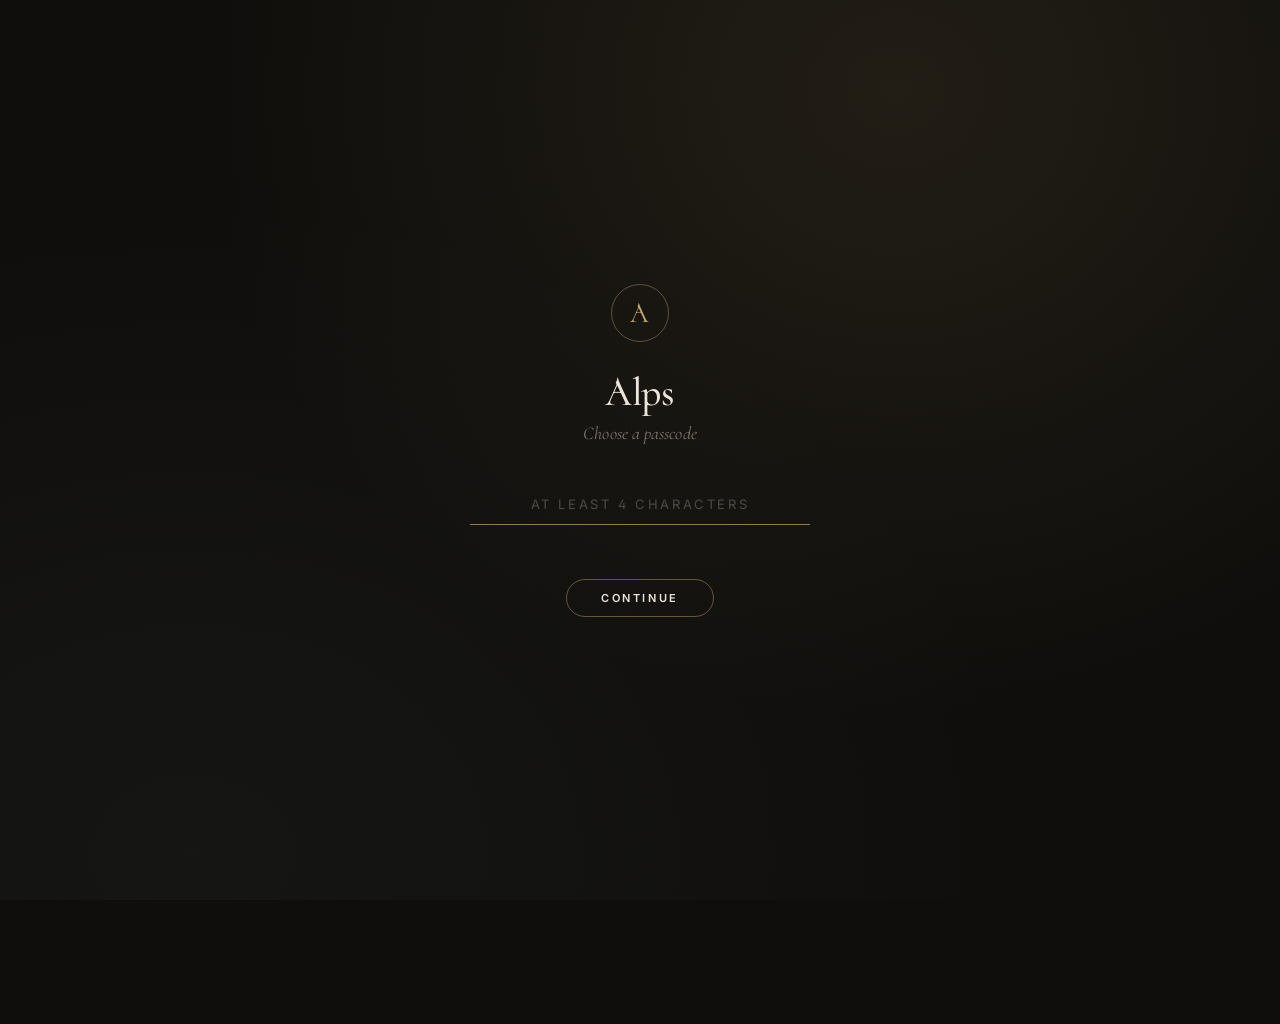
<file: po-water.html>
<!--
=====================================================
© 2026 Rowan Thistlebrooke — All Rights Reserved

Personal & Educational Use Only.
You may view and run this code locally for learning.
You may NOT use this code or data in a commercial
product, redistribute it, or republish it as your own.

Unauthorized use may be subject to copyright enforcement.
Contact: rowan.wisere@gmail.com
=====================================================
-->
<!DOCTYPE html>
<html lang="en">
<head>
<meta charset="UTF-8">
<script src="lock.js"></script>
<meta name="viewport" content="width=device-width, initial-scale=1, viewport-fit=cover">
<meta name="theme-color" content="#0F0E0C">
<title>Water Coach</title>
<script src="topbar.js" defer></script>

<!-- =============================================================
     EDIT THIS BLOCK TO MAKE THE APP YOURS.
     Most settings are also editable in-app via the gear icon.
     ============================================================= -->
<script>
const CONFIG = {
  appTitle: "Water Coach",

  // Default unit. Options: "bottle" | "glass" | "oz" | "ml"
  unit: "bottle",

  // Volume per "bottle" / "glass" in ml. 500 = standard water bottle,
  // 250 = a typical drinking glass.
  bottleMl: 500,
  glassMl: 250,

  // Default user profile (gets overwritten by what you save in Settings).
  profile: {
    weightKg: 75,
    age: 25,
    sex: "m",            // "m" | "f" | "o"
    activityHrsPerWeek: 5
  },

  // Default daily caffeine in mg (200 mg ≈ two cups of coffee).
  caffeineMgPerDay: 200,

  // Pre-loaded substances. The Settings → Stimulants & meds search uses
  // this list; users can add custom entries with `extraWaterMl` each.
  // Numbers are conservative additions to daily water needs based on
  // peer-reviewed effects (diuresis, dry-mouth, reduced thirst signal,
  // narrow-therapeutic-window safety bumps).
  defaultSubstances: []
};
</script>

<style>
:root {
  --bg: #0F0E0C;
  --bg-card: #171512;
  --text-1: #ffffff;
  --text-2: rgba(255,255,255,0.6);
  --text-3: rgba(255,255,255,0.4);
  --text-4: rgba(255,255,255,0.25);
  --border: rgba(255,255,255,0.06);
  --border-strong: rgba(255,255,255,0.14);
  --good: #9DB89F;
  --warn: #C9A96E;
  --bad: #C98A7A;
  --info: #93A6BE;
  --font: -apple-system, BlinkMacSystemFont, 'Inter', 'Segoe UI', Roboto, sans-serif;
  --font-mono: ui-monospace, SF Mono, Menlo, Consolas, monospace;
}
* { box-sizing: border-box; }
html, body {
  margin: 0; padding: 0;
  background: radial-gradient(ellipse 80% 60% at 50% 0%, #171512 0%, #0F0E0C 60%);
  color: var(--text-1);
  font-family: var(--font);
  -webkit-font-smoothing: antialiased;
  min-height: 100vh;
}
.shell { max-width: 720px; margin: 0 auto; padding: 24px 16px 80px; }

/* ----- Top day pill + header ----- */
.day-pill {
  display: inline-flex; align-items: center; gap: 8px;
  padding: 6px 12px;
  background: rgba(255,255,255,0.04);
  border: 1px solid var(--border);
  border-radius: 999px;
  color: var(--text-2);
  font-family: var(--font-mono);
  font-size: 11px; font-weight: 700; letter-spacing: 0.10em;
  text-transform: uppercase; margin-bottom: 10px;
  -webkit-tap-highlight-color: transparent;
}
.day-pill .day-sep { color: var(--text-4); }

.header {
  display: flex; align-items: center; justify-content: space-between;
  margin-bottom: 18px;
}
.title { font-size: 22px; font-weight: 700; letter-spacing: -0.015em; margin: 0; }
.icon-btn {
  width: 38px; height: 38px;
  display: flex; align-items: center; justify-content: center;
  background: rgba(255,255,255,0.04);
  border: 1px solid var(--border);
  border-radius: 10px; color: var(--text-2); cursor: pointer;
  -webkit-tap-highlight-color: transparent;
  transition: background 0.18s, color 0.18s;
}
.icon-btn:hover { background: rgba(255,255,255,0.08); color: var(--text-1); }

/* ----- Eyebrow divider ----- */
.divider {
  display: flex; align-items: center; gap: 16px; margin-bottom: 14px;
}
.divider::before, .divider::after {
  content: ''; flex: 1; height: 1px; background: rgba(255,255,255,0.10);
}
.divider span {
  font-size: 11px; letter-spacing: 0.22em; font-weight: 600;
  color: rgba(255,255,255,0.85);
}

/* ----- Card ----- */
.card {
  background: var(--bg-card);
  border: 1px solid var(--border);
  border-radius: 18px;
  padding: 22px 20px 18px;
  margin-bottom: 14px;
}

/* ----- Water hero ----- */
.water-label {
  font-size: 10px; letter-spacing: 0.20em; font-weight: 700;
  color: var(--text-3); margin-bottom: 8px; text-transform: uppercase;
}
.water-row {
  display: flex; align-items: baseline; gap: 8px; margin-bottom: 10px;
}
.water-num {
  font-size: 56px; font-weight: 700; letter-spacing: -0.03em;
  line-height: 1; font-variant-numeric: tabular-nums;
}
.water-target {
  font-size: 18px; color: var(--text-3); font-weight: 500;
}

/* Progress bar */
.water-bar-wrap { position: relative; margin: 14px 0 22px; }
.water-bar-track {
  position: relative; height: 28px; border-radius: 14px;
  background: rgba(255,255,255,0.04);
  overflow: hidden;
}
.water-bar-fill {
  position: absolute; top: 0; bottom: 0; left: 0;
  border-radius: 14px;
  background: linear-gradient(90deg, var(--info), var(--good));
  transition: width 0.4s ease;
  box-shadow: 0 0 18px rgba(157, 184, 159,0.18);
}
.water-bar-fill.over {
  background: linear-gradient(90deg, var(--good), var(--warn));
}
.water-bar-zone {
  position: absolute; top: 0; bottom: 0;
  width: 1px; background: rgba(255,255,255,0.18);
}
.water-bar-labels {
  display: flex; justify-content: space-between;
  margin-top: 6px;
  font-size: 10px; color: var(--text-3);
  font-family: var(--font-mono);
}
.water-bar-labels .water-zone-name {
  color: var(--good); font-weight: 700; letter-spacing: 0.10em;
  text-transform: lowercase;
}

/* Action row */
.water-actions {
  display: grid; grid-template-columns: 56px 1fr; gap: 10px; align-items: stretch;
}
.water-minus-btn {
  background: rgba(255,255,255,0.06);
  border: none; border-radius: 16px;
  color: var(--text-1);
  font-size: 22px; font-weight: 700;
  cursor: pointer;
  -webkit-tap-highlight-color: transparent;
}
.water-minus-btn:hover { background: rgba(255,255,255,0.10); }
.water-minus-btn:disabled { opacity: 0.3; cursor: not-allowed; }
.water-plus-btn {
  background: linear-gradient(180deg, #ffffff 0%, #e8e5dd 100%);
  color: #0F0E0C; border: none; border-radius: 16px;
  font-family: inherit; font-size: 16px; font-weight: 700;
  cursor: pointer; padding: 16px;
  display: flex; align-items: center; justify-content: center; gap: 8px;
  -webkit-tap-highlight-color: transparent;
  box-shadow: inset 0 1px 0 rgba(255,255,255,0.55), 0 4px 14px rgba(0,0,0,0.40);
}
.water-plus-btn:hover { transform: translateY(-1px); }
.water-plus-btn:active { transform: scale(0.98); }

.water-helper {
  text-align: center; font-size: 12px;
  color: var(--text-3); margin-top: 12px;
  font-style: italic;
}
.water-helper.good { color: var(--good); font-style: normal; }

/* ----- Why this target? collapsible ----- */
.why-toggle {
  width: 100%; display: flex; align-items: center; justify-content: space-between;
  background: transparent; border: 1px solid var(--border);
  color: var(--text-2); border-radius: 10px;
  padding: 11px 14px; cursor: pointer; margin-top: 14px;
  font-family: inherit; font-size: 12px; font-weight: 600;
  letter-spacing: 0.04em;
  -webkit-tap-highlight-color: transparent;
}
.why-toggle:hover { background: rgba(255,255,255,0.04); color: var(--text-1); }
.why-arrow { transition: transform 0.2s; font-size: 14px; }
.why-toggle[aria-expanded="true"] .why-arrow { transform: rotate(180deg); }
.why-body {
  margin-top: 8px;
  padding: 14px 16px;
  background: rgba(255,255,255,0.025);
  border: 1px solid var(--border);
  border-radius: 10px;
  display: none;
}
.why-body.show { display: block; }
.why-row {
  display: flex; justify-content: space-between; align-items: baseline;
  font-size: 13px; padding: 4px 0;
  font-variant-numeric: tabular-nums;
}
.why-row .why-label { color: var(--text-2); }
.why-row .why-val   { color: var(--text-1); font-weight: 600; font-family: var(--font-mono); }
.why-row.total {
  border-top: 1px solid var(--border);
  margin-top: 8px; padding-top: 10px;
}
.why-row.total .why-label { color: var(--good); font-weight: 700; }
.why-row.total .why-val   { color: var(--good); }

/* ----- History ----- */
.hist-row {
  display: grid; grid-template-columns: 70px 1fr auto; gap: 10px;
  padding: 10px 0; align-items: center;
  border-bottom: 1px solid var(--border);
  font-size: 13px;
}
.hist-row:last-child { border-bottom: none; }
.hist-date { font-size: 11px; color: var(--text-3); font-family: var(--font-mono); }
.hist-bar-wrap {
  height: 8px; background: rgba(255,255,255,0.04); border-radius: 4px; overflow: hidden;
}
.hist-bar-fill {
  height: 100%; background: linear-gradient(90deg, var(--info), var(--good));
  border-radius: 4px;
}
.hist-bar-fill.miss { background: rgba(201, 138, 122,0.4); }
.hist-count {
  font-family: var(--font-mono); font-size: 12px;
  color: var(--text-2); font-variant-numeric: tabular-nums;
}

/* ----- Mini chart for last 14 days ----- */
.spark-wrap { padding: 6px 0; }
.spark-svg { width: 100%; height: 70px; display: block; }
.spark-bar { fill: var(--good); }
.spark-bar.miss { fill: rgba(201, 138, 122,0.5); }
.spark-target {
  stroke: rgba(255,255,255,0.20);
  stroke-width: 1; stroke-dasharray: 3 3;
  vector-effect: non-scaling-stroke;
}

/* ----- Modal ----- */
.modal-bg {
  display: none; position: fixed; inset: 0;
  background: rgba(0,0,0,0.65); backdrop-filter: blur(6px);
  z-index: 100; align-items: center; justify-content: center; padding: 20px;
}
.modal-bg.show { display: flex; }
.modal {
  width: 100%; max-width: 480px;
  background: var(--bg-card);
  border: 1px solid var(--border-strong);
  border-radius: 16px;
  padding: 22px; max-height: 88vh; overflow-y: auto;
}
.modal h3 {
  margin: 0 0 14px; font-size: 17px; font-weight: 700;
}
.set-section { margin-bottom: 22px; }
.set-section h4 {
  margin: 0 0 8px; font-size: 11px; font-weight: 800; letter-spacing: 0.14em;
  text-transform: uppercase; color: var(--text-3);
}

/* ----- Form fields ----- */
.field { display: flex; flex-direction: column; gap: 6px; margin-bottom: 10px; }
.field label {
  font-size: 11px; color: var(--text-3); font-weight: 700;
  letter-spacing: 0.06em; text-transform: uppercase;
}
.field input[type="number"], .field input[type="text"], .field select {
  background: rgba(0,0,0,0.28);
  border: 1px solid var(--border);
  color: var(--text-1);
  font-family: inherit; font-size: 14px;
  padding: 10px 12px; border-radius: 10px; outline: none;
  -moz-appearance: textfield;
}
.field input[type="number"]::-webkit-outer-spin-button,
.field input[type="number"]::-webkit-inner-spin-button { -webkit-appearance: none; margin: 0; }
.field input:focus, .field select:focus {
  border-color: rgba(157, 184, 159,0.40);
  box-shadow: 0 0 0 2px rgba(157, 184, 159,0.10);
}
.field-row { display: grid; grid-template-columns: 1fr 1fr; gap: 10px; }
.seg {
  display: flex; gap: 4px;
  background: rgba(255,255,255,0.04);
  border: 1px solid var(--border);
  border-radius: 10px; padding: 3px;
}
.seg button {
  flex: 1; padding: 9px; border: none; background: transparent;
  color: var(--text-3); border-radius: 7px;
  font-family: inherit; font-size: 12px; font-weight: 600; cursor: pointer;
  -webkit-tap-highlight-color: transparent;
}
.seg button.active {
  background: linear-gradient(180deg, #ffffff 0%, #e8e5dd 100%);
  color: #0F0E0C;
}

/* ----- Stimulant search ----- */
.search-wrap { position: relative; }
.search-input {
  width: 100%; background: rgba(0,0,0,0.28);
  border: 1px solid var(--border);
  color: var(--text-1); font-family: inherit; font-size: 14px;
  padding: 11px 14px; border-radius: 10px; outline: none;
}
.search-input:focus { border-color: rgba(157, 184, 159,0.40); }
.search-results {
  position: absolute; top: calc(100% + 4px); left: 0; right: 0;
  background: var(--bg-card);
  border: 1px solid var(--border-strong);
  border-radius: 10px; padding: 4px;
  max-height: 240px; overflow-y: auto;
  z-index: 5;
  display: none;
}
.search-results.show { display: block; }
.search-result {
  display: flex; flex-direction: column; gap: 2px;
  padding: 9px 12px; border-radius: 7px;
  cursor: pointer; font-size: 13px;
  -webkit-tap-highlight-color: transparent;
}
.search-result:hover { background: rgba(255,255,255,0.05); }
.search-result-name { color: var(--text-1); font-weight: 600; }
.search-result-meta {
  font-size: 10.5px; color: var(--text-3);
  font-family: var(--font-mono);
}
.search-result-add { color: var(--good); }

.subs-list { display: flex; flex-direction: column; gap: 6px; margin-top: 10px; }
.sub-row {
  display: flex; align-items: center; gap: 10px;
  padding: 10px 12px;
  background: rgba(255,255,255,0.025);
  border: 1px solid var(--border);
  border-radius: 10px;
  flex-wrap: wrap;
}
.sub-row-info { flex: 1; min-width: 140px; }
.sub-row-name { font-size: 13px; font-weight: 600; color: var(--text-1); }
.sub-row-meta {
  font-size: 11px; color: var(--text-3);
  font-variant-numeric: tabular-nums; font-family: var(--font-mono);
  margin-top: 2px;
}
.sub-row-dose {
  display: inline-flex; align-items: center; gap: 6px;
  background: rgba(0,0,0,0.30);
  border: 1px solid var(--border);
  border-radius: 8px;
  padding: 4px 8px;
}
.sub-row-dose .sub-dose-input {
  width: 56px; background: transparent; border: none; outline: none;
  color: var(--text-1); font-family: inherit; font-size: 13px;
  font-weight: 600; text-align: center;
  font-variant-numeric: tabular-nums;
  -moz-appearance: textfield;
}
.sub-row-dose .sub-dose-input::-webkit-outer-spin-button,
.sub-row-dose .sub-dose-input::-webkit-inner-spin-button { -webkit-appearance: none; margin: 0; }
.sub-row-dose .sub-dose-unit {
  font-size: 11px; color: var(--text-3);
  font-family: var(--font-mono);
  white-space: nowrap;
}
.sub-row-del {
  background: transparent; border: none; color: var(--text-4);
  font-size: 16px; cursor: pointer; padding: 4px 8px;
  -webkit-tap-highlight-color: transparent;
}
.sub-row-del:hover { color: var(--bad); }

/* ----- Buttons ----- */
.btn-primary {
  width: 100%; padding: 13px;
  border: none;
  background: linear-gradient(180deg, #ffffff 0%, #e8e5dd 100%);
  color: #0F0E0C; border-radius: 12px;
  font-family: inherit; font-size: 14px; font-weight: 700;
  cursor: pointer;
  box-shadow: inset 0 1px 0 rgba(255,255,255,0.55), 0 4px 14px rgba(0,0,0,0.40);
  -webkit-tap-highlight-color: transparent;
}
.btn-secondary {
  padding: 11px 16px;
  border: 1px solid var(--border);
  background: rgba(255,255,255,0.04);
  color: var(--text-1); border-radius: 10px;
  font-family: inherit; font-size: 13px; font-weight: 600;
  cursor: pointer;
  -webkit-tap-highlight-color: transparent;
}
.btn-secondary:hover { background: rgba(255,255,255,0.10); }
.modal-actions {
  display: flex; gap: 8px; margin-top: 16px;
}
.modal-actions .btn-primary { flex: 1; }

@media (max-width: 480px) {
  .shell { padding: 16px 12px 60px; }
  .water-num { font-size: 48px; }
}
</style>
<link rel="stylesheet" href="theme.css">
</head>
<body>

<div class="shell">

  <button class="day-pill" id="dayPill" type="button">
    <span id="dayPillLabel">—</span>
  </button>

  <div class="header">
    <h1 class="title" id="appTitle">Water Coach</h1>
    <button class="icon-btn" id="settingsBtn" title="Settings" aria-label="Settings">
      <svg viewBox="0 0 24 24" width="18" height="18" fill="none" stroke="currentColor" stroke-width="2" stroke-linecap="round" stroke-linejoin="round" aria-hidden="true"><circle cx="12" cy="12" r="3"/><path d="M19.4 15a1.65 1.65 0 0 0 .33 1.82l.06.06a2 2 0 1 1-2.83 2.83l-.06-.06a1.65 1.65 0 0 0-1.82-.33 1.65 1.65 0 0 0-1 1.51V21a2 2 0 1 1-4 0v-.09a1.65 1.65 0 0 0-1-1.51 1.65 1.65 0 0 0-1.82.33l-.06.06a2 2 0 1 1-2.83-2.83l.06-.06a1.65 1.65 0 0 0 .33-1.82 1.65 1.65 0 0 0-1.51-1H3a2 2 0 1 1 0-4h.09a1.65 1.65 0 0 0 1.51-1 1.65 1.65 0 0 0-.33-1.82l-.06-.06a2 2 0 1 1 2.83-2.83l.06.06a1.65 1.65 0 0 0 1.82.33H9a1.65 1.65 0 0 0 1-1.51V3a2 2 0 1 1 4 0v.09a1.65 1.65 0 0 0 1 1.51 1.65 1.65 0 0 0 1.82-.33l.06-.06a2 2 0 1 1 2.83 2.83l-.06.06a1.65 1.65 0 0 0-.33 1.82V9a1.65 1.65 0 0 0 1.51 1H21a2 2 0 1 1 0 4h-.09a1.65 1.65 0 0 0-1.51 1z"/></svg>
    </button>
  </div>

  <div class="divider"><span>WATER</span></div>

  <div class="card">
    <div class="water-label" id="waterUnitLabel">BOTTLES DRANK TODAY</div>
    <div class="water-row">
      <span class="water-num" id="waterNum">0</span>
      <span class="water-target" id="waterTarget">/ 9</span>
    </div>

    <div class="water-bar-wrap">
      <div class="water-bar-track">
        <div class="water-bar-fill" id="waterBarFill" style="width:0%"></div>
        <div class="water-bar-zone" id="waterBarZoneStart" style="left:55%"></div>
        <div class="water-bar-zone" id="waterBarZoneEnd"   style="left:80%"></div>
      </div>
      <div class="water-bar-labels">
        <span id="waterBarMin">0</span>
        <span class="water-zone-name">healthy zone</span>
        <span id="waterBarMax">12+</span>
      </div>
    </div>

    <div class="water-actions">
      <button class="water-minus-btn" id="waterMinusBtn" type="button" aria-label="Undo last">−</button>
      <button class="water-plus-btn" id="waterPlusBtn" type="button">
        <span id="waterPlusLabel">Drank a bottle</span>
        <span>↑</span>
      </button>
    </div>
    <div class="water-helper" id="waterHelper">Start the day — first one in.</div>

    <button class="why-toggle" id="whyToggle" type="button" aria-expanded="false">
      <span>Why this target?</span>
      <span class="why-arrow">▾</span>
    </button>
    <div class="why-body" id="whyBody"></div>
  </div>

  <div class="card">
    <div class="water-label">LAST 14 DAYS</div>
    <div class="spark-wrap">
      <svg class="spark-svg" id="sparkSvg" viewBox="0 0 280 70" preserveAspectRatio="none"></svg>
    </div>
    <div id="histList" style="margin-top:14px"></div>
  </div>
</div>

<!-- Settings modal -->
<div class="modal-bg" id="setModalBg">
  <div class="modal">
    <h3>Settings</h3>

    <div class="set-section">
      <h4>Profile</h4>
      <div class="field-row">
        <div class="field">
          <label>Weight</label>
          <input type="number" id="setWeight" step="0.5" min="20" max="300">
        </div>
        <div class="field">
          <label>Weight unit</label>
          <div class="seg" id="setWeightUnit">
            <button data-u="kg">kg</button>
            <button data-u="lb">lb</button>
          </div>
        </div>
      </div>
      <div class="field-row">
        <div class="field">
          <label>Age</label>
          <input type="number" id="setAge" min="13" max="100">
        </div>
        <div class="field">
          <label>Sex</label>
          <div class="seg" id="setSex">
            <button data-s="m">Male</button>
            <button data-s="f">Female</button>
            <button data-s="o">Other</button>
          </div>
        </div>
      </div>
      <div class="field">
        <label>Activity (training hours per week)</label>
        <input type="number" id="setActivity" min="0" max="40" step="0.5">
      </div>
    </div>

    <div class="set-section">
      <h4>Display</h4>
      <div class="field">
        <label>Show water as</label>
        <div class="seg" id="setUnit">
          <button data-u="bottle">Bottles</button>
          <button data-u="glass">Glasses</button>
          <button data-u="oz">oz</button>
          <button data-u="ml">ml</button>
        </div>
      </div>
      <div class="field-row">
        <div class="field">
          <label>Bottle size (ml)</label>
          <input type="number" id="setBottleMl" min="100" max="2000" step="50">
        </div>
        <div class="field">
          <label>Glass size (ml)</label>
          <input type="number" id="setGlassMl" min="100" max="500" step="10">
        </div>
      </div>
    </div>

    <div class="set-section">
      <h4>Caffeine</h4>
      <div class="field">
        <label>Average caffeine per day (mg)</label>
        <input type="number" id="setCaffeine" min="0" max="1000" step="10">
        <div style="font-size:11px;color:var(--text-3);margin-top:4px;line-height:1.4">
          ~1 cup of coffee = 95mg · espresso shot = 75mg · energy drink = 160mg.
          Above 200mg/day starts to add a small water requirement.
        </div>
      </div>
    </div>

    <div class="set-section">
      <h4>Stimulants & meds</h4>
      <div class="field">
        <label>Search to add</label>
        <div class="search-wrap">
          <input type="text" class="search-input" id="subSearch" placeholder="Type a name (Adderall, Concerta, Lithium…)" autocomplete="off">
          <div class="search-results" id="subResults"></div>
        </div>
        <div style="font-size:11px;color:var(--text-3);margin-top:4px;line-height:1.4">
          Each substance bumps your daily water target. Includes ADHD stims,
          diuretics, decongestants, nicotine, alcohol, and a few others.
        </div>
      </div>
      <div class="subs-list" id="subsList"></div>
    </div>

    <div class="set-section">
      <h4>Data</h4>
      <div style="display:flex;gap:8px;flex-wrap:wrap;">
        <button class="btn-secondary" id="setExport">Export JSON</button>
        <button class="btn-secondary" id="setImport">Import JSON</button>
        <button class="btn-secondary" id="setReset" style="color:var(--bad);border-color:rgba(201, 138, 122,0.3)">Reset all</button>
      </div>
      <input type="file" id="setImportFile" accept=".json" style="display:none">
    </div>

    <div class="modal-actions">
      <button class="btn-primary" id="setClose">Done</button>
    </div>
  </div>
</div>

<script>
(function() {
  const $ = (id) => document.getElementById(id);

  // ============================================================
  // SUBSTANCE DATABASE — daily water bumps scale with YOUR dose.
  //
  // Each entry has:
  //   unit         — what you measure the dose in (mg, pouches/day, drinks/day…)
  //   defaultDose  — typical adult therapeutic dose (just a starting value)
  //   mlPerUnit    — extra ml of water needed per 1 unit of dose
  //
  // Final water bump for a substance you've added = dose × mlPerUnit.
  // So 36mg Concerta → 36 × 13.9 ≈ 500ml. 18mg Concerta → ≈ 250ml.
  //
  // Numbers based on conservative reads of:
  //   - ADHD stim diuresis + reduced thirst signal (Adler/Wilens reviews)
  //   - Lithium narrow therapeutic window (Cooper 2014, NICE guidelines)
  //   - Thiazide / loop diuretic SE profiles
  //   - Alcohol diuresis (Hobson 2010 — ~10ml urine per gram ethanol)
  // ============================================================
  const SUBSTANCE_DB = [
    { id: 'adderall',    name: 'Adderall (mixed amphetamine salts)', cat: 'ADHD stim',    unit: 'mg',           defaultDose: 20,   mlPerUnit: 25,    note: 'Stim · reduces thirst signal · dries you out' },
    { id: 'concerta',    name: 'Concerta (methylphenidate ER)',      cat: 'ADHD stim',    unit: 'mg',           defaultDose: 36,   mlPerUnit: 13.9,  note: 'Stim · reduces thirst signal' },
    { id: 'vyvanse',     name: 'Vyvanse (lisdexamfetamine)',         cat: 'ADHD stim',    unit: 'mg',           defaultDose: 50,   mlPerUnit: 10,    note: 'Stim prodrug · long acting' },
    { id: 'ritalin',     name: 'Ritalin IR (methylphenidate)',       cat: 'ADHD stim',    unit: 'mg',           defaultDose: 20,   mlPerUnit: 20,    note: 'Short-acting stim' },
    { id: 'focalin',     name: 'Focalin / Focalin XR',               cat: 'ADHD stim',    unit: 'mg',           defaultDose: 20,   mlPerUnit: 20,    note: 'Methylphenidate isomer' },
    { id: 'modafinil',   name: 'Modafinil',                          cat: 'Wakefulness',  unit: 'mg',           defaultDose: 200,  mlPerUnit: 1.75,  note: 'Mild dehydrating effect' },
    { id: 'lithium',     name: 'Lithium',                            cat: 'Mood',         unit: 'mg',           defaultDose: 600,  mlPerUnit: 1.67,  note: 'Critical — narrow therapeutic window, dehydration → toxicity' },
    { id: 'hctz',        name: 'Hydrochlorothiazide (HCTZ)',         cat: 'Diuretic',     unit: 'mg',           defaultDose: 25,   mlPerUnit: 40,    note: 'Direct diuretic — drink to compensate' },
    { id: 'lasix',       name: 'Furosemide (Lasix)',                 cat: 'Diuretic',     unit: 'mg',           defaultDose: 40,   mlPerUnit: 30,    note: 'Loop diuretic · talk to your doctor about target' },
    { id: 'spironol',    name: 'Spironolactone',                     cat: 'Diuretic',     unit: 'mg',           defaultDose: 50,   mlPerUnit: 12,    note: 'K-sparing diuretic' },
    { id: 'sudafed',     name: 'Pseudoephedrine (Sudafed)',          cat: 'Decongestant', unit: 'mg',           defaultDose: 60,   mlPerUnit: 4.17,  note: 'Sympathomimetic · dries mucous membranes' },
    { id: 'phenyl',      name: 'Phenylephrine',                      cat: 'Decongestant', unit: 'mg',           defaultDose: 10,   mlPerUnit: 20,    note: 'Vasoconstrictor — mild' },
    { id: 'nicotine',    name: 'Nicotine pouch (Velo / Zyn)',        cat: 'Stim',         unit: 'pouches/day',  defaultDose: 4,    mlPerUnit: 62.5,  note: 'Vasoconstriction + dry mouth' },
    { id: 'nicpatch',    name: 'Nicotine patch',                     cat: 'Stim',         unit: 'mg',           defaultDose: 14,   mlPerUnit: 18,    note: '24-h transdermal · sustained release' },
    { id: 'alcohol',     name: 'Alcohol',                            cat: 'Depressant',   unit: 'drinks/day',   defaultDose: 1,    mlPerUnit: 400,   note: '~10ml urine per gram ethanol — adds up fast' },
    { id: 'cannabis',    name: 'Cannabis / THC',                     cat: 'Other',        unit: 'sessions/day', defaultDose: 1,    mlPerUnit: 250,   note: 'Cottonmouth — saliva gland inhibition' },
    { id: 'creatine',    name: 'Creatine monohydrate',               cat: 'Supplement',   unit: 'g/day',        defaultDose: 5,    mlPerUnit: 80,    note: 'Pulls water into muscle cells — drink more' },
    { id: 'preworkout',  name: 'Pre-workout (caffeine + others)',    cat: 'Stim',         unit: 'servings/day', defaultDose: 1,    mlPerUnit: 300,   note: 'High-stim formula on top of caffeine' },
    { id: 'metformin',   name: 'Metformin',                          cat: 'Glucose',      unit: 'mg',           defaultDose: 1000, mlPerUnit: 0.3,   note: 'Mild GI fluid loss' },
    { id: 'sertraline',  name: 'SSRI (sertraline / escitalopram / fluoxetine)', cat: 'SSRI', unit: 'mg',         defaultDose: 50,   mlPerUnit: 4,     note: 'Mild dry mouth in some users' },
    { id: 'wellbutrin',  name: 'Bupropion (Wellbutrin)',             cat: 'NDRI',         unit: 'mg',           defaultDose: 300,  mlPerUnit: 1.17,  note: 'Stim-like profile' }
  ];

  // Compute the actual ml/day a saved substance contributes given the user's dose.
  function subExtraMl(s) {
    const dose = (s.dose != null ? s.dose : s.defaultDose) || 0;
    return Math.max(0, dose * (s.mlPerUnit || 0));
  }
  function subDoseLabel(s) {
    const dose = (s.dose != null ? s.dose : s.defaultDose);
    return dose + ' ' + (s.unit || '');
  }

  // ============================================================
  // STATE
  // ============================================================
  const LS_KEY = 'po_water_v1';
  function loadState() {
    try {
      const raw = localStorage.getItem(LS_KEY);
      if (raw) return normalize(JSON.parse(raw));
    } catch (e) {}
    return normalize({});
  }
  function normalize(s) {
    s = s || {};
    s.unit = s.unit || CONFIG.unit || 'bottle';
    s.bottleMl = s.bottleMl || CONFIG.bottleMl || 500;
    s.glassMl  = s.glassMl  || CONFIG.glassMl  || 250;
    s.weightUnit = s.weightUnit || 'kg';
    s.profile = Object.assign({}, CONFIG.profile, s.profile || {});
    s.caffeineMgPerDay = (s.caffeineMgPerDay != null) ? s.caffeineMgPerDay : (CONFIG.caffeineMgPerDay || 200);
    s.substances = Array.isArray(s.substances) ? s.substances : (CONFIG.defaultSubstances || []);
    s.logs = (s.logs && typeof s.logs === 'object') ? s.logs : {};  // {YYYY-MM-DD: number_of_servings}
    return s;
  }
  function saveState() {
    try { localStorage.setItem(LS_KEY, JSON.stringify(state)); } catch (e) {}
  }
  let state = loadState();
  $('appTitle').textContent = CONFIG.appTitle || 'Water Coach';

  // Helpers
  function dateKey(d) {
    return d.getFullYear() + '-' + String(d.getMonth()+1).padStart(2,'0') + '-' + String(d.getDate()).padStart(2,'0');
  }
  function todayKey() { return dateKey(new Date()); }
  function todayCount() { return state.logs[todayKey()] || 0; }
  function setTodayCount(n) {
    const k = todayKey();
    if (n <= 0) delete state.logs[k];
    else state.logs[k] = n;
    saveState();
  }

  // ============================================================
  // CALCULATOR — daily water target in ml
  //
  //   base_ml    = weight_kg × 35 ml      (NAM/IOM standard)
  //   exercise   = activity_hrs/wk ÷ 7 × 500 ml/day   (≈500 ml/hr training)
  //   caffeine   = max(0, caffeineMg − 200) × 1.5 ml  (mild diuresis)
  //   substances = sum of extraMl for each added med/stim
  //   adjustments: +200 ml male, +100 ml age 50+
  // ============================================================
  function computeTargetMl() {
    const p = state.profile;
    const wKg = state.weightUnit === 'lb' ? p.weightKg / 2.20462 : p.weightKg;
    const base = wKg * 35;
    const exercise = (p.activityHrsPerWeek || 0) / 7 * 500;
    const caffeine = Math.max(0, (state.caffeineMgPerDay || 0) - 200) * 1.5;
    const subs = (state.substances || []).reduce((s, x) => s + subExtraMl(x), 0);
    let adjust = 0;
    if (p.sex === 'm') adjust += 200;
    if ((p.age || 0) >= 50) adjust += 100;
    return {
      base, exercise, caffeine, subs, adjust,
      total: base + exercise + caffeine + subs + adjust
    };
  }

  function unitVolMl() {
    if (state.unit === 'bottle') return state.bottleMl || 500;
    if (state.unit === 'glass')  return state.glassMl  || 250;
    if (state.unit === 'oz')     return 30;     // 1 fl oz ≈ 29.57 ml
    return 1;                                   // ml
  }
  function unitLabelPlural() {
    if (state.unit === 'bottle') return 'bottles';
    if (state.unit === 'glass')  return 'glasses';
    if (state.unit === 'oz')     return 'oz';
    return 'ml';
  }
  function unitLabelSingular() {
    if (state.unit === 'bottle') return 'bottle';
    if (state.unit === 'glass')  return 'glass';
    if (state.unit === 'oz')     return 'oz';
    return 'ml';
  }
  function fmtMl(ml) {
    if (ml >= 1000) return (ml / 1000).toFixed(1) + ' L';
    return Math.round(ml) + ' ml';
  }

  // ============================================================
  // RENDER
  // ============================================================
  function renderDayPill() {
    const d = new Date();
    const dows = ['SUN','MON','TUE','WED','THU','FRI','SAT'];
    const mons = ['JAN','FEB','MAR','APR','MAY','JUN','JUL','AUG','SEP','OCT','NOV','DEC'];
    $('dayPillLabel').textContent = dows[d.getDay()] + ', ' + mons[d.getMonth()] + ' ' + d.getDate();
  }

  function renderWater() {
    const calc = computeTargetMl();
    const targetUnits = Math.ceil(calc.total / unitVolMl());
    const count = todayCount();
    const unitName = unitLabelPlural();

    $('waterUnitLabel').textContent = unitName.toUpperCase() + ' DRANK TODAY';
    $('waterNum').textContent = count;
    $('waterTarget').textContent = '/ ' + targetUnits;
    $('waterPlusLabel').textContent = 'Drank a ' + unitLabelSingular();

    // Progress bar with three zones: low (0-65%), healthy (65-100%), over (100-150%)
    const pctRaw = (count / targetUnits) * 100;
    const fillPct = Math.min(150, pctRaw) / 1.5;   // bar represents 0-150%
    const fill = $('waterBarFill');
    fill.style.width = fillPct + '%';
    fill.classList.toggle('over', pctRaw > 100);
    $('waterBarMin').textContent = '0';
    $('waterBarMax').textContent = (Math.ceil(targetUnits * 1.5)) + '+';
    // Healthy zone bands at 65% and 100%
    $('waterBarZoneStart').style.left = (65 / 1.5) + '%';
    $('waterBarZoneEnd').style.left   = (100 / 1.5) + '%';

    // Helper text
    const helper = $('waterHelper');
    if (count === 0) { helper.textContent = 'Start the day — first one in.'; helper.classList.remove('good'); }
    else if (pctRaw < 50) { helper.textContent = 'Behind pace — drink one in the next hour.'; helper.classList.remove('good'); }
    else if (pctRaw < 100) { helper.textContent = (targetUnits - count) + ' to go. Pacing well.'; helper.classList.remove('good'); }
    else if (pctRaw < 130) { helper.textContent = '✓ Target hit — top up if you train this evening.'; helper.classList.add('good'); }
    else { helper.textContent = 'Strong — way past target.'; helper.classList.add('good'); }

    // Disable minus when at zero
    $('waterMinusBtn').disabled = count <= 0;

    renderWhy(calc, targetUnits);
    renderHistory();
    renderSparkline(targetUnits);
  }

  function renderWhy(calc, targetUnits) {
    const wrap = $('whyBody');
    const u = state.weightUnit;
    const wDisp = u === 'lb' ? (state.profile.weightKg).toFixed(0) : state.profile.weightKg.toFixed(0);
    let html = '';
    html += '<div class="why-row"><span class="why-label">Base (' + wDisp + ' ' + u + ' × 35 ml)</span><span class="why-val">' + fmtMl(calc.base) + '</span></div>';
    if (calc.exercise > 0)
      html += '<div class="why-row"><span class="why-label">+ Exercise (' + state.profile.activityHrsPerWeek + ' h/wk)</span><span class="why-val">+ ' + fmtMl(calc.exercise) + '</span></div>';
    if (calc.caffeine > 0)
      html += '<div class="why-row"><span class="why-label">+ Caffeine (' + state.caffeineMgPerDay + ' mg/day)</span><span class="why-val">+ ' + fmtMl(calc.caffeine) + '</span></div>';
    (state.substances || []).forEach(s => {
      html += '<div class="why-row"><span class="why-label">+ ' + escape(s.name) + ' (' + escape(subDoseLabel(s)) + ')</span><span class="why-val">+ ' + fmtMl(subExtraMl(s)) + '</span></div>';
    });
    if (calc.adjust > 0)
      html += '<div class="why-row"><span class="why-label">+ Sex / age adjustment</span><span class="why-val">+ ' + fmtMl(calc.adjust) + '</span></div>';
    html += '<div class="why-row total"><span class="why-label">Daily target</span><span class="why-val">' + fmtMl(calc.total) + ' ≈ ' + targetUnits + ' ' + unitLabelPlural() + '</span></div>';
    wrap.innerHTML = html;
  }

  function renderHistory() {
    const list = $('histList');
    const target = Math.ceil(computeTargetMl().total / unitVolMl());
    // Last 7 days
    const days = [];
    for (let i = 6; i >= 1; i--) {
      const d = new Date();
      d.setDate(d.getDate() - i);
      const k = dateKey(d);
      const n = state.logs[k] || 0;
      days.push({ date: d, key: k, count: n });
    }
    list.innerHTML = days.map(({date, count}) => {
      const dows = ['Sun','Mon','Tue','Wed','THU','Fri','Sat'];
      const lbl = dows[date.getDay()] + ' ' + (date.getMonth()+1) + '/' + date.getDate();
      const pct = Math.min(100, (count / target) * 100);
      const cls = (count >= target) ? '' : 'miss';
      return '<div class="hist-row">'
        + '<span class="hist-date">' + lbl + '</span>'
        + '<div class="hist-bar-wrap"><div class="hist-bar-fill ' + cls + '" style="width:' + pct + '%"></div></div>'
        + '<span class="hist-count">' + count + '/' + target + '</span>'
        + '</div>';
    }).join('') || '<div style="text-align:center;font-size:12px;color:var(--text-3);padding:12px 0">No logs yet.</div>';
  }

  function renderSparkline(target) {
    const svg = $('sparkSvg');
    const W = 280, H = 70, pad = 4;
    const days = 14;
    const data = [];
    for (let i = days - 1; i >= 0; i--) {
      const d = new Date();
      d.setDate(d.getDate() - i);
      const k = dateKey(d);
      data.push(state.logs[k] || 0);
    }
    const maxVal = Math.max(target, Math.max.apply(null, data)) || 1;
    const colW = (W - pad * 2) / data.length;
    const barW = colW * 0.7;
    let html = '';
    // Target line
    const targetY = H - pad - (target / maxVal) * (H - pad * 2);
    html += '<line class="spark-target" x1="0" x2="' + W + '" y1="' + targetY.toFixed(1) + '" y2="' + targetY.toFixed(1) + '"/>';
    data.forEach((v, i) => {
      const x = pad + i * colW + (colW - barW) / 2;
      const h = (v / maxVal) * (H - pad * 2);
      const y = H - pad - h;
      const cls = (v >= target) ? 'spark-bar' : 'spark-bar miss';
      html += '<rect class="' + cls + '" x="' + x.toFixed(1) + '" y="' + y.toFixed(1) + '" width="' + barW.toFixed(1) + '" height="' + Math.max(0, h).toFixed(1) + '" rx="2"/>';
    });
    svg.innerHTML = html;
  }

  function renderAll() { renderDayPill(); renderWater(); }

  // ============================================================
  // EVENT WIRING
  // ============================================================
  $('waterPlusBtn').addEventListener('click', () => {
    setTodayCount(todayCount() + 1);
    renderWater();
    const btn = $('waterPlusBtn');
    btn.style.transform = 'scale(0.97)';
    setTimeout(() => { btn.style.transform = ''; }, 120);
  });
  $('waterMinusBtn').addEventListener('click', () => {
    setTodayCount(Math.max(0, todayCount() - 1));
    renderWater();
  });

  $('whyToggle').addEventListener('click', () => {
    const body = $('whyBody');
    const open = body.classList.contains('show');
    body.classList.toggle('show');
    $('whyToggle').setAttribute('aria-expanded', open ? 'false' : 'true');
  });

  // ============================================================
  // SETTINGS
  // ============================================================
  function renderSettings() {
    $('setWeight').value = state.profile.weightKg;
    $('setAge').value = state.profile.age;
    $('setActivity').value = state.profile.activityHrsPerWeek;
    $('setCaffeine').value = state.caffeineMgPerDay;
    $('setBottleMl').value = state.bottleMl;
    $('setGlassMl').value = state.glassMl;

    setSegActive('setUnit', state.unit);
    setSegActive('setWeightUnit', state.weightUnit);
    setSegActive('setSex', state.profile.sex);

    renderSubsList();
  }
  function setSegActive(segId, value) {
    $(segId).querySelectorAll('button').forEach(b => {
      const v = b.dataset.u || b.dataset.s;
      b.classList.toggle('active', v === value);
    });
  }
  function bindSeg(segId, attr, onPick) {
    $(segId).querySelectorAll('button').forEach(b => {
      b.addEventListener('click', () => {
        const v = b.dataset[attr];
        $(segId).querySelectorAll('button').forEach(x => x.classList.remove('active'));
        b.classList.add('active');
        onPick(v);
      });
    });
  }
  bindSeg('setUnit', 'u', (v) => { state.unit = v; saveState(); renderWater(); });
  bindSeg('setWeightUnit', 'u', (v) => { state.weightUnit = v; saveState(); renderWater(); });
  bindSeg('setSex', 's', (v) => { state.profile.sex = v; saveState(); renderWater(); });

  ['setWeight','setAge','setActivity','setCaffeine','setBottleMl','setGlassMl'].forEach(id => {
    $(id).addEventListener('input', () => {
      const v = parseFloat($(id).value);
      if (id === 'setWeight') state.profile.weightKg = v || 0;
      else if (id === 'setAge') state.profile.age = v || 0;
      else if (id === 'setActivity') state.profile.activityHrsPerWeek = v || 0;
      else if (id === 'setCaffeine') state.caffeineMgPerDay = v || 0;
      else if (id === 'setBottleMl') state.bottleMl = v || 500;
      else if (id === 'setGlassMl') state.glassMl = v || 250;
      saveState(); renderWater();
    });
  });

  function renderSubsList() {
    const list = $('subsList');
    if (!state.substances || !state.substances.length) {
      list.innerHTML = '<div style="font-size:12px;color:var(--text-3);text-align:center;padding:14px 0;font-style:italic;">No substances added.</div>';
      return;
    }
    list.innerHTML = state.substances.map((s, i) =>
      '<div class="sub-row" data-i="' + i + '">'
      + '<div class="sub-row-info">'
      +   '<div class="sub-row-name">' + escape(s.name) + '</div>'
      +   '<div class="sub-row-meta">+ ' + fmtMl(subExtraMl(s)) + ' / day · ' + escape(s.cat || '') + '</div>'
      + '</div>'
      + '<div class="sub-row-dose">'
      +   '<input type="number" class="sub-dose-input" data-i="' + i + '" min="0" step="0.5" value="' + (s.dose != null ? s.dose : s.defaultDose) + '">'
      +   '<span class="sub-dose-unit">' + escape(s.unit || '') + '</span>'
      + '</div>'
      + '<button class="sub-row-del" data-i="' + i + '" aria-label="Remove">×</button>'
      + '</div>'
    ).join('');
    list.querySelectorAll('.sub-dose-input').forEach(inp => {
      inp.addEventListener('input', () => {
        const i = parseInt(inp.dataset.i, 10);
        state.substances[i].dose = parseFloat(inp.value) || 0;
        saveState();
        // Re-render the meta line for this row + the why card
        const row = inp.closest('.sub-row');
        const meta = row.querySelector('.sub-row-meta');
        meta.textContent = '+ ' + fmtMl(subExtraMl(state.substances[i])) + ' / day · ' + (state.substances[i].cat || '');
        renderWater();
      });
    });
    list.querySelectorAll('.sub-row-del').forEach(b => {
      b.addEventListener('click', () => {
        state.substances.splice(parseInt(b.dataset.i, 10), 1);
        saveState(); renderSubsList(); renderWater();
      });
    });
  }

  // Substance search
  $('subSearch').addEventListener('input', (e) => {
    const q = e.target.value.trim().toLowerCase();
    const results = $('subResults');
    if (!q) { results.classList.remove('show'); results.innerHTML = ''; return; }
    const matches = SUBSTANCE_DB.filter(s =>
      s.name.toLowerCase().includes(q) || s.cat.toLowerCase().includes(q)
    ).slice(0, 8);
    if (!matches.length) {
      results.innerHTML = '<div class="search-result"><span class="search-result-name">No matches</span><span class="search-result-meta">Try a different name or category</span></div>';
      results.classList.add('show');
      return;
    }
    results.innerHTML = matches.map(s => {
      const defaultExtra = (s.defaultDose || 0) * (s.mlPerUnit || 0);
      return '<div class="search-result" data-id="' + s.id + '">'
        + '<span class="search-result-name">' + escape(s.name) + ' <span class="search-result-add">+</span></span>'
        + '<span class="search-result-meta">' + escape(s.cat) + ' · ' + s.defaultDose + ' ' + escape(s.unit) + ' default → adds ~' + fmtMl(defaultExtra) + '/day · ' + escape(s.note) + '</span>'
        + '</div>';
    }).join('');
    results.classList.add('show');
    results.querySelectorAll('.search-result').forEach(el => {
      el.addEventListener('click', () => {
        const id = el.dataset.id;
        const sub = SUBSTANCE_DB.find(x => x.id === id);
        if (!sub) return;
        if ((state.substances || []).find(x => x.id === id)) { alert('Already added — edit the dose below.'); return; }
        state.substances.push({
          id: sub.id, name: sub.name, cat: sub.cat,
          unit: sub.unit, mlPerUnit: sub.mlPerUnit,
          defaultDose: sub.defaultDose,
          dose: sub.defaultDose
        });
        saveState();
        $('subSearch').value = '';
        results.classList.remove('show');
        renderSubsList(); renderWater();
      });
    });
  });
  document.addEventListener('click', (e) => {
    if (!e.target.closest('.search-wrap')) $('subResults').classList.remove('show');
  });

  $('settingsBtn').addEventListener('click', () => {
    renderSettings();
    $('setModalBg').classList.add('show');
  });
  $('setClose').addEventListener('click', () => $('setModalBg').classList.remove('show'));

  // Export / import / reset
  $('setExport').addEventListener('click', () => {
    const blob = new Blob([JSON.stringify(state, null, 2)], { type: 'application/json' });
    const url = URL.createObjectURL(blob);
    const a = document.createElement('a');
    a.href = url; a.download = 'water-coach-data-' + new Date().toISOString().slice(0,10) + '.json';
    a.click(); URL.revokeObjectURL(url);
  });
  $('setImport').addEventListener('click', () => $('setImportFile').click());
  $('setImportFile').addEventListener('change', e => {
    const f = e.target.files[0]; if (!f) return;
    const r = new FileReader();
    r.onload = () => {
      try {
        const parsed = JSON.parse(r.result);
        if (!confirm('Replace ALL current data with the imported file?')) return;
        state = normalize(parsed);
        saveState(); renderSettings(); renderAll();
      } catch (err) { alert('Import failed: ' + err.message); }
    };
    r.readAsText(f);
  });
  $('setReset').addEventListener('click', () => {
    if (!confirm('Wipe ALL water logs and settings? This cannot be undone.')) return;
    localStorage.removeItem(LS_KEY);
    state = loadState();
    $('setModalBg').classList.remove('show');
    renderAll();
  });

  function escape(s) {
    return String(s == null ? '' : s).replace(/[&<>"']/g, c => ({'&':'&amp;','<':'&lt;','>':'&gt;','"':'&quot;',"'":'&#39;'}[c]));
  }

  // BOOT
  renderAll();
})();
</script>
<style>
/* === iPhone bottom-safe-area fix ===
   The Done button in the settings modal + the bottom of the page were
   getting blocked by the iPhone home indicator. These rules add
   safe-area padding so nothing sits under it. */
.shell {
  padding-bottom: calc(80px + env(safe-area-inset-bottom));
}
.modal-bg {
  padding-bottom: max(20px, env(safe-area-inset-bottom));
  padding-top: max(20px, env(safe-area-inset-top));
}
.modal {
  max-height: calc(88vh - env(safe-area-inset-bottom));
}
.water-plus-btn,
.water-minus-btn {
  margin-bottom: max(0px, env(safe-area-inset-bottom));
}
</style>

</body>
</html>
</file>
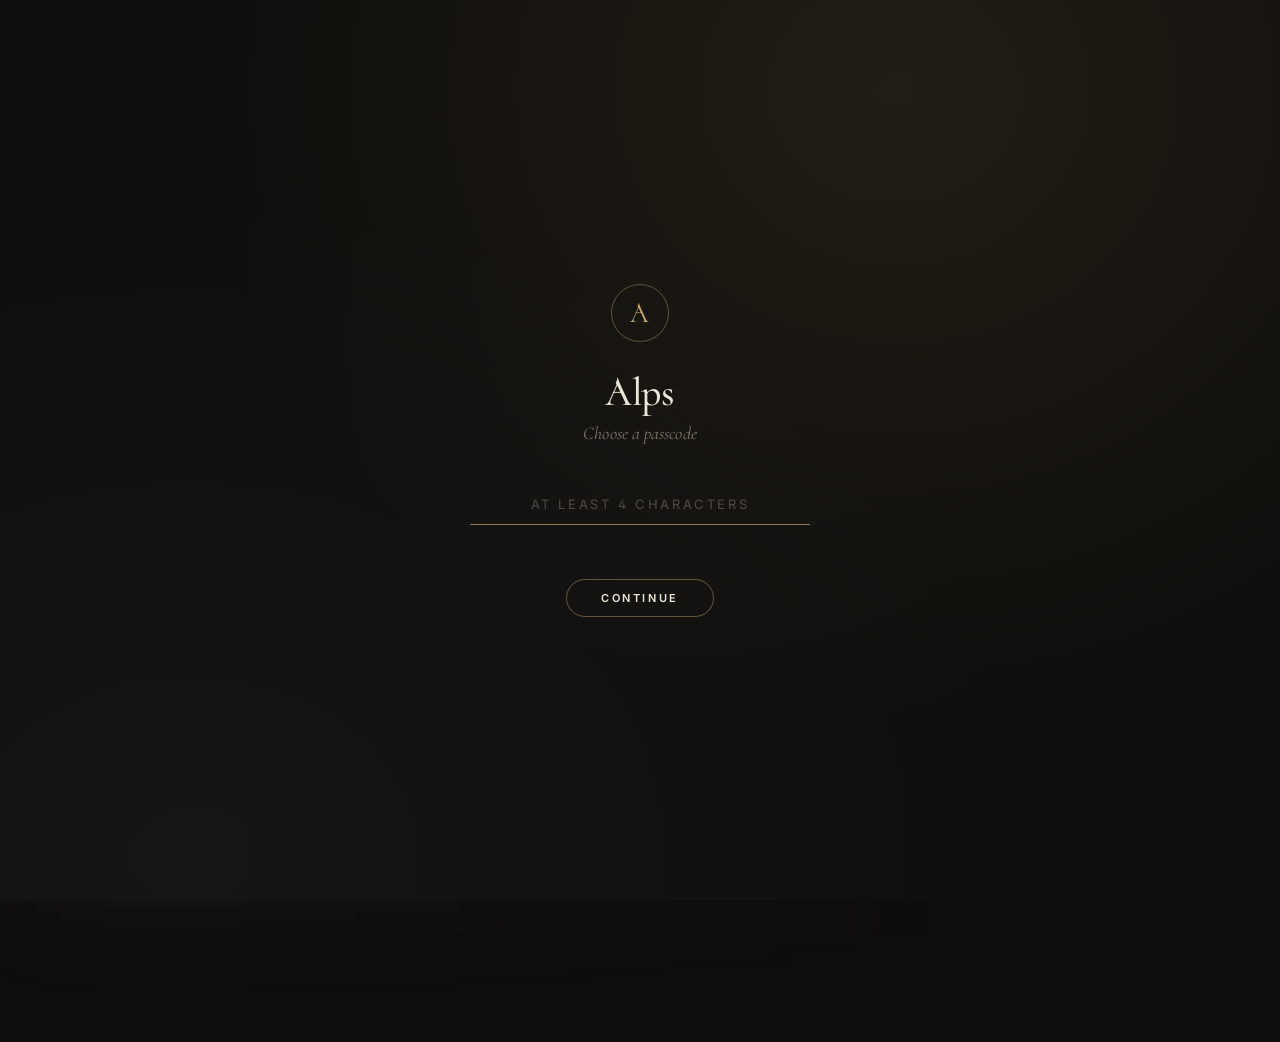
<file: reading.html>
<!DOCTYPE html>
<html lang="en">
<head>
<meta charset="UTF-8">
<script src="lock.js"></script>
<meta name="viewport" content="width=device-width, initial-scale=1, viewport-fit=cover">
<meta name="theme-color" content="#0F0E0C">
<title>Reading · Dashboard</title>
<script src="topbar.js" defer></script>

<style>
/* Shared dashboard base (same as template.html); theme.css restyles it. */
:root {
  --text-primary: #EDE6D8;
  --text-secondary: #B5AD9F;
  --text-tertiary: #7D766A;
  --success: #9DB89F;
  --warning: #C9A96E;
  --danger:  #C98A7A;
  --font: -apple-system, BlinkMacSystemFont, "Inter", "Segoe UI", Roboto, Helvetica, Arial, sans-serif;
  --font-mono: ui-monospace, "SF Mono", Menlo, Consolas, monospace;
}
* { box-sizing: border-box; }
html, body {
  margin: 0; padding: 0;
  background: #0F0E0C;
  color: var(--text-secondary);
  font-family: var(--font);
  -webkit-font-smoothing: antialiased;
  -moz-osx-font-smoothing: grayscale;
  -webkit-text-size-adjust: 100%;
}
body {
  min-height: 100vh;
  position: relative;
  overflow-x: hidden;
  padding: max(28px, env(safe-area-inset-top)) 20px 60px;
}
body::before {
  content: '';
  position: fixed; inset: 0;
  pointer-events: none;
  z-index: -2;
  animation: drift 36s ease-in-out infinite alternate;
}
body::after {
  content: '';
  position: fixed; inset: 0;
  background-size: 3px 3px;
  pointer-events: none;
  z-index: -1;
}
@keyframes drift {
  0%   { transform: translate3d(0,0,0); }
  100% { transform: translate3d(-22px, 14px, 0); }
}
.page { max-width: 1100px; margin: 0 auto; }
.dash-title { margin: 0 0 14px; }

.section { margin-top: 8px; }
.section-title {
  font-size: 10.5px; font-weight: 700;
  letter-spacing: 0.18em; text-transform: uppercase;
  color: var(--text-tertiary);
  display: flex; align-items: center; gap: 12px;
  margin-bottom: 12px;
}
.section-title::before { content: ''; width: 18px; height: 1px; background: var(--text-tertiary); opacity: 0.6; }
.section-title::after  { content: ''; flex: 1; height: 1px; }

.gm-card {
  position: relative;
  padding: 20px;
  margin-bottom: 14px;
  backdrop-filter: blur(24px) saturate(1.2);
  -webkit-backdrop-filter: blur(24px) saturate(1.2);
  overflow: hidden;
}
.gm-header {
  display: flex; align-items: flex-start; justify-content: space-between;
  flex-wrap: wrap; gap: 12px; margin-bottom: 14px;
}
.gm-header-left { display: flex; flex-direction: column; }
.gm-eyebrow {
  font-size: 10.5px; text-transform: uppercase;
  color: var(--text-tertiary); margin-bottom: 6px;
}
.gm-progress-row { display: flex; align-items: baseline; gap: 6px; }
.gm-progress-num { color: var(--text-primary); line-height: 1; }
.gm-progress-total { font-family: var(--font-mono); font-size: 18px; color: var(--text-tertiary); }
.gm-progress-label {
  font-size: 11px; font-weight: 600;
  letter-spacing: 0.10em; text-transform: uppercase;
  color: var(--text-tertiary); margin-left: 4px;
}
.gm-streak {
  display: inline-flex; align-items: center; gap: 6px;
  padding: 8px 12px; border-radius: 999px;
  background: rgba(237,230,216,0.04);
  border: 1px solid rgba(237,230,216,0.07);
  color: var(--text-tertiary);
  font-size: 11px; font-weight: 600;
  letter-spacing: 0.10em; text-transform: uppercase;
}
.stat-grid {
  display: grid;
  grid-template-columns: repeat(auto-fit, minmax(140px, 1fr));
  gap: 12px;
}
.stat { border: 1px solid; border-radius: 12px; padding: 14px; }
.stat-num { color: var(--text-primary); line-height: 1; }
.stat-label {
  margin-top: 6px;
  font-size: 10.5px; text-transform: uppercase;
  color: var(--text-tertiary);
}

.goal-list { list-style: none; margin: 0; padding: 0; }
.empty-state {
  text-align: center; font-size: 12px; font-style: italic;
  color: var(--text-tertiary); padding: 14px 0;
}
.gm-row {
  display: flex; align-items: center; gap: 12px;
  padding: 12px 14px; margin-bottom: 6px;
  border: 1px solid;
  border-radius: 12px;
  transition: background 0.2s;
}
.gm-row:hover { background: rgba(237,230,216,0.05); }
.goal-delete {
  border: 0; background: transparent; color: var(--text-tertiary);
  font-size: 18px; cursor: pointer; padding: 0 4px;
  opacity: 0.5; transition: opacity 0.2s, color 0.2s;
}
.gm-row:hover .goal-delete, .book:hover .goal-delete { opacity: 1; }
.goal-delete:hover { color: var(--danger); }

.gm-input-wrap {
  display: flex; gap: 8px; align-items: center; flex-wrap: wrap;
  margin-top: 14px; padding-top: 14px;
  border-top: 1px solid rgba(237,230,216,0.06);
}
.gm-input {
  flex: 1; min-width: 0;
  padding: 11px 14px;
  border: 1px solid rgba(237,230,216,0.08);
  border-radius: 12px; background: rgba(0,0,0,0.28);
  color: var(--text-primary);
  font-family: inherit; font-size: 14px; outline: none;
  transition: border-color 0.2s, background 0.2s;
  color-scheme: dark;
}
.gm-input::placeholder { color: var(--text-tertiary); }
.gm-add {
  padding: 11px 20px; border: 0; border-radius: 12px;
  font-family: inherit; font-size: 13px;
  cursor: pointer; white-space: nowrap;
  transition: transform 0.1s, filter 0.15s;
}
.gm-add:hover { filter: brightness(1.06); transform: translateY(-1px); }
.gm-ghost {
  padding: 11px 18px;
  border: 1px solid; border-radius: 12px;
  font-family: inherit; font-size: 13px; font-weight: 600; cursor: pointer;
  white-space: nowrap;
  transition: background 0.15s, border-color 0.15s;
}

/* ---------- Reading-specific ---------- */
.add-form {
  display: grid;
  grid-template-columns: 2fr 1.4fr 0.8fr 1fr auto;
  gap: 10px; align-items: end;
}
.add-form label {
  display: flex; flex-direction: column; gap: 6px;
  font-size: 10.5px; font-weight: 600; letter-spacing: 0.16em; text-transform: uppercase;
  color: var(--text-tertiary);
}
.add-form select.gm-input { appearance: none; -webkit-appearance: none; cursor: pointer; }
@media (max-width: 760px) {
  .add-form { grid-template-columns: 1fr 1fr; }
  .add-form .af-title { grid-column: 1 / -1; }
  .add-form .gm-add { grid-column: 1 / -1; }
}

.book {
  padding: 20px 22px;
  margin-bottom: 10px;
  border: 1px solid rgba(237,230,216,0.07);
  border-radius: 16px;
  background: rgba(237,230,216,0.025);
}
.book:last-child { margin-bottom: 0; }
.book-top { display: flex; align-items: flex-start; justify-content: space-between; gap: 12px; }
.book-title {
  font-family: var(--lux-serif, Georgia, serif);
  font-size: 24px; font-weight: 500; line-height: 1.15;
  color: var(--text-primary);
}
.book-author {
  margin-top: 3px;
  font-family: var(--lux-serif, Georgia, serif);
  font-style: italic; font-size: 16px;
  color: var(--text-tertiary);
}
.book-bar {
  height: 3px; margin: 16px 0 8px;
  border-radius: 2px; overflow: hidden;
  background: rgba(237,230,216,0.08);
}
.book-bar > i {
  display: block; height: 100%;
  background: var(--lux-gold, #C9A96E);
  transition: width 0.6s cubic-bezier(0.22, 1, 0.36, 1);
}
.book-meta {
  display: flex; justify-content: space-between; gap: 10px; flex-wrap: wrap;
  font-size: 11px; font-weight: 500; letter-spacing: 0.14em; text-transform: uppercase;
  color: var(--text-tertiary);
}
.book-actions { display: flex; gap: 8px; margin-top: 14px; flex-wrap: wrap; }
.book-actions .gm-input { flex: 0 1 170px; }

.row-main { flex: 1; min-width: 0; }
.row-title {
  font-family: var(--lux-serif, Georgia, serif);
  font-size: 19px; font-weight: 500; color: var(--text-primary);
  white-space: nowrap; overflow: hidden; text-overflow: ellipsis;
}
.row-sub {
  margin-top: 2px;
  font-size: 11px; letter-spacing: 0.12em; text-transform: uppercase;
  color: var(--text-tertiary);
}
.row-btn { padding: 7px 14px; font-size: 11px; letter-spacing: 0.14em; text-transform: uppercase; }

.goal-edit {
  width: 56px; padding: 0 4px; margin: 0 2px;
  border: 0; border-bottom: 1px solid var(--lux-gold, #C9A96E);
  background: transparent; color: var(--text-primary);
  font: inherit; text-align: center; outline: none;
}
button.gm-streak { cursor: pointer; font-family: inherit; }
button.gm-streak:hover { border-color: rgba(201,169,110,0.4); color: var(--text-secondary); }

@media (max-width: 480px) {
  body { padding: max(20px, env(safe-area-inset-top)) 14px 50px; }
  .gm-card { padding: 16px; }
  .book { padding: 16px; }
}
</style>
<link rel="stylesheet" href="theme.css">
</head>
<body>
<div class="page">
  <h1 class="dash-title">Reading</h1>

  <!-- Overview -->
  <div class="section">
    <div class="section-title" id="yearLabel">This Year</div>
    <div class="gm-card">
      <div class="gm-header">
        <div class="gm-header-left">
          <div class="gm-eyebrow">Books finished</div>
          <div class="gm-progress-row">
            <span class="gm-progress-num" id="finishedNum">0</span>
            <span class="gm-progress-total" id="goalTotal">/ 12</span>
            <span class="gm-progress-label">goal</span>
          </div>
        </div>
        <div style="display:flex; gap:8px; flex-wrap:wrap">
          <span class="gm-streak" id="streakPill">0 day streak</span>
          <button class="gm-streak" id="goalBtn" type="button" title="Change yearly goal">Set goal</button>
        </div>
      </div>
      <div class="stat-grid">
        <div class="stat"><div class="stat-num" id="stWeek">0</div><div class="stat-label">Pages this week</div></div>
        <div class="stat"><div class="stat-num" id="stAvg">0</div><div class="stat-label">Avg pages / day</div></div>
        <div class="stat"><div class="stat-num" id="stReading">0</div><div class="stat-label">Reading now</div></div>
        <div class="stat"><div class="stat-num" id="stTotal">0</div><div class="stat-label">Pages all time</div></div>
      </div>
    </div>
  </div>

  <!-- Currently reading -->
  <div class="section">
    <div class="section-title">Currently Reading</div>
    <div class="gm-card" id="readingList"></div>
  </div>

  <!-- Add a book -->
  <div class="section">
    <div class="section-title">Add a Book</div>
    <div class="gm-card">
      <form class="add-form" id="addForm" autocomplete="off">
        <label class="af-title">Title<input class="gm-input" id="fTitle" type="text" placeholder="e.g. Meditations" required></label>
        <label>Author<input class="gm-input" id="fAuthor" type="text" placeholder="Marcus Aurelius"></label>
        <label>Pages<input class="gm-input" id="fPages" type="number" min="1" inputmode="numeric" placeholder="256"></label>
        <label>Status
          <select class="gm-input" id="fStatus">
            <option value="reading">Reading now</option>
            <option value="toread">Want to read</option>
          </select>
        </label>
        <button class="gm-add" type="submit">Add book</button>
      </form>
    </div>
  </div>

  <!-- Up next -->
  <div class="section">
    <div class="section-title">Up Next</div>
    <div class="gm-card"><ul class="goal-list" id="nextList"></ul></div>
  </div>

  <!-- Finished -->
  <div class="section">
    <div class="section-title">Finished</div>
    <div class="gm-card">
      <ul class="goal-list" id="doneList"></ul>
      <div class="gm-input-wrap">
        <button class="gm-ghost" id="exportBtn" type="button">Export backup</button>
      </div>
    </div>
  </div>
</div>

<script>
(function () {
  'use strict';

  // Everything is saved in this browser under one key.
  // books: [{id, title, author, pages, current, status:'reading'|'toread'|'finished', added, started, finished}]
  // log:   [{date:'YYYY-MM-DD', bookId, pages}]  — pages read that day
  const STORE_KEY = 'reading:data';
  const DEFAULT_GOAL = 12;

  const $ = id => document.getElementById(id);

  // ---------- storage ----------
  function load() {
    let d;
    try { d = JSON.parse(localStorage.getItem(STORE_KEY)); } catch (e) { d = null; }
    d = d && typeof d === 'object' ? d : {};
    d.books = Array.isArray(d.books) ? d.books : [];
    d.log = Array.isArray(d.log) ? d.log : [];
    d.goal = +d.goal > 0 ? +d.goal : DEFAULT_GOAL;
    return d;
  }
  function save(d) { localStorage.setItem(STORE_KEY, JSON.stringify(d)); }
  function uid() { return Date.now().toString(36) + Math.random().toString(36).slice(2, 7); }

  // ---------- dates ----------
  function fmtDate(d) {
    return d.getFullYear() + '-' + String(d.getMonth() + 1).padStart(2, '0') + '-' + String(d.getDate()).padStart(2, '0');
  }
  function todayStr() { return fmtDate(new Date()); }
  function addDays(str, n) {
    const p = str.split('-');
    return fmtDate(new Date(+p[0], +p[1] - 1, +p[2] + n));
  }
  function prettyDate(str) {
    const p = str.split('-');
    return new Date(+p[0], +p[1] - 1, +p[2]).toLocaleDateString(undefined, { day: 'numeric', month: 'short', year: 'numeric' });
  }
  function num(n) { return Math.round(n).toLocaleString(); }

  // ---------- actions ----------
  function logPages(d, bookId, pages) {
    if (pages <= 0) return;
    const today = todayStr();
    const existing = d.log.find(l => l.date === today && l.bookId === bookId);
    if (existing) existing.pages += pages;
    else d.log.push({ date: today, bookId: bookId, pages: pages });
  }

  function setPage(id, page) {
    const d = load();
    const b = d.books.find(x => x.id === id);
    if (!b) return;
    page = Math.max(0, Math.round(page));
    if (b.pages) page = Math.min(page, b.pages);
    logPages(d, id, page - (b.current || 0));
    b.current = page;
    if (b.pages && page >= b.pages) finishBook(d, b);
    save(d); render();
  }

  function finishBook(d, b) {
    if (b.pages) { logPages(d, b.id, b.pages - (b.current || 0)); b.current = b.pages; }
    b.status = 'finished';
    b.finished = todayStr();
  }

  function startBook(id) {
    const d = load();
    const b = d.books.find(x => x.id === id);
    if (!b) return;
    b.status = 'reading';
    b.started = b.started || todayStr();
    save(d); render();
  }

  function removeBook(id) {
    const d = load();
    const b = d.books.find(x => x.id === id);
    if (!b || !confirm('Remove "' + b.title + '"? Its reading history stays in your stats.')) return;
    d.books = d.books.filter(x => x.id !== id);
    save(d); render();
  }

  // ---------- stats ----------
  function stats(d) {
    const today = todayStr();
    const year = today.slice(0, 4);
    const byDay = {};
    d.log.forEach(l => { byDay[l.date] = (byDay[l.date] || 0) + l.pages; });

    let week = 0, last30 = 0, total = 0;
    Object.keys(byDay).forEach(date => {
      total += byDay[date];
      if (date > addDays(today, -7)) week += byDay[date];
      if (date > addDays(today, -30)) last30 += byDay[date];
    });

    let cursor = byDay[today] ? today : addDays(today, -1);
    let streak = 0;
    while (byDay[cursor]) { streak++; cursor = addDays(cursor, -1); }

    return {
      year: year,
      finished: d.books.filter(b => b.status === 'finished' && (b.finished || '').slice(0, 4) === year).length,
      reading: d.books.filter(b => b.status === 'reading').length,
      week: week, avg: last30 / 30, total: total, streak: streak
    };
  }

  // ---------- render ----------
  function el(tag, cls, text) {
    const e = document.createElement(tag);
    if (cls) e.className = cls;
    if (text != null) e.textContent = text;
    return e;
  }
  function empty(msg) { return el('li', 'empty-state', msg); }

  function renderReading(d) {
    const wrap = $('readingList');
    wrap.innerHTML = '';
    const books = d.books.filter(b => b.status === 'reading');
    if (!books.length) {
      wrap.appendChild(el('div', 'empty-state', 'Nothing on the go — add a book below, or start one from Up Next.'));
      return;
    }
    books.forEach(b => {
      const card = el('div', 'book');
      const top = el('div', 'book-top');
      const info = el('div');
      info.append(el('div', 'book-title', b.title));
      if (b.author) info.append(el('div', 'book-author', b.author));
      const del = el('button', 'goal-delete', '×');
      del.type = 'button'; del.title = 'Remove'; del.setAttribute('aria-label', 'Remove ' + b.title);
      del.addEventListener('click', () => removeBook(b.id));
      top.append(info, del);

      const pct = b.pages ? Math.min(100, Math.round((b.current || 0) / b.pages * 100)) : 0;
      const bar = el('div', 'book-bar');
      const fill = el('i'); fill.style.width = pct + '%';
      bar.appendChild(fill);

      const meta = el('div', 'book-meta');
      meta.append(
        el('span', null, b.pages ? 'Page ' + num(b.current || 0) + ' of ' + num(b.pages) : 'Page ' + num(b.current || 0)),
        el('span', null, b.pages ? pct + '%' + (b.pages - (b.current || 0) > 0 ? ' · ' + num(b.pages - (b.current || 0)) + ' left' : '') : '')
      );

      const actions = el('form', 'book-actions');
      const input = el('input', 'gm-input');
      input.type = 'number'; input.min = '0'; input.inputMode = 'numeric';
      if (b.pages) input.max = String(b.pages);
      input.placeholder = 'Now on page…';
      input.setAttribute('aria-label', 'Current page of ' + b.title);
      const upd = el('button', 'gm-ghost', 'Update');
      upd.type = 'submit';
      const done = el('button', 'gm-add', 'Finished');
      done.type = 'button';
      actions.addEventListener('submit', e => {
        e.preventDefault();
        if (input.value !== '') setPage(b.id, +input.value);
      });
      done.addEventListener('click', () => {
        const dd = load(); const bb = dd.books.find(x => x.id === b.id);
        if (bb) { finishBook(dd, bb); save(dd); render(); }
      });
      actions.append(input, upd, done);

      card.append(top, bar, meta, actions);
      wrap.appendChild(card);
    });
  }

  function renderNext(d) {
    const list = $('nextList');
    list.innerHTML = '';
    const books = d.books.filter(b => b.status === 'toread');
    if (!books.length) { list.appendChild(empty('Your reading list is empty.')); return; }
    books.forEach(b => {
      const li = el('li', 'gm-row');
      const main = el('div', 'row-main');
      main.append(el('div', 'row-title', b.title));
      main.append(el('div', 'row-sub', [b.author, b.pages ? num(b.pages) + ' pages' : ''].filter(Boolean).join(' · ') || 'Want to read'));
      const start = el('button', 'gm-ghost row-btn', 'Start');
      start.type = 'button';
      start.addEventListener('click', () => startBook(b.id));
      const del = el('button', 'goal-delete', '×');
      del.type = 'button'; del.setAttribute('aria-label', 'Remove ' + b.title);
      del.addEventListener('click', () => removeBook(b.id));
      li.append(main, start, del);
      list.appendChild(li);
    });
  }

  function renderDone(d) {
    const list = $('doneList');
    list.innerHTML = '';
    const books = d.books.filter(b => b.status === 'finished')
      .sort((a, b) => (b.finished || '').localeCompare(a.finished || ''));
    if (!books.length) { list.appendChild(empty('No finished books yet.')); return; }
    books.forEach(b => {
      const li = el('li', 'gm-row');
      const main = el('div', 'row-main');
      main.append(el('div', 'row-title', b.title));
      main.append(el('div', 'row-sub', [b.author, b.finished ? 'Finished ' + prettyDate(b.finished) : ''].filter(Boolean).join(' · ')));
      const del = el('button', 'goal-delete', '×');
      del.type = 'button'; del.setAttribute('aria-label', 'Remove ' + b.title);
      del.addEventListener('click', () => removeBook(b.id));
      li.append(main, del);
      list.appendChild(li);
    });
  }

  function render() {
    const d = load();
    const s = stats(d);
    $('yearLabel').textContent = s.year;
    $('finishedNum').textContent = s.finished;
    $('goalTotal').textContent = '/ ' + d.goal;
    $('goalBtn').textContent = 'Goal · ' + d.goal + ' books';
    $('streakPill').textContent = s.streak + ' day streak';
    $('stWeek').textContent = num(s.week);
    $('stAvg').textContent = num(s.avg);
    $('stReading').textContent = s.reading;
    $('stTotal').textContent = num(s.total);
    renderReading(d);
    renderNext(d);
    renderDone(d);
  }

  // ---------- add ----------
  $('addForm').addEventListener('submit', e => {
    e.preventDefault();
    const title = $('fTitle').value.trim();
    if (!title) { $('fTitle').focus(); return; }
    const d = load();
    const status = $('fStatus').value;
    d.books.push({
      id: uid(),
      title: title,
      author: $('fAuthor').value.trim(),
      pages: Math.max(0, Math.round(+$('fPages').value || 0)),
      current: 0,
      status: status,
      added: todayStr(),
      started: status === 'reading' ? todayStr() : null,
      finished: null
    });
    save(d);
    e.target.reset();
    $('fTitle').focus();
    render();
  });

  // ---------- yearly goal (inline edit) ----------
  $('goalBtn').addEventListener('click', function () {
    const btn = this;
    if (btn.querySelector('input')) return;
    const d = load();
    btn.textContent = 'Goal · ';
    const inp = el('input', 'goal-edit');
    inp.type = 'number'; inp.min = '1'; inp.value = d.goal;
    btn.appendChild(inp);
    btn.appendChild(document.createTextNode(' books'));
    inp.focus(); inp.select();
    function commit() {
      const v = Math.round(+inp.value);
      const dd = load();
      if (v > 0) { dd.goal = v; save(dd); }
      render();
    }
    inp.addEventListener('keydown', e => {
      if (e.key === 'Enter') { e.preventDefault(); commit(); }
      if (e.key === 'Escape') render();
    });
    inp.addEventListener('blur', commit);
    inp.addEventListener('click', e => e.stopPropagation());
  });

  // ---------- backup ----------
  $('exportBtn').addEventListener('click', () => {
    const blob = new Blob([JSON.stringify(load(), null, 2)], { type: 'application/json' });
    const a = document.createElement('a');
    a.href = URL.createObjectURL(blob);
    a.download = 'reading-backup-' + todayStr() + '.json';
    a.click();
    setTimeout(() => URL.revokeObjectURL(a.href), 1000);
  });

  render();
})();
</script>
</body>
</html>
</file>
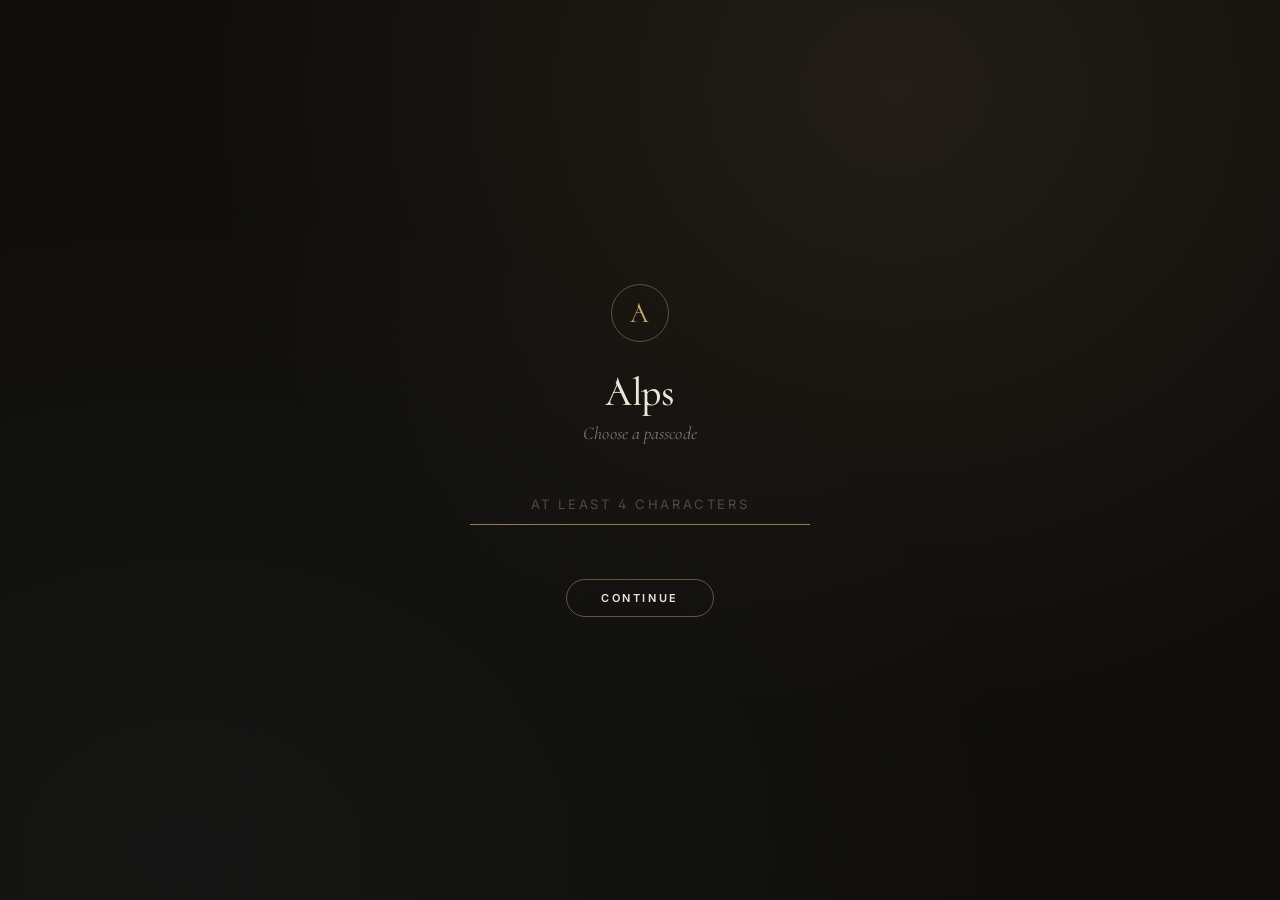
<file: sleep.html>
<!DOCTYPE html>
<html lang="en">
<head>
<meta charset="UTF-8">
<!-- ============================================================= -->
<!--  DASHBOARD SECTION TEMPLATE                                    -->
<!--                                                                -->
<!--  Copy this file to start a new page, OR copy one of the        -->
<!--  "card" blocks below into an existing page to add a section.   -->
<!--  Everything here uses the same colors, fonts, glass cards and  -->
<!--  local storage as the rest of the dashboard, so anything you  -->
<!--  build will automatically match the design.                    -->
<!--                                                                -->
<!--  QUICK START                                                   -->
<!--   1. Rename the <title> below.                                 -->
<!--   2. Find the block marked "COPY FROM HERE" and duplicate it   -->
<!--      to make as many sections as you want.                     -->
<!--   3. Give each section its own SECTION_ID (see the script at   -->
<!--      the bottom) so it saves independently.            -->
<!-- ============================================================= -->
<script src="lock.js"></script>                                  <!-- passcode lock screen -->
<meta name="viewport" content="width=device-width, initial-scale=1, viewport-fit=cover">
<meta name="theme-color" content="#0F0E0C">
<title>Sleep · Dashboard</title>

<!-- Shared dashboard scripts. Keep these in this order. -->
<script src="topbar.js" defer></script>   <!-- top water bar + bottom tab nav -->

<style>
/* ============================================================= */
/*  DESIGN SYSTEM — these are the dashboard's shared tokens.      */
/*  Don't change these if you want your section to match the      */
/*  other pages. Use the variables (var(--text-primary), etc.)    */
/*  instead of hard-coding colors.                                */
/* ============================================================= */
:root {
  --text-primary: #EDE6D8;   /* headings, key numbers   */
  --text-secondary: #B5AD9F; /* body text               */
  --text-tertiary: #7D766A;  /* labels, captions, hints */
  --success: #9DB89F;        /* green  — done / good    */
  --warning: #C9A96E;        /* amber  — caution        */
  --danger:  #C98A7A;        /* red    — bad / delete   */
  --font: -apple-system, BlinkMacSystemFont, "Inter", "Segoe UI", Roboto, Helvetica, Arial, sans-serif;
  --font-mono: ui-monospace, "SF Mono", Menlo, Consolas, monospace;
}

* { box-sizing: border-box; }
html, body {
  margin: 0; padding: 0;
  background: #0F0E0C;
  color: var(--text-secondary);
  font-family: var(--font);
  -webkit-font-smoothing: antialiased;
  -moz-osx-font-smoothing: grayscale;
  -webkit-text-size-adjust: 100%;
}
body {
  min-height: 100vh;
  position: relative;
  overflow-x: hidden;
  padding: max(28px, env(safe-area-inset-top)) 20px 60px;
}
/* Soft drifting color glow behind everything. */
body::before {
  content: '';
  position: fixed; inset: 0;
  background:
    radial-gradient(circle at 82% 14%, rgba(201, 169, 110, 0.16), transparent 45%),
    radial-gradient(circle at 18% 90%, rgba(180, 180, 200, 0.06), transparent 50%);
  filter: blur(40px);
  pointer-events: none;
  z-index: -2;
  animation: drift 36s ease-in-out infinite alternate;
}
/* Faint dot texture. */
body::after {
  content: '';
  position: fixed; inset: 0;
  background-image: radial-gradient(rgba(255,255,255,0.014) 1px, transparent 1px);
  background-size: 3px 3px;
  pointer-events: none;
  z-index: -1;
}
@keyframes drift {
  0%   { transform: translate3d(0,0,0); }
  100% { transform: translate3d(-22px, 14px, 0); }
}

.page { max-width: 1100px; margin: 0 auto; }

/* Big gradient page title. */
.dash-title {
  margin: 0 0 14px;
  font-size: 28px; font-weight: 700;
  letter-spacing: -0.025em;
  background: linear-gradient(180deg, #FFFFFF 0%, #CFC6B5 120%);
  -webkit-background-clip: text; background-clip: text;
  -webkit-text-fill-color: transparent; color: transparent;
}
@media (max-width: 480px) { .dash-title { font-size: 22px; } }

/* Small uppercase section heading with a divider line. */
.section { margin-top: 8px; }
.section-title {
  font-size: 10.5px; font-weight: 700;
  letter-spacing: 0.18em; text-transform: uppercase;
  color: var(--text-tertiary);
  display: flex; align-items: center; gap: 12px;
  margin-bottom: 12px;
}
.section-title::before {
  content: ''; width: 18px; height: 1px;
  background: var(--text-tertiary); opacity: 0.6;
}
.section-title::after {
  content: ''; flex: 1; height: 1px;
  background: linear-gradient(90deg, rgba(255,255,255,0.08), transparent);
}

/* THE GLASS CARD — the main building block. Wrap any section in this. */
.gm-card {
  position: relative;
  background: rgba(255, 255, 255, 0.04);
  border-radius: 16px;
  padding: 20px;
  margin-bottom: 14px;
  backdrop-filter: blur(24px) saturate(1.2);
  -webkit-backdrop-filter: blur(24px) saturate(1.2);
  box-shadow: 0 12px 40px rgba(0,0,0,0.45);
  overflow: hidden;
}

/* Card header: an eyebrow label + a big number. */
.gm-header {
  display: flex; align-items: flex-start; justify-content: space-between;
  flex-wrap: wrap; gap: 12px; margin-bottom: 14px;
}
.gm-header-left { display: flex; flex-direction: column; }
.gm-eyebrow {
  font-size: 10.5px; font-weight: 700;
  letter-spacing: 0.18em; text-transform: uppercase;
  color: var(--text-tertiary); margin-bottom: 6px;
}
.gm-progress-row { display: flex; align-items: baseline; gap: 6px; }
.gm-progress-num {
  font-size: 42px; font-weight: 700;
  font-variant-numeric: tabular-nums;
  letter-spacing: -0.045em; color: var(--text-primary); line-height: 1;
}
.gm-progress-total { font-family: var(--font-mono); font-size: 18px; color: var(--text-tertiary); }
.gm-progress-label {
  font-size: 11px; font-weight: 600;
  letter-spacing: 0.10em; text-transform: uppercase;
  color: var(--text-tertiary); margin-left: 4px;
}

/* A little rounded "pill" — handy for streaks, tags, statuses. */
.gm-streak {
  display: inline-flex; align-items: center; gap: 6px;
  padding: 8px 12px; border-radius: 999px;
  background: rgba(255,255,255,0.04);
  border: 1px solid rgba(255,255,255,0.06);
  color: var(--text-tertiary);
  font-size: 11px; font-weight: 600;
  letter-spacing: 0.10em; text-transform: uppercase;
}

/* Stat grid — a row of metrics. Auto-wraps on small screens. */
.stat-grid {
  display: grid;
  grid-template-columns: repeat(auto-fit, minmax(120px, 1fr));
  gap: 12px;
}
.stat {
  background: rgba(255,255,255,0.035);
  border: 1px solid rgba(255,255,255,0.06);
  border-radius: 12px; padding: 14px;
}
.stat-num {
  font-size: 26px; font-weight: 700;
  font-variant-numeric: tabular-nums;
  letter-spacing: -0.03em; color: var(--text-primary); line-height: 1;
}
.stat-label {
  margin-top: 6px;
  font-size: 10.5px; font-weight: 600;
  letter-spacing: 0.08em; text-transform: uppercase;
  color: var(--text-tertiary);
}

/* List rows with a checkbox + editable text + delete button. */
.goal-list { list-style: none; margin: 0; padding: 0; }
.empty-state {
  text-align: center; font-size: 12px; font-style: italic;
  color: var(--text-tertiary); padding: 14px 0;
}
.gm-row {
  display: flex; align-items: center; gap: 12px;
  padding: 12px 14px; margin-bottom: 6px;
  background: rgba(255,255,255,0.035);
  border: 1px solid rgba(255,255,255,0.06);
  border-radius: 12px;
  transition: background 0.2s, opacity 0.3s;
}
.gm-row:hover { background: rgba(255,255,255,0.06); }
.gm-row.gm-row-done { opacity: 0.45; background: rgba(157, 184, 159,0.04); }
.gm-row.gm-row-done .gm-text {
  text-decoration: line-through; text-decoration-color: rgba(255,255,255,0.4);
}
.gm-check {
  appearance: none; -webkit-appearance: none;
  width: 22px; height: 22px; flex-shrink: 0; margin: 0;
  border: 1.5px solid rgba(255,255,255,0.18);
  background: rgba(0,0,0,0.28); border-radius: 7px;
  position: relative; cursor: pointer;
  transition: background 0.2s, border-color 0.2s, box-shadow 0.25s;
}
.gm-check:checked {
  background: var(--success); border-color: var(--success);
  box-shadow: 0 0 12px rgba(157, 184, 159,0.40);
}
.gm-check:checked::after {
  content: ''; position: absolute; left: 6px; top: 2px;
  width: 6px; height: 11px;
  border: solid #0F0E0C; border-width: 0 2.5px 2.5px 0;
  transform: rotate(45deg);
}
.gm-text {
  flex: 1; font-size: 14px; color: var(--text-primary);
  outline: none; border-radius: 4px; padding: 2px 4px; margin: -2px -4px;
}
.gm-text[contenteditable="true"] {
  outline: 1px solid rgba(255,255,255,0.18); background: rgba(0,0,0,0.28);
}
.goal-delete {
  border: 0; background: transparent; color: var(--text-tertiary);
  font-size: 18px; cursor: pointer; padding: 0 4px;
  opacity: 0.5; transition: opacity 0.2s, color 0.2s;
}
.gm-row:hover .goal-delete { opacity: 1; }
.goal-delete:hover { color: var(--danger); }

/* Add-item input row + buttons. */
.gm-input-wrap {
  display: flex; gap: 8px; align-items: center; flex-wrap: wrap;
  margin-top: 14px; padding-top: 14px;
  border-top: 1px solid rgba(255,255,255,0.06);
}
.gm-input {
  flex: 1; min-width: 0;
  padding: 11px 14px;
  border: 1px solid rgba(255,255,255,0.08);
  border-radius: 12px; background: rgba(0,0,0,0.28);
  color: var(--text-primary);
  font-family: inherit; font-size: 14px; outline: none;
  transition: border-color 0.2s, background 0.2s;
}
.gm-input::placeholder { color: var(--text-tertiary); }
.gm-input:focus { border-color: rgba(255,255,255,0.28); background: rgba(0,0,0,0.36); }

/* Primary (light) button. */
.gm-add {
  padding: 11px 20px; border: 0; border-radius: 12px;
  background: linear-gradient(180deg, #FFFFFF 0%, #E8E5DD 100%);
  color: #0F0E0C; font-family: inherit; font-size: 13px; font-weight: 700;
  cursor: pointer;
  box-shadow:
    inset 0 1px 0 rgba(255,255,255,0.9),
    0 2px 8px rgba(0,0,0,0.35),
    0 8px 22px rgba(0,0,0,0.25);
  transition: transform 0.1s, filter 0.15s;
}
.gm-add:hover { filter: brightness(1.06); transform: translateY(-1px); }
.gm-add:active { transform: translateY(0); }

/* Secondary (ghost) button. */
.gm-ghost {
  padding: 11px 18px;
  border: 1px solid rgba(255,255,255,0.10);
  border-radius: 12px; background: rgba(255,255,255,0.04);
  color: var(--text-primary);
  font-family: inherit; font-size: 13px; font-weight: 600; cursor: pointer;
  transition: background 0.15s, border-color 0.15s;
}
.gm-ghost:hover { background: rgba(255,255,255,0.07); border-color: rgba(255,255,255,0.18); }

@media (max-width: 480px) {
  body { padding: max(20px, env(safe-area-inset-top)) 14px 50px; }
  .gm-card { padding: 16px; }
  .gm-progress-num { font-size: 36px; }
}

/* Sleep-specific bits */
.sleep-form { display:grid; grid-template-columns:repeat(auto-fit,minmax(130px,1fr)); gap:10px; align-items:end; }
.sleep-form label { display:flex; flex-direction:column; gap:6px; font-size:10.5px; font-weight:700; letter-spacing:.12em; text-transform:uppercase; color:var(--text-tertiary); }
.sleep-form .gm-input { color-scheme: dark; }
.sleep-dur { font-family:var(--font-mono); font-size:13px; color:var(--text-primary); white-space:nowrap; }
.sleep-meta { font-size:11px; color:var(--text-tertiary); margin-top:2px; }
.sleep-bar { height:4px; border-radius:2px; background:rgba(255,255,255,0.08); margin-top:6px; overflow:hidden; }
.sleep-bar > i { display:block; height:100%; border-radius:2px; background:var(--success); }
.sleep-bar > i.low { background:var(--warning); }
.sleep-bar > i.bad { background:var(--danger); }
</style>
<link rel="stylesheet" href="theme.css">
</head>
<body>
<div class="page">
  <h1 class="dash-title">Sleep</h1>

  <div class="section">
    <div class="section-title">Last 7 Nights</div>
    <div class="gm-card">
      <div class="gm-header">
        <div class="gm-header-left">
          <div class="gm-eyebrow">Average Sleep</div>
          <div class="gm-progress-row">
            <span class="gm-progress-num" id="avgNum">–</span>
            <span class="gm-progress-total">/ 8h</span>
            <span class="gm-progress-label">goal</span>
          </div>
        </div>
        <span class="gm-streak" id="streakPill">0 night streak</span>
      </div>
      <div class="stat-grid">
        <div class="stat"><div class="stat-num" id="stNights">0</div><div class="stat-label">Nights logged</div></div>
        <div class="stat"><div class="stat-num" id="stBest">–</div><div class="stat-label">Best</div></div>
        <div class="stat"><div class="stat-num" id="stWorst">–</div><div class="stat-label">Shortest</div></div>
        <div class="stat"><div class="stat-num" id="stBed">–</div><div class="stat-label">Avg bedtime</div></div>
      </div>
    </div>
  </div>

  <div class="section">
    <div class="section-title">Log a Night</div>
    <div class="gm-card">
      <div class="sleep-form">
        <label>Wake-up date<input class="gm-input" id="fDate" type="date"></label>
        <label>Bedtime<input class="gm-input" id="fBed" type="time" value="23:30"></label>
        <label>Wake time<input class="gm-input" id="fWake" type="time" value="07:30"></label>
        <button class="gm-add" id="fAdd" type="button">Save</button>
      </div>
    </div>
  </div>

  <div class="section">
    <div class="section-title">History</div>
    <div class="gm-card">
      <ul class="goal-list" id="sleepList"></ul>
      <div class="gm-input-wrap">
        <button class="gm-ghost" id="exportBtn" type="button">Export backup</button>
      </div>
    </div>
  </div>
</div>

<script>
(function () {
  'use strict';
  const STORE_KEY = 'sleep:entries';   // [{date:'YYYY-MM-DD', bed:'HH:MM', wake:'HH:MM'}]
  const GOAL = 8 * 60;                 // minutes

  const $ = id => document.getElementById(id);
  const listEl = $('sleepList');

  function load() {
    try { return JSON.parse(localStorage.getItem(STORE_KEY)) || []; }
    catch (e) { return []; }
  }
  function save(items) { localStorage.setItem(STORE_KEY, JSON.stringify(items)); }

  function toMin(hhmm) { const p = hhmm.split(':'); return +p[0] * 60 + +p[1]; }
  function duration(e) {                 // handles crossing midnight
    let d = toMin(e.wake) - toMin(e.bed);
    if (d <= 0) d += 24 * 60;
    return d;
  }
  function fmt(min) { return Math.floor(min / 60) + 'h ' + String(Math.round(min % 60)).padStart(2, '0') + 'm'; }
  function todayStr() {
    const d = new Date();
    return d.getFullYear() + '-' + String(d.getMonth() + 1).padStart(2, '0') + '-' + String(d.getDate()).padStart(2, '0');
  }
  function addDays(str, n) {
    const p = str.split('-'); const d = new Date(+p[0], +p[1] - 1, +p[2] + n);
    return d.getFullYear() + '-' + String(d.getMonth() + 1).padStart(2, '0') + '-' + String(d.getDate()).padStart(2, '0');
  }
  function prettyDate(str) {
    const p = str.split('-');
    return new Date(+p[0], +p[1] - 1, +p[2]).toLocaleDateString(undefined, { weekday: 'short', day: 'numeric', month: 'short' });
  }

  function stats(items) {
    const sorted = items.slice().sort((a, b) => b.date.localeCompare(a.date));
    const last7 = sorted.filter(e => e.date > addDays(todayStr(), -7));
    const durs = last7.map(duration);
    const avg = durs.length ? durs.reduce((a, b) => a + b, 0) / durs.length : null;

    // streak = consecutive days ending today or yesterday with >= 7h
    const dates = new Set(sorted.filter(e => duration(e) >= 7 * 60).map(e => e.date));
    let cursor = dates.has(todayStr()) ? todayStr() : addDays(todayStr(), -1);
    let streak = 0;
    while (dates.has(cursor)) { streak++; cursor = addDays(cursor, -1); }

    // average bedtime (after-midnight bedtimes counted as late, not early)
    let bed = null;
    if (last7.length) {
      const mins = last7.map(e => { let m = toMin(e.bed); if (m < 12 * 60) m += 24 * 60; return m; });
      bed = (mins.reduce((a, b) => a + b, 0) / mins.length) % (24 * 60);
    }
    return { sorted, last7, durs, avg, streak, bed };
  }

  function render() {
    const items = load();
    const s = stats(items);

    $('avgNum').textContent = s.avg == null ? '–' : (s.avg / 60).toFixed(1) + 'h';
    $('streakPill').textContent = s.streak + ' night streak (7h+)';
    $('stNights').textContent = s.last7.length;
    $('stBest').textContent = s.durs.length ? fmt(Math.max.apply(null, s.durs)) : '–';
    $('stWorst').textContent = s.durs.length ? fmt(Math.min.apply(null, s.durs)) : '–';
    $('stBed').textContent = s.bed == null ? '–'
      : String(Math.floor(s.bed / 60)).padStart(2, '0') + ':' + String(Math.round(s.bed % 60)).padStart(2, '0');

    listEl.innerHTML = '';
    if (!s.sorted.length) {
      const li = document.createElement('li');
      li.className = 'empty-state';
      li.textContent = 'No nights logged yet — add your first one above.';
      listEl.appendChild(li);
      return;
    }
    s.sorted.slice(0, 30).forEach(function (e) {
      const d = duration(e);
      const pct = Math.min(100, Math.round(d / GOAL * 100));
      const li = document.createElement('li');
      li.className = 'gm-row';

      const mid = document.createElement('div');
      mid.className = 'gm-text';
      mid.contentEditable = 'false';
      mid.innerHTML = '';
      const t1 = document.createElement('div'); t1.textContent = prettyDate(e.date);
      const t2 = document.createElement('div'); t2.className = 'sleep-meta'; t2.textContent = e.bed + ' → ' + e.wake;
      const bar = document.createElement('div'); bar.className = 'sleep-bar';
      const fill = document.createElement('i');
      fill.style.width = pct + '%';
      if (d < 6 * 60) fill.className = 'bad'; else if (d < 7 * 60) fill.className = 'low';
      bar.appendChild(fill);
      mid.append(t1, t2, bar);

      const dur = document.createElement('span');
      dur.className = 'sleep-dur'; dur.textContent = fmt(d);

      const del = document.createElement('button');
      del.className = 'goal-delete'; del.type = 'button'; del.textContent = '×';
      del.title = 'Delete';
      del.addEventListener('click', function () {
        save(load().filter(x => x.date !== e.date)); render();
      });

      li.append(mid, dur, del);
      listEl.appendChild(li);
    });
  }

  $('fDate').value = todayStr();
  $('fAdd').addEventListener('click', function () {
    const date = $('fDate').value, bed = $('fBed').value, wake = $('fWake').value;
    if (!date || !bed || !wake) return;
    const items = load().filter(x => x.date !== date);   // one entry per wake-up date
    items.push({ date: date, bed: bed, wake: wake });
    save(items);
    render();
  });

  $('exportBtn').addEventListener('click', function () {
    const blob = new Blob([JSON.stringify(load(), null, 2)], { type: 'application/json' });
    const a = document.createElement('a');
    a.href = URL.createObjectURL(blob);
    a.download = 'sleep-backup.json';
    a.click();
  });

  render();
})();
</script>
</body>
</html>
</file>
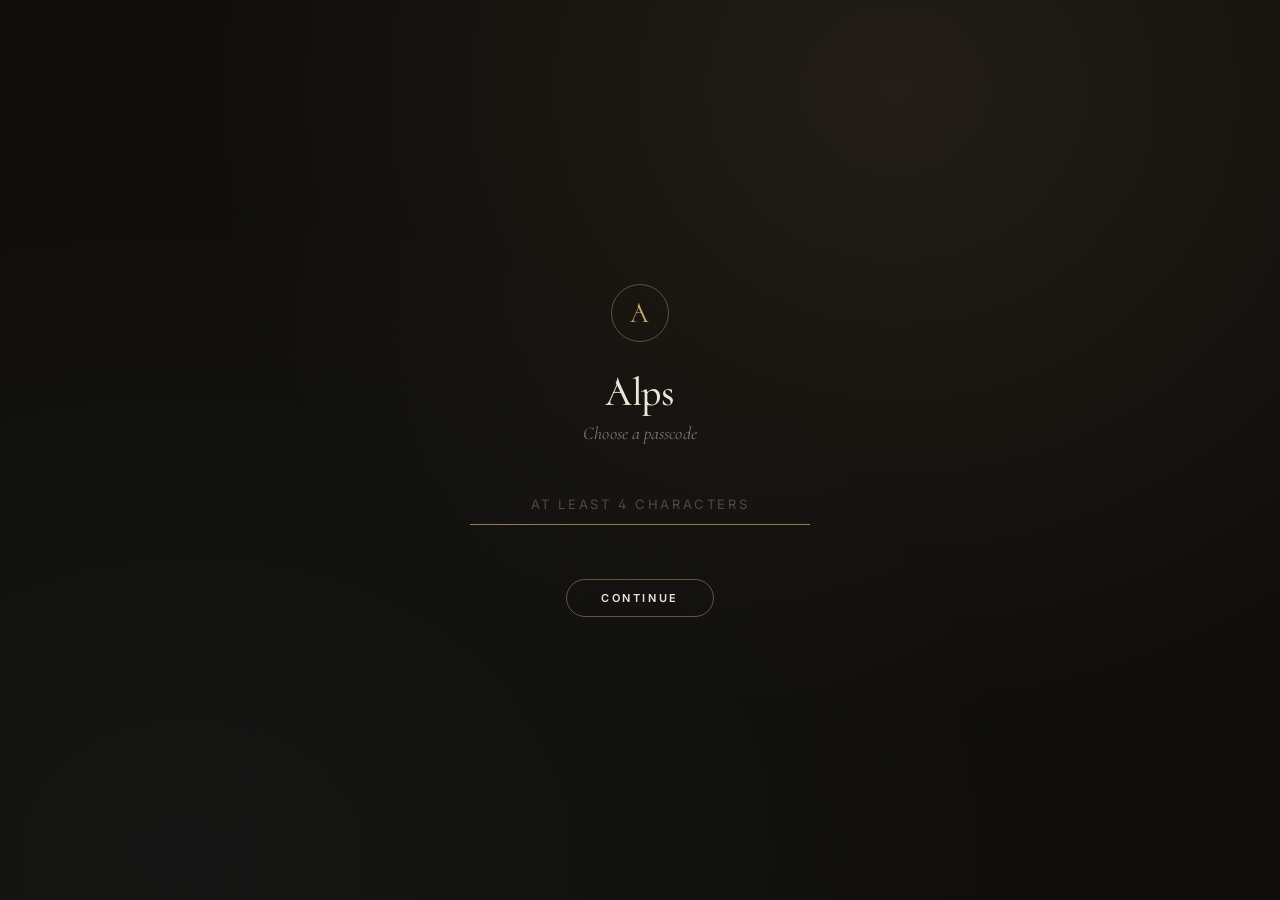
<file: template.html>
<!DOCTYPE html>
<html lang="en">
<head>
<meta charset="UTF-8">
<!-- ============================================================= -->
<!--  DASHBOARD SECTION TEMPLATE                                    -->
<!--                                                                -->
<!--  Copy this file to start a new page, OR copy one of the        -->
<!--  "card" blocks below into an existing page to add a section.   -->
<!--  Everything here uses the same colors, fonts, glass cards and  -->
<!--  local storage as the rest of the dashboard, so anything you  -->
<!--  build will automatically match the design.                    -->
<!--                                                                -->
<!--  QUICK START                                                   -->
<!--   1. Rename the <title> below.                                 -->
<!--   2. Find the block marked "COPY FROM HERE" and duplicate it   -->
<!--      to make as many sections as you want.                     -->
<!--   3. Give each section its own SECTION_ID (see the script at   -->
<!--      the bottom) so it saves independently.            -->
<!-- ============================================================= -->
<script src="lock.js"></script>                                  <!-- passcode lock screen -->
<meta name="viewport" content="width=device-width, initial-scale=1, viewport-fit=cover">
<meta name="theme-color" content="#0F0E0C">
<title>New Section · Dashboard</title>

<!-- Shared dashboard scripts. Keep these in this order. -->
<script src="topbar.js" defer></script>   <!-- top water bar + bottom tab nav -->

<style>
/* ============================================================= */
/*  DESIGN SYSTEM — these are the dashboard's shared tokens.      */
/*  Don't change these if you want your section to match the      */
/*  other pages. Use the variables (var(--text-primary), etc.)    */
/*  instead of hard-coding colors.                                */
/* ============================================================= */
:root {
  --text-primary: #EDE6D8;   /* headings, key numbers   */
  --text-secondary: #B5AD9F; /* body text               */
  --text-tertiary: #7D766A;  /* labels, captions, hints */
  --success: #9DB89F;        /* green  — done / good    */
  --warning: #C9A96E;        /* amber  — caution        */
  --danger:  #C98A7A;        /* red    — bad / delete   */
  --font: -apple-system, BlinkMacSystemFont, "Inter", "Segoe UI", Roboto, Helvetica, Arial, sans-serif;
  --font-mono: ui-monospace, "SF Mono", Menlo, Consolas, monospace;
}

* { box-sizing: border-box; }
html, body {
  margin: 0; padding: 0;
  background: #0F0E0C;
  color: var(--text-secondary);
  font-family: var(--font);
  -webkit-font-smoothing: antialiased;
  -moz-osx-font-smoothing: grayscale;
  -webkit-text-size-adjust: 100%;
}
body {
  min-height: 100vh;
  position: relative;
  overflow-x: hidden;
  padding: max(28px, env(safe-area-inset-top)) 20px 60px;
}
/* Soft drifting color glow behind everything. */
body::before {
  content: '';
  position: fixed; inset: 0;
  background:
    radial-gradient(circle at 82% 14%, rgba(201, 169, 110, 0.16), transparent 45%),
    radial-gradient(circle at 18% 90%, rgba(180, 180, 200, 0.06), transparent 50%);
  filter: blur(40px);
  pointer-events: none;
  z-index: -2;
  animation: drift 36s ease-in-out infinite alternate;
}
/* Faint dot texture. */
body::after {
  content: '';
  position: fixed; inset: 0;
  background-image: radial-gradient(rgba(255,255,255,0.014) 1px, transparent 1px);
  background-size: 3px 3px;
  pointer-events: none;
  z-index: -1;
}
@keyframes drift {
  0%   { transform: translate3d(0,0,0); }
  100% { transform: translate3d(-22px, 14px, 0); }
}

.page { max-width: 1100px; margin: 0 auto; }

/* Big gradient page title. */
.dash-title {
  margin: 0 0 14px;
  font-size: 28px; font-weight: 700;
  letter-spacing: -0.025em;
  background: linear-gradient(180deg, #FFFFFF 0%, #CFC6B5 120%);
  -webkit-background-clip: text; background-clip: text;
  -webkit-text-fill-color: transparent; color: transparent;
}
@media (max-width: 480px) { .dash-title { font-size: 22px; } }

/* Small uppercase section heading with a divider line. */
.section { margin-top: 8px; }
.section-title {
  font-size: 10.5px; font-weight: 700;
  letter-spacing: 0.18em; text-transform: uppercase;
  color: var(--text-tertiary);
  display: flex; align-items: center; gap: 12px;
  margin-bottom: 12px;
}
.section-title::before {
  content: ''; width: 18px; height: 1px;
  background: var(--text-tertiary); opacity: 0.6;
}
.section-title::after {
  content: ''; flex: 1; height: 1px;
  background: linear-gradient(90deg, rgba(255,255,255,0.08), transparent);
}

/* THE GLASS CARD — the main building block. Wrap any section in this. */
.gm-card {
  position: relative;
  background: rgba(255, 255, 255, 0.04);
  border-radius: 16px;
  padding: 20px;
  margin-bottom: 14px;
  backdrop-filter: blur(24px) saturate(1.2);
  -webkit-backdrop-filter: blur(24px) saturate(1.2);
  box-shadow: 0 12px 40px rgba(0,0,0,0.45);
  overflow: hidden;
}

/* Card header: an eyebrow label + a big number. */
.gm-header {
  display: flex; align-items: flex-start; justify-content: space-between;
  flex-wrap: wrap; gap: 12px; margin-bottom: 14px;
}
.gm-header-left { display: flex; flex-direction: column; }
.gm-eyebrow {
  font-size: 10.5px; font-weight: 700;
  letter-spacing: 0.18em; text-transform: uppercase;
  color: var(--text-tertiary); margin-bottom: 6px;
}
.gm-progress-row { display: flex; align-items: baseline; gap: 6px; }
.gm-progress-num {
  font-size: 42px; font-weight: 700;
  font-variant-numeric: tabular-nums;
  letter-spacing: -0.045em; color: var(--text-primary); line-height: 1;
}
.gm-progress-total { font-family: var(--font-mono); font-size: 18px; color: var(--text-tertiary); }
.gm-progress-label {
  font-size: 11px; font-weight: 600;
  letter-spacing: 0.10em; text-transform: uppercase;
  color: var(--text-tertiary); margin-left: 4px;
}

/* A little rounded "pill" — handy for streaks, tags, statuses. */
.gm-streak {
  display: inline-flex; align-items: center; gap: 6px;
  padding: 8px 12px; border-radius: 999px;
  background: rgba(255,255,255,0.04);
  border: 1px solid rgba(255,255,255,0.06);
  color: var(--text-tertiary);
  font-size: 11px; font-weight: 600;
  letter-spacing: 0.10em; text-transform: uppercase;
}

/* Stat grid — a row of metrics. Auto-wraps on small screens. */
.stat-grid {
  display: grid;
  grid-template-columns: repeat(auto-fit, minmax(120px, 1fr));
  gap: 12px;
}
.stat {
  background: rgba(255,255,255,0.035);
  border: 1px solid rgba(255,255,255,0.06);
  border-radius: 12px; padding: 14px;
}
.stat-num {
  font-size: 26px; font-weight: 700;
  font-variant-numeric: tabular-nums;
  letter-spacing: -0.03em; color: var(--text-primary); line-height: 1;
}
.stat-label {
  margin-top: 6px;
  font-size: 10.5px; font-weight: 600;
  letter-spacing: 0.08em; text-transform: uppercase;
  color: var(--text-tertiary);
}

/* List rows with a checkbox + editable text + delete button. */
.goal-list { list-style: none; margin: 0; padding: 0; }
.empty-state {
  text-align: center; font-size: 12px; font-style: italic;
  color: var(--text-tertiary); padding: 14px 0;
}
.gm-row {
  display: flex; align-items: center; gap: 12px;
  padding: 12px 14px; margin-bottom: 6px;
  background: rgba(255,255,255,0.035);
  border: 1px solid rgba(255,255,255,0.06);
  border-radius: 12px;
  transition: background 0.2s, opacity 0.3s;
}
.gm-row:hover { background: rgba(255,255,255,0.06); }
.gm-row.gm-row-done { opacity: 0.45; background: rgba(157, 184, 159,0.04); }
.gm-row.gm-row-done .gm-text {
  text-decoration: line-through; text-decoration-color: rgba(255,255,255,0.4);
}
.gm-check {
  appearance: none; -webkit-appearance: none;
  width: 22px; height: 22px; flex-shrink: 0; margin: 0;
  border: 1.5px solid rgba(255,255,255,0.18);
  background: rgba(0,0,0,0.28); border-radius: 7px;
  position: relative; cursor: pointer;
  transition: background 0.2s, border-color 0.2s, box-shadow 0.25s;
}
.gm-check:checked {
  background: var(--success); border-color: var(--success);
  box-shadow: 0 0 12px rgba(157, 184, 159,0.40);
}
.gm-check:checked::after {
  content: ''; position: absolute; left: 6px; top: 2px;
  width: 6px; height: 11px;
  border: solid #0F0E0C; border-width: 0 2.5px 2.5px 0;
  transform: rotate(45deg);
}
.gm-text {
  flex: 1; font-size: 14px; color: var(--text-primary);
  outline: none; border-radius: 4px; padding: 2px 4px; margin: -2px -4px;
}
.gm-text[contenteditable="true"] {
  outline: 1px solid rgba(255,255,255,0.18); background: rgba(0,0,0,0.28);
}
.goal-delete {
  border: 0; background: transparent; color: var(--text-tertiary);
  font-size: 18px; cursor: pointer; padding: 0 4px;
  opacity: 0.5; transition: opacity 0.2s, color 0.2s;
}
.gm-row:hover .goal-delete { opacity: 1; }
.goal-delete:hover { color: var(--danger); }

/* Add-item input row + buttons. */
.gm-input-wrap {
  display: flex; gap: 8px; align-items: center; flex-wrap: wrap;
  margin-top: 14px; padding-top: 14px;
  border-top: 1px solid rgba(255,255,255,0.06);
}
.gm-input {
  flex: 1; min-width: 0;
  padding: 11px 14px;
  border: 1px solid rgba(255,255,255,0.08);
  border-radius: 12px; background: rgba(0,0,0,0.28);
  color: var(--text-primary);
  font-family: inherit; font-size: 14px; outline: none;
  transition: border-color 0.2s, background 0.2s;
}
.gm-input::placeholder { color: var(--text-tertiary); }
.gm-input:focus { border-color: rgba(255,255,255,0.28); background: rgba(0,0,0,0.36); }

/* Primary (light) button. */
.gm-add {
  padding: 11px 20px; border: 0; border-radius: 12px;
  background: linear-gradient(180deg, #FFFFFF 0%, #E8E5DD 100%);
  color: #0F0E0C; font-family: inherit; font-size: 13px; font-weight: 700;
  cursor: pointer;
  box-shadow:
    inset 0 1px 0 rgba(255,255,255,0.9),
    0 2px 8px rgba(0,0,0,0.35),
    0 8px 22px rgba(0,0,0,0.25);
  transition: transform 0.1s, filter 0.15s;
}
.gm-add:hover { filter: brightness(1.06); transform: translateY(-1px); }
.gm-add:active { transform: translateY(0); }

/* Secondary (ghost) button. */
.gm-ghost {
  padding: 11px 18px;
  border: 1px solid rgba(255,255,255,0.10);
  border-radius: 12px; background: rgba(255,255,255,0.04);
  color: var(--text-primary);
  font-family: inherit; font-size: 13px; font-weight: 600; cursor: pointer;
  transition: background 0.15s, border-color 0.15s;
}
.gm-ghost:hover { background: rgba(255,255,255,0.07); border-color: rgba(255,255,255,0.18); }

@media (max-width: 480px) {
  body { padding: max(20px, env(safe-area-inset-top)) 14px 50px; }
  .gm-card { padding: 16px; }
  .gm-progress-num { font-size: 36px; }
}
</style>
<link rel="stylesheet" href="theme.css">
</head>
<body>
<div class="page">

  <!-- Page title. Rename this. -->
  <h1 class="dash-title">New Section</h1>


  <!-- =========================================================== -->
  <!--  EXAMPLE 1 — STAT CARD                                       -->
  <!--  A header number plus a row of metrics. Pure HTML, no JS.    -->
  <!--  COPY FROM HERE ↓                                            -->
  <!-- =========================================================== -->
  <div class="section">
    <div class="section-title">Overview</div>
    <div class="gm-card">
      <div class="gm-header">
        <div class="gm-header-left">
          <div class="gm-eyebrow">This Week</div>
          <div class="gm-progress-row">
            <span class="gm-progress-num">87</span>
            <span class="gm-progress-total">/ 100</span>
            <span class="gm-progress-label">score</span>
          </div>
        </div>
        <span class="gm-streak">🔥 5 day streak</span>
      </div>

      <div class="stat-grid">
        <div class="stat"><div class="stat-num">12</div><div class="stat-label">Workouts</div></div>
        <div class="stat"><div class="stat-num">7.4h</div><div class="stat-label">Avg Sleep</div></div>
        <div class="stat"><div class="stat-num">2.1k</div><div class="stat-label">Calories</div></div>
        <div class="stat"><div class="stat-num">94%</div><div class="stat-label">Hydration</div></div>
      </div>
    </div>
  </div>
  <!-- ↑ COPY TO HERE -->


  <!-- =========================================================== -->
  <!--  EXAMPLE 2 — EDITABLE LIST (saves automatically)        -->
  <!--  Add items, check them off, edit text, delete. Everything    -->
  <!--  is saved in this browser (localStorage).                -->
  <!--  COPY FROM HERE ↓                                            -->
  <!-- =========================================================== -->
  <div class="section">
    <div class="section-title">My List</div>
    <div class="gm-card">
      <ul class="goal-list" id="itemList"></ul>

      <div class="gm-input-wrap">
        <input class="gm-input" id="itemInput" type="text"
               placeholder="Add an item…" autocomplete="off">
        <button class="gm-add" id="itemAdd" type="button">Add</button>
      </div>
    </div>
  </div>
  <!-- ↑ COPY TO HERE -->

</div><!-- /.page -->

<script>
/* =============================================================== */
/*  EXAMPLE 2 LOGIC — the editable list above.                     */
/*                                                                 */
/*  HOW IT SAVES + SYNCS:                                          */
/*   • SECTION_ID is the unique name for this section's data.      */
/*     If you copy this block to make a NEW section, give it a     */
/*     DIFFERENT SECTION_ID (e.g. 'books', 'habits') so the two    */
/*     lists don't overwrite each other.                           */
/*   • We save to localStorage (this device) and then hand the     */
/*     (this device only, no cloud sync).                          */
/*     via Supabase — exactly like the other dashboard pages.      */
/* =============================================================== */
(function () {
  'use strict';

  // 👇 Change this when you copy the block to make a new section.
  const SECTION_ID = 'template_list';

  const STORE_KEY = 'tpl:' + SECTION_ID; // localStorage key for this list

  const listEl  = document.getElementById('itemList');
  const inputEl = document.getElementById('itemInput');
  const addEl   = document.getElementById('itemAdd');

  // --- load / save -------------------------------------------------
  function load() {
    try { return JSON.parse(localStorage.getItem(STORE_KEY)) || []; }
    catch (e) { return []; }
  }
  function save(items) {
    localStorage.setItem(STORE_KEY, JSON.stringify(items));
  }

  // --- render ------------------------------------------------------
  function render() {
    const items = load();
    listEl.innerHTML = '';

    if (items.length === 0) {
      const li = document.createElement('li');
      li.className = 'empty-state';
      li.textContent = 'Nothing here yet — add your first item below.';
      listEl.appendChild(li);
      return;
    }

    items.forEach(function (item, i) {
      const li = document.createElement('li');
      li.className = 'gm-row' + (item.done ? ' gm-row-done' : '');

      // checkbox
      const cb = document.createElement('input');
      cb.type = 'checkbox';
      cb.className = 'gm-check';
      cb.checked = !!item.done;
      cb.addEventListener('change', function () {
        const list = load(); list[i].done = cb.checked; save(list); render();
      });

      // editable text
      const txt = document.createElement('div');
      txt.className = 'gm-text';
      txt.textContent = item.text;
      txt.contentEditable = 'true';
      txt.addEventListener('blur', function () {
        const list = load(); list[i].text = txt.textContent.trim(); save(list);
      });
      txt.addEventListener('keydown', function (e) {
        if (e.key === 'Enter') { e.preventDefault(); txt.blur(); }
      });

      // delete
      const del = document.createElement('button');
      del.className = 'goal-delete';
      del.type = 'button';
      del.textContent = '×';
      del.addEventListener('click', function () {
        const list = load(); list.splice(i, 1); save(list); render();
      });

      li.append(cb, txt, del);
      listEl.appendChild(li);
    });
  }

  // --- add ---------------------------------------------------------
  function add() {
    const text = inputEl.value.trim();
    if (!text) return;
    const list = load();
    list.push({ text: text, done: false });
    save(list);
    inputEl.value = '';
    render();
  }
  addEl.addEventListener('click', add);
  inputEl.addEventListener('keydown', function (e) {
    if (e.key === 'Enter') add();
  });

  render();
})();
</script>

<!--
  ╔══════════════════════════════════════════════════════════════╗
  ║  CHEAT SHEET — building blocks you can copy anywhere           ║
  ╠══════════════════════════════════════════════════════════════╣
  ║  Section heading:                                              ║
  ║    <div class="section-title">My Heading</div>                 ║
  ║                                                                ║
  ║  Glass card wrapper:                                           ║
  ║    <div class="gm-card"> …your content… </div>                 ║
  ║                                                                ║
  ║  Big number / KPI:                                             ║
  ║    <span class="gm-progress-num">42</span>                     ║
  ║                                                                ║
  ║  Metric tiles:                                                 ║
  ║    <div class="stat-grid">                                     ║
  ║      <div class="stat"><div class="stat-num">7</div>           ║
  ║        <div class="stat-label">Label</div></div>               ║
  ║    </div>                                                      ║
  ║                                                                ║
  ║  Pill / tag:   <span class="gm-streak">🔥 Tag</span>           ║
  ║  Buttons:      <button class="gm-add">Primary</button>         ║
  ║                <button class="gm-ghost">Secondary</button>     ║
  ║  Input:        <input class="gm-input" placeholder="…">        ║
  ║                                                                ║
  ║  Colors (use the variables, never hard-code):                  ║
  ║    var(--text-primary)   bright text / numbers                 ║
  ║    var(--text-secondary) normal text                           ║
  ║    var(--text-tertiary)  labels / hints                        ║
  ║    var(--success)        green   var(--warning) amber          ║
  ║    var(--danger)         red                                   ║
  ╚══════════════════════════════════════════════════════════════╝
-->
</body>
</html>
</file>
<file: theme.css>
/* =============================================================
   ALPS — QUIET LUXURY THEME
   Shared by every page. Loaded as the LAST thing in <head>, so it
   overrides each page's own tokens without touching its features.

   Palette: warm charcoal, ivory text, one champagne accent,
   muted sage / terracotta / mist for status colours.
   Type:    Cormorant Garamond for headings, Inter for everything else.
   ============================================================= */
@import url('https://fonts.googleapis.com/css2?family=Cormorant+Garamond:ital,wght@0,400;0,500;0,600;1,400&family=Inter:wght@300;400;500;600;700&display=swap');

:root {
  /* --- Alps core palette --- */
  --lux-bg:        #0F0E0C;
  --lux-bg-raised: #171512;
  --lux-ivory:     #EDE6D8;
  --lux-stone:     #B5AD9F;
  --lux-ash:       #7D766A;
  --lux-shadow:    #4F4A42;
  --lux-gold:      #C9A96E;
  --lux-gold-soft: rgba(201, 169, 110, 0.14);
  --lux-sage:      #9DB89F;
  --lux-clay:      #C98A7A;
  --lux-mist:      #93A6BE;
  --lux-line:      rgba(237, 230, 216, 0.07);
  --lux-line-strong: rgba(237, 230, 216, 0.14);
  --lux-serif: "Cormorant Garamond", "Cormorant", Garamond, "Times New Roman", serif;
  --lux-sans:  "Inter", -apple-system, BlinkMacSystemFont, "Segoe UI", Roboto, Helvetica, Arial, sans-serif;

  /* --- Map every page's token names onto the palette --- */
  --font: var(--lux-sans);
  --font-serif: var(--lux-serif);

  --bg: var(--lux-bg);
  --bg-deep: var(--lux-bg);
  --bg-card: rgba(237, 230, 216, 0.035);
  --bg-secondary: rgba(237, 230, 216, 0.03);
  --glass-bg: rgba(237, 230, 216, 0.035);
  --glass-border: var(--lux-line);
  --glass-border-strong: var(--lux-line-strong);
  --border: var(--lux-line);
  --border-soft: rgba(237, 230, 216, 0.045);
  --border-strong: var(--lux-line-strong);

  --text-primary: var(--lux-ivory);
  --text-secondary: var(--lux-stone);
  --text-tertiary: var(--lux-ash);
  --text-quaternary: var(--lux-shadow);

  --accent: var(--lux-gold);
  --success: var(--lux-sage);
  --good: var(--lux-sage);
  --warning: var(--lux-gold);
  --warn: var(--lux-gold);
  --danger: var(--lux-clay);
  --bad: var(--lux-clay);
  --info: var(--lux-mist);
}

/* ---------- Canvas ---------- */
html {
  background: var(--lux-bg);
}
html body {
  background: transparent;
  color: var(--lux-stone);
  font-family: var(--lux-sans);
  font-feature-settings: "ss01", "cv11";
  letter-spacing: 0.005em;
}
/* One slow, warm glow instead of the bright orange one. */
html body::before {
  background:
    radial-gradient(ellipse at 78% 8%,  rgba(201, 169, 110, 0.09), transparent 52%),
    radial-gradient(ellipse at 12% 96%, rgba(147, 166, 190, 0.05), transparent 55%);
  filter: blur(60px);
  animation-duration: 60s;
}
html body::after {
  background-image: radial-gradient(rgba(237, 230, 216, 0.012) 1px, transparent 1px);
}

::selection { background: rgba(201, 169, 110, 0.28); color: var(--lux-ivory); }

/* ---------- Headings: serif, calm, no shouting ---------- */
h1, h2,
.dash-title, .po-title, .title {
  font-family: var(--lux-serif);
  font-weight: 500;
  letter-spacing: -0.01em;
}
.dash-title, .po-title, h1.title {
  font-size: clamp(34px, 5vw, 46px);
  line-height: 1.05;
  background: linear-gradient(180deg, #F4EEE2 0%, #CDBF9F 140%);
  -webkit-background-clip: text;
  background-clip: text;
  -webkit-text-fill-color: transparent;
  color: transparent;
}

/* Small uppercase labels: a touch wider and softer. */
.section-title, .gm-eyebrow, .stat-label {
  letter-spacing: 0.22em;
  font-weight: 600;
}
.section-title::after {
  background: linear-gradient(90deg, rgba(201, 169, 110, 0.22), transparent);
}

/* ---------- Template-family components ---------- */
.gm-card, .day-ring-wrap {
  background: linear-gradient(180deg, rgba(237, 230, 216, 0.04), rgba(237, 230, 216, 0.02));
  border: 1px solid var(--lux-line);
  border-radius: 20px;
  box-shadow: 0 24px 60px rgba(0, 0, 0, 0.35);
}
.stat, .gm-row {
  background: rgba(237, 230, 216, 0.025);
  border-color: var(--lux-line);
}
.gm-progress-num, .stat-num {
  font-family: var(--lux-serif);
  font-weight: 500;
  letter-spacing: -0.02em;
}
.gm-progress-num { font-size: 52px; }
.stat-num { font-size: 30px; }

/* Primary buttons: champagne instead of bright white. */
.gm-add {
  background: linear-gradient(180deg, #D9BD86 0%, #B8975C 100%);
  color: #1A160F;
  font-weight: 600;
  letter-spacing: 0.04em;
  box-shadow:
    inset 0 1px 0 rgba(255, 244, 220, 0.45),
    0 6px 20px rgba(0, 0, 0, 0.35);
}
.gm-ghost {
  border-color: var(--lux-line-strong);
  background: transparent;
  color: var(--lux-ivory);
}
.gm-ghost:hover { border-color: rgba(201, 169, 110, 0.45); background: var(--lux-gold-soft); }

.gm-input:focus { border-color: rgba(201, 169, 110, 0.45); }
.gm-check:checked {
  background: var(--lux-sage);
  border-color: var(--lux-sage);
  box-shadow: none;
}

/* ---------- Accessibility & polish ---------- */
:focus-visible { outline: 1px solid rgba(201, 169, 110, 0.7); outline-offset: 3px; }

* { scrollbar-width: thin; scrollbar-color: rgba(237, 230, 216, 0.14) transparent; }
::-webkit-scrollbar { width: 8px; height: 8px; }
::-webkit-scrollbar-thumb { background: rgba(237, 230, 216, 0.12); border-radius: 8px; }
::-webkit-scrollbar-track { background: transparent; }

@media (prefers-reduced-motion: reduce) {
  html body::before { animation: none; }
}

/* Serif numbers: lining figures so 0 never reads as the letter O. */
.gm-progress-num, .stat-num, .dash-title, .po-title, h1, h2 {
  font-variant-numeric: lining-nums tabular-nums;
}

/* =============================================================
   POLISH PASS — page-specific refinements
   ============================================================= */

/* ---------- Topbar spans the full width on template-style pages
   (hub, Main, Sleep, template) instead of sitting indented. ---------- */
body:has(> .page) {
  padding-top: 0 !important;
  padding-left: 0 !important;
  padding-right: 0 !important;
}
body:has(> .page) > .page {
  padding-left: 20px;
  padding-right: 20px;
  margin-top: 40px;
}
@media (max-width: 480px) {
  body:has(> .page) > .page { padding-left: 14px; padding-right: 14px; margin-top: 28px; }
}

/* ---------- Primary actions: champagne, not bright white ---------- */
.gm-add, .po-btn-primary, .po-tw-done-btn, .water-plus-btn, .btn-primary,
.stack-add-btn, .stack-add-btn:hover {
  background: linear-gradient(180deg, #D9BD86 0%, #B8975C 100%);
  color: #1A160F;
  border-color: transparent;
  box-shadow:
    inset 0 1px 0 rgba(255, 244, 220, 0.45),
    0 6px 20px rgba(0, 0, 0, 0.35);
}
.po-btn-primary:hover, .po-tw-done-btn:hover, .water-plus-btn:hover, .btn-primary:hover {
  filter: brightness(1.05);
}

/* ---------- Selected segments & pills: soft gold tint ---------- */
.po-seg-btn.active, .po-reps-pill.active, .po-modal-seg button.active, .seg button.active {
  background: rgba(201, 169, 110, 0.16);
  color: var(--lux-ivory);
  border-color: rgba(201, 169, 110, 0.38);
  box-shadow: inset 0 0 0 1px rgba(201, 169, 110, 0.32);
}
.stack-progress-fill { background: var(--lux-gold); }

/* ---------- Serif numbers & headings ---------- */
.water-num, .wish-hero-num, #netWorthTotal, #subsTotal, .sf-title, .day-ring-percent {
  font-family: var(--lux-serif) !important;
  font-weight: 500 !important;
  letter-spacing: -0.015em;
  font-variant-numeric: lining-nums tabular-nums;
}
.water-num { font-size: 64px; }
#netWorthTotal { font-size: 46px !important; }
#subsTotal { font-size: 36px !important; }
.sf-title { font-size: 32px; line-height: 1.1; color: var(--lux-ivory); }

/* ---------- Emoji out, quiet type in ---------- */
.stack-window-icon, .stack-result-icon, .date-emoji,
.ord-empty-icon, .wish-empty-icon, .gm-streak-icon {
  display: none !important;
}
.section-title-text::before { content: none !important; }

/* Finance bottom tabs: text-only, gold underline on the active one. */
.bot-tab-icon { display: none; }
.bot-tab {
  padding: 14px 18px 12px;
  border-radius: 0;
  border: 0;
  border-bottom: 1px solid transparent;
}
.bot-tab:hover { background: transparent; color: var(--lux-stone); }
.bot-tab.active {
  background: transparent;
  color: var(--lux-ivory);
  border-bottom-color: var(--lux-gold);
}
.bot-tab-label { font-weight: 600; letter-spacing: 0.22em; }
.bottom-tabs::before {
  background: linear-gradient(90deg, transparent, rgba(201, 169, 110, 0.22), transparent);
}
</file>
